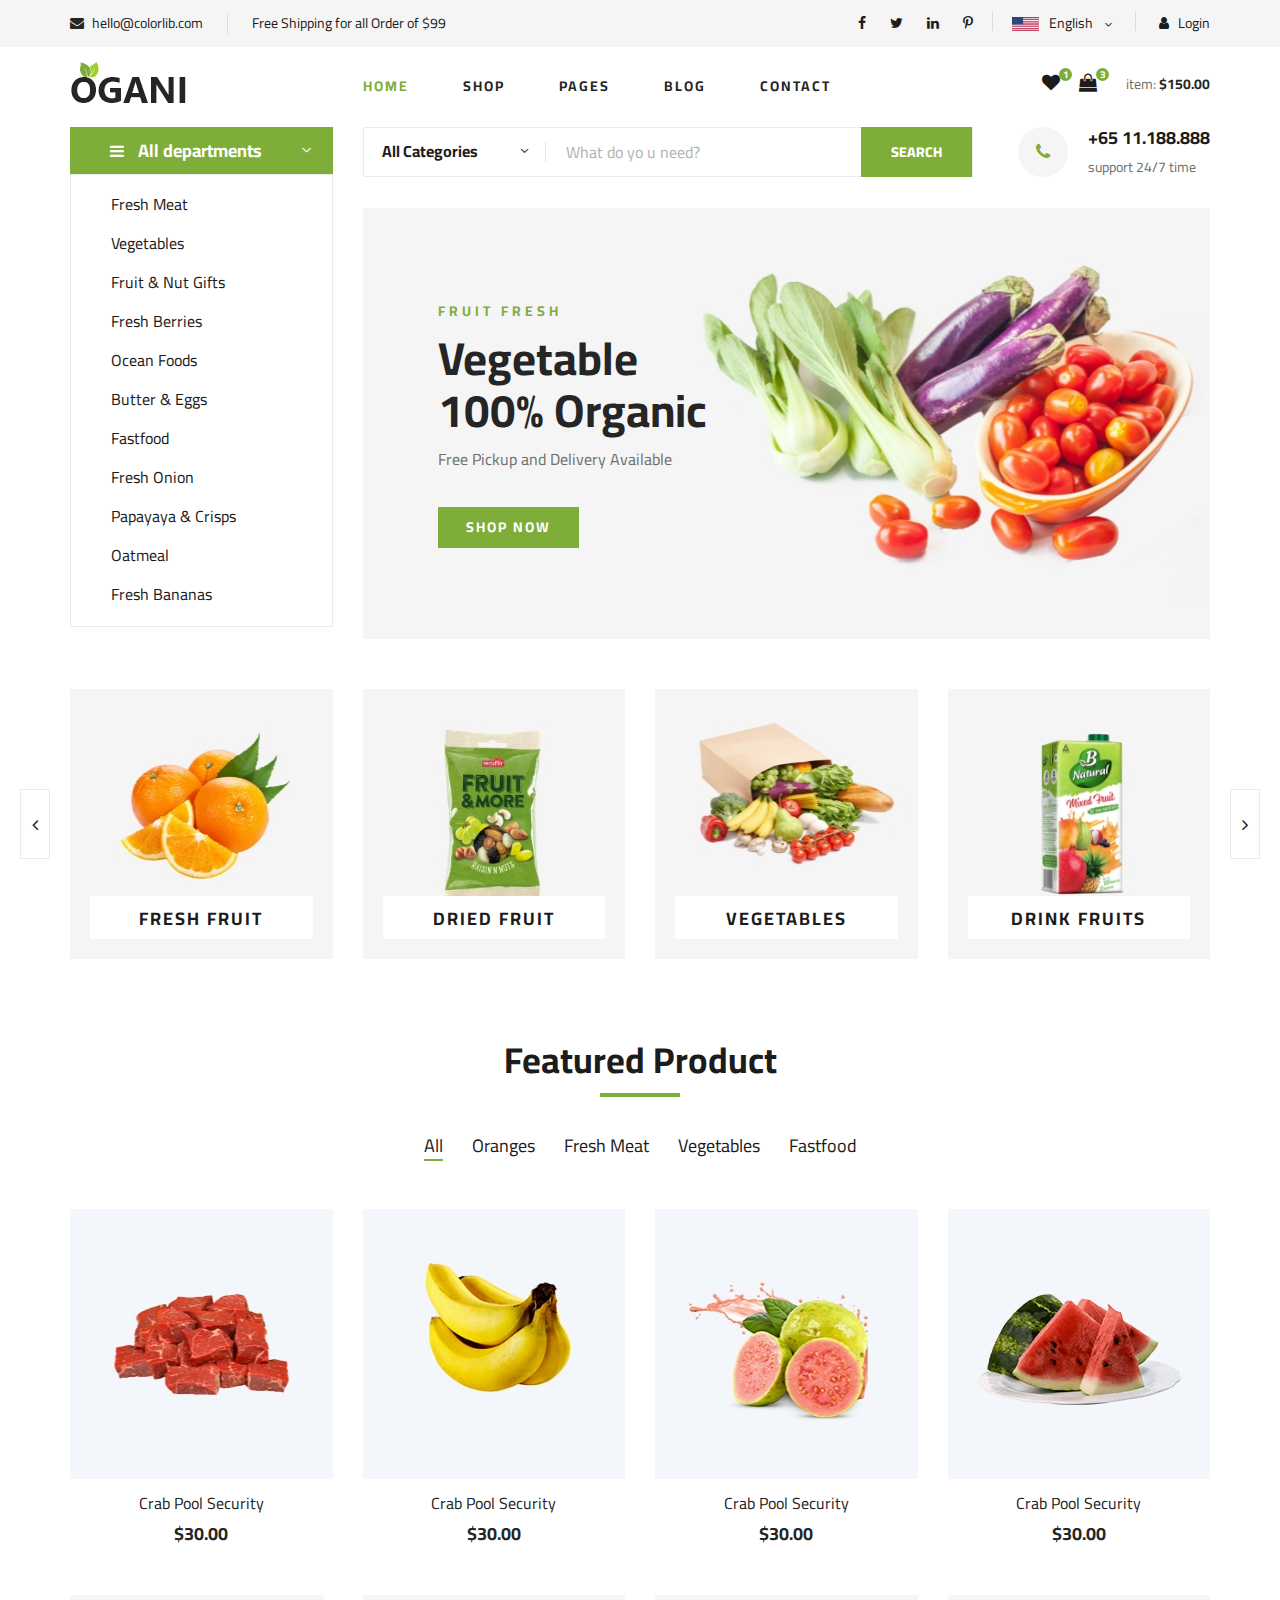
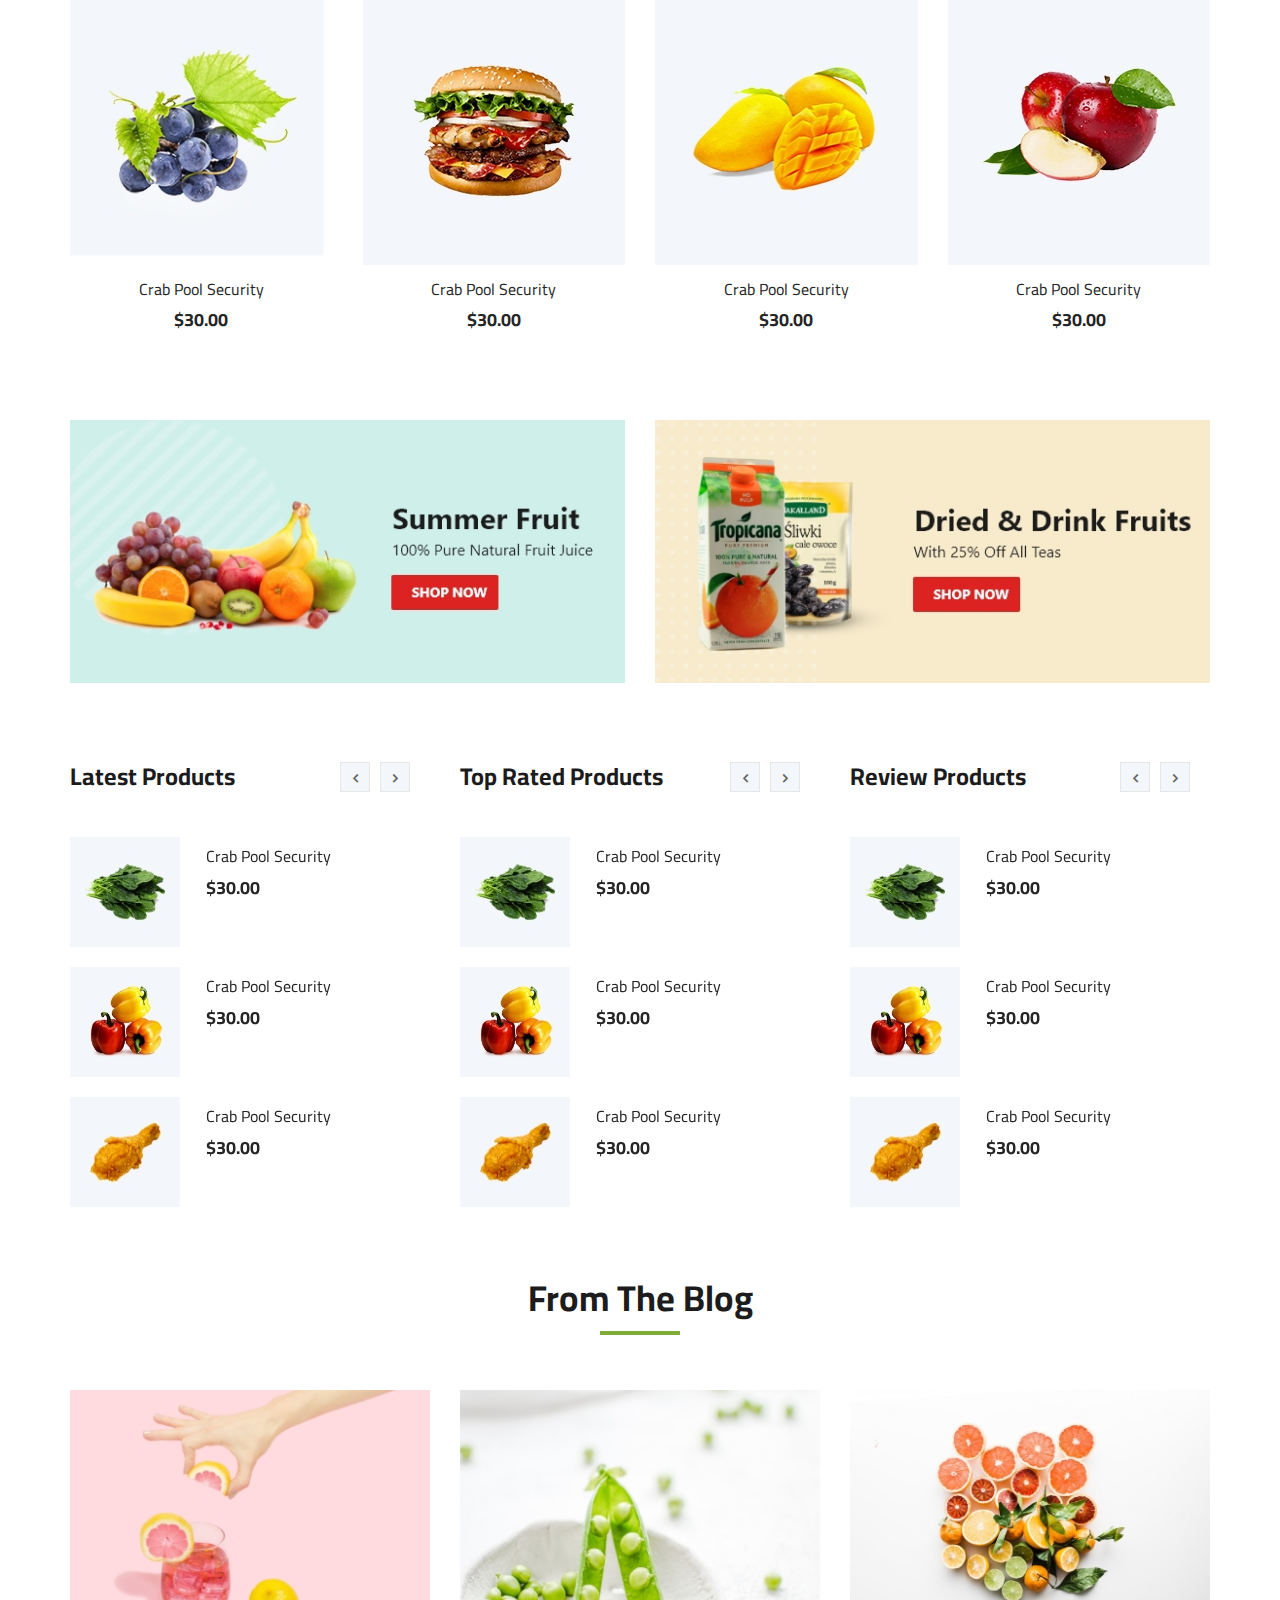
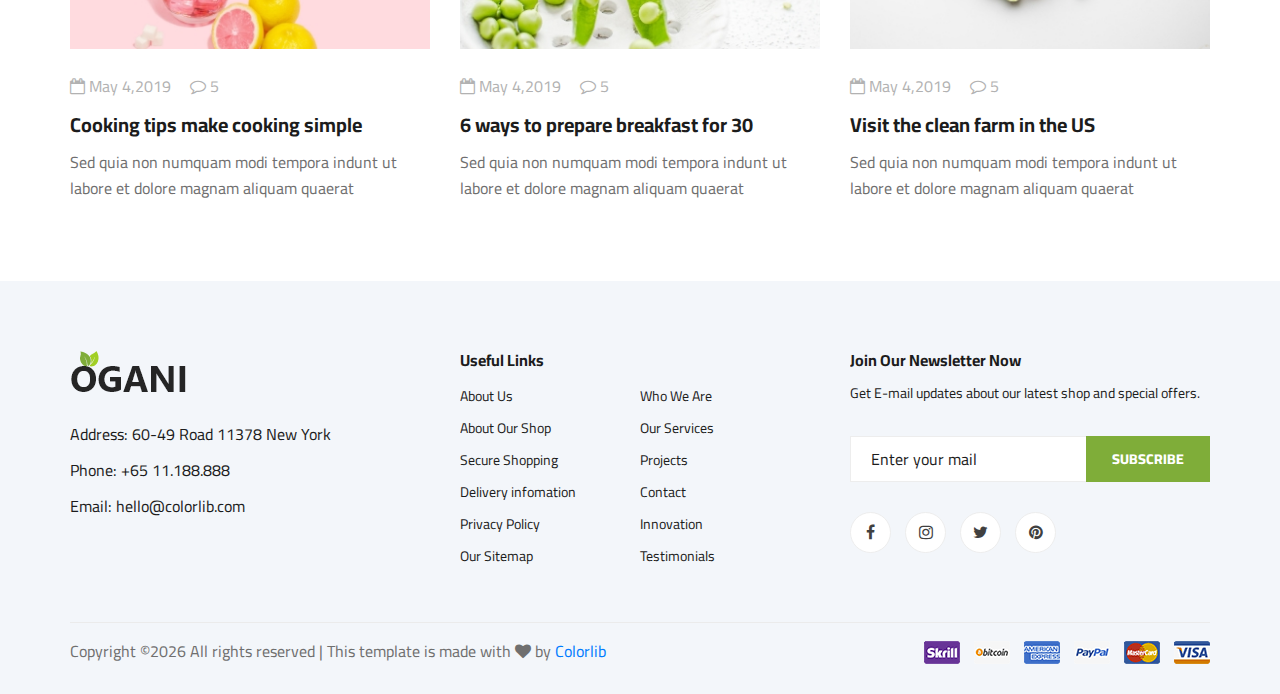
<file: index.html>
<!DOCTYPE html>
<html lang="zxx">

<head>
    <meta charset="UTF-8">
    <meta name="description" content="Ogani Template">
    <meta name="keywords" content="Ogani, unica, creative, html">
    <meta name="viewport" content="width=device-width, initial-scale=1.0">
    <meta http-equiv="X-UA-Compatible" content="ie=edge">
    <title>Ogani | Template</title>

    <!-- Google Font -->
    <link href="https://fonts.googleapis.com/css2?family=Cairo:wght@200;300;400;600;900&display=swap" rel="stylesheet">

    <!-- Css Styles -->
    <link rel="stylesheet" href="css/bootstrap.min.css" type="text/css">
    <link rel="stylesheet" href="css/font-awesome.min.css" type="text/css">
    <link rel="stylesheet" href="css/elegant-icons.css" type="text/css">
    <link rel="stylesheet" href="css/nice-select.css" type="text/css">
    <link rel="stylesheet" href="css/jquery-ui.min.css" type="text/css">
    <link rel="stylesheet" href="css/owl.carousel.min.css" type="text/css">
    <link rel="stylesheet" href="css/slicknav.min.css" type="text/css">
    <link rel="stylesheet" href="css/style.css" type="text/css">
</head>

<body>
    <!-- Page Preloder -->
    <div id="preloder">
        <div class="loader"></div>
    </div>

    <!-- Humberger Begin -->
    <div class="humberger__menu__overlay"></div>
    <div class="humberger__menu__wrapper">
        <div class="humberger__menu__logo">
            <a href="#"><img src="img/logo.png" alt=""></a>
        </div>
        <div class="humberger__menu__cart">
            <ul>
                <li><a href="#"><i class="fa fa-heart"></i> <span>1</span></a></li>
                <li><a href="#"><i class="fa fa-shopping-bag"></i> <span>3</span></a></li>
            </ul>
            <div class="header__cart__price">item: <span>$150.00</span></div>
        </div>
        <div class="humberger__menu__widget">
            <div class="header__top__right__language">
                <img src="img/language.png" alt="">
                <div>English</div>
                <span class="arrow_carrot-down"></span>
                <ul>
                    <li><a href="#">Spanis</a></li>
                    <li><a href="#">English</a></li>
                </ul>
            </div>
            <div class="header__top__right__auth">
                <a href="#"><i class="fa fa-user"></i> Login</a>
            </div>
        </div>
        <nav class="humberger__menu__nav mobile-menu">
            <ul>
                <li class="active"><a href="./index.html">Home</a></li>
                <li><a href="./shop-grid.html">Shop</a></li>
                <li><a href="#">Pages</a>
                    <ul class="header__menu__dropdown">
                        <li><a href="./shop-details.html">Shop Details</a></li>
                        <li><a href="./shoping-cart.html">Shoping Cart</a></li>
                        <li><a href="./checkout.html">Check Out</a></li>
                        <li><a href="./blog-details.html">Blog Details</a></li>
                    </ul>
                </li>
                <li><a href="./blog.html">Blog</a></li>
                <li><a href="./contact.html">Contact</a></li>
            </ul>
        </nav>
        <div id="mobile-menu-wrap"></div>
        <div class="header__top__right__social">
            <a href="#"><i class="fa fa-facebook"></i></a>
            <a href="#"><i class="fa fa-twitter"></i></a>
            <a href="#"><i class="fa fa-linkedin"></i></a>
            <a href="#"><i class="fa fa-pinterest-p"></i></a>
        </div>
        <div class="humberger__menu__contact">
            <ul>
                <li><i class="fa fa-envelope"></i> hello@colorlib.com</li>
                <li>Free Shipping for all Order of $99</li>
            </ul>
        </div>
    </div>
    <!-- Humberger End -->

    <!-- Header Section Begin -->
    <header class="header">
        <div class="header__top">
            <div class="container">
                <div class="row">
                    <div class="col-lg-6 col-md-6">
                        <div class="header__top__left">
                            <ul>
                                <li><i class="fa fa-envelope"></i> hello@colorlib.com</li>
                                <li>Free Shipping for all Order of $99</li>
                            </ul>
                        </div>
                    </div>
                    <div class="col-lg-6 col-md-6">
                        <div class="header__top__right">
                            <div class="header__top__right__social">
                                <a href="#"><i class="fa fa-facebook"></i></a>
                                <a href="#"><i class="fa fa-twitter"></i></a>
                                <a href="#"><i class="fa fa-linkedin"></i></a>
                                <a href="#"><i class="fa fa-pinterest-p"></i></a>
                            </div>
                            <div class="header__top__right__language">
                                <img src="img/language.png" alt="">
                                <div>English</div>
                                <span class="arrow_carrot-down"></span>
                                <ul>
                                    <li><a href="#">Spanis</a></li>
                                    <li><a href="#">English</a></li>
                                </ul>
                            </div>
                            <div class="header__top__right__auth">
                                <a href="#"><i class="fa fa-user"></i> Login</a>
                            </div>
                        </div>
                    </div>
                </div>
            </div>
        </div>
        <div class="container">
            <div class="row">
                <div class="col-lg-3">
                    <div class="header__logo">
                        <a href="./index.html"><img src="img/logo.png" alt=""></a>
                    </div>
                </div>
                <div class="col-lg-6">
                    <nav class="header__menu">
                        <ul>
                            <li class="active"><a href="./index.html">Home</a></li>
                            <li><a href="./shop-grid.html">Shop</a></li>
                            <li><a href="#">Pages</a>
                                <ul class="header__menu__dropdown">
                                    <li><a href="./shop-details.html">Shop Details</a></li>
                                    <li><a href="./shoping-cart.html">Shoping Cart</a></li>
                                    <li><a href="./checkout.html">Check Out</a></li>
                                    <li><a href="./blog-details.html">Blog Details</a></li>
                                </ul>
                            </li>
                            <li><a href="./blog.html">Blog</a></li>
                            <li><a href="./contact.html">Contact</a></li>
                        </ul>
                    </nav>
                </div>
                <div class="col-lg-3">
                    <div class="header__cart">
                        <ul>
                            <li><a href="#"><i class="fa fa-heart"></i> <span>1</span></a></li>
                            <li><a href="#"><i class="fa fa-shopping-bag"></i> <span>3</span></a></li>
                        </ul>
                        <div class="header__cart__price">item: <span>$150.00</span></div>
                    </div>
                </div>
            </div>
            <div class="humberger__open">
                <i class="fa fa-bars"></i>
            </div>
        </div>
    </header>
    <!-- Header Section End -->

    <!-- Hero Section Begin -->
    <section class="hero">
        <div class="container">
            <div class="row">
                <div class="col-lg-3">
                    <div class="hero__categories">
                        <div class="hero__categories__all">
                            <i class="fa fa-bars"></i>
                            <span>All departments</span>
                        </div>
                        <ul>
                            <li><a href="#">Fresh Meat</a></li>
                            <li><a href="#">Vegetables</a></li>
                            <li><a href="#">Fruit & Nut Gifts</a></li>
                            <li><a href="#">Fresh Berries</a></li>
                            <li><a href="#">Ocean Foods</a></li>
                            <li><a href="#">Butter & Eggs</a></li>
                            <li><a href="#">Fastfood</a></li>
                            <li><a href="#">Fresh Onion</a></li>
                            <li><a href="#">Papayaya & Crisps</a></li>
                            <li><a href="#">Oatmeal</a></li>
                            <li><a href="#">Fresh Bananas</a></li>
                        </ul>
                    </div>
                </div>
                <div class="col-lg-9">
                    <div class="hero__search">
                        <div class="hero__search__form">
                            <form action="#">
                                <div class="hero__search__categories">
                                    All Categories
                                    <span class="arrow_carrot-down"></span>
                                </div>
                                <input type="text" placeholder="What do yo u need?">
                                <button type="submit" class="site-btn">SEARCH</button>
                            </form>
                        </div>
                        <div class="hero__search__phone">
                            <div class="hero__search__phone__icon">
                                <i class="fa fa-phone"></i>
                            </div>
                            <div class="hero__search__phone__text">
                                <h5>+65 11.188.888</h5>
                                <span>support 24/7 time</span>
                            </div>
                        </div>
                    </div>
                    <div class="hero__item set-bg" data-setbg="img/hero/banner.jpg">
                        <div class="hero__text">
                            <span>FRUIT FRESH</span>
                            <h2>Vegetable <br />100% Organic</h2>
                            <p>Free Pickup and Delivery Available</p>
                            <a href="#" class="primary-btn">SHOP NOW</a>
                        </div>
                    </div>
                </div>
            </div>
        </div>
    </section>
    <!-- Hero Section End -->

    <!-- Categories Section Begin -->
    <section class="categories">
        <div class="container">
            <div class="row">
                <div class="categories__slider owl-carousel">
                    <div class="col-lg-3">
                        <div class="categories__item set-bg" data-setbg="img/categories/cat-1.jpg">
                            <h5><a href="#">Fresh Fruit</a></h5>
                        </div>
                    </div>
                    <div class="col-lg-3">
                        <div class="categories__item set-bg" data-setbg="img/categories/cat-2.jpg">
                            <h5><a href="#">Dried Fruit</a></h5>
                        </div>
                    </div>
                    <div class="col-lg-3">
                        <div class="categories__item set-bg" data-setbg="img/categories/cat-3.jpg">
                            <h5><a href="#">Vegetables</a></h5>
                        </div>
                    </div>
                    <div class="col-lg-3">
                        <div class="categories__item set-bg" data-setbg="img/categories/cat-4.jpg">
                            <h5><a href="#">drink fruits</a></h5>
                        </div>
                    </div>
                    <div class="col-lg-3">
                        <div class="categories__item set-bg" data-setbg="img/categories/cat-5.jpg">
                            <h5><a href="#">drink fruits</a></h5>
                        </div>
                    </div>
                </div>
            </div>
        </div>
    </section>
    <!-- Categories Section End -->

    <!-- Featured Section Begin -->
    <section class="featured spad">
        <div class="container">
            <div class="row">
                <div class="col-lg-12">
                    <div class="section-title">
                        <h2>Featured Product</h2>
                    </div>
                    <div class="featured__controls">
                        <ul>
                            <li class="active" data-filter="*">All</li>
                            <li data-filter=".oranges">Oranges</li>
                            <li data-filter=".fresh-meat">Fresh Meat</li>
                            <li data-filter=".vegetables">Vegetables</li>
                            <li data-filter=".fastfood">Fastfood</li>
                        </ul>
                    </div>
                </div>
            </div>
            <div class="row featured__filter">
                <div class="col-lg-3 col-md-4 col-sm-6 mix oranges fresh-meat">
                    <div class="featured__item">
                        <div class="featured__item__pic set-bg" data-setbg="img/featured/feature-1.jpg">
                            <ul class="featured__item__pic__hover">
                                <li><a href="#"><i class="fa fa-heart"></i></a></li>
                                <li><a href="#"><i class="fa fa-retweet"></i></a></li>
                                <li><a href="#"><i class="fa fa-shopping-cart"></i></a></li>
                            </ul>
                        </div>
                        <div class="featured__item__text">
                            <h6><a href="#">Crab Pool Security</a></h6>
                            <h5>$30.00</h5>
                        </div>
                    </div>
                </div>
                <div class="col-lg-3 col-md-4 col-sm-6 mix vegetables fastfood">
                    <div class="featured__item">
                        <div class="featured__item__pic set-bg" data-setbg="img/featured/feature-2.jpg">
                            <ul class="featured__item__pic__hover">
                                <li><a href="#"><i class="fa fa-heart"></i></a></li>
                                <li><a href="#"><i class="fa fa-retweet"></i></a></li>
                                <li><a href="#"><i class="fa fa-shopping-cart"></i></a></li>
                            </ul>
                        </div>
                        <div class="featured__item__text">
                            <h6><a href="#">Crab Pool Security</a></h6>
                            <h5>$30.00</h5>
                        </div>
                    </div>
                </div>
                <div class="col-lg-3 col-md-4 col-sm-6 mix vegetables fresh-meat">
                    <div class="featured__item">
                        <div class="featured__item__pic set-bg" data-setbg="img/featured/feature-3.jpg">
                            <ul class="featured__item__pic__hover">
                                <li><a href="#"><i class="fa fa-heart"></i></a></li>
                                <li><a href="#"><i class="fa fa-retweet"></i></a></li>
                                <li><a href="#"><i class="fa fa-shopping-cart"></i></a></li>
                            </ul>
                        </div>
                        <div class="featured__item__text">
                            <h6><a href="#">Crab Pool Security</a></h6>
                            <h5>$30.00</h5>
                        </div>
                    </div>
                </div>
                <div class="col-lg-3 col-md-4 col-sm-6 mix fastfood oranges">
                    <div class="featured__item">
                        <div class="featured__item__pic set-bg" data-setbg="img/featured/feature-4.jpg">
                            <ul class="featured__item__pic__hover">
                                <li><a href="#"><i class="fa fa-heart"></i></a></li>
                                <li><a href="#"><i class="fa fa-retweet"></i></a></li>
                                <li><a href="#"><i class="fa fa-shopping-cart"></i></a></li>
                            </ul>
                        </div>
                        <div class="featured__item__text">
                            <h6><a href="#">Crab Pool Security</a></h6>
                            <h5>$30.00</h5>
                        </div>
                    </div>
                </div>
                <div class="col-lg-3 col-md-4 col-sm-6 mix fresh-meat vegetables">
                    <div class="featured__item">
                        <div class="featured__item__pic set-bg" data-setbg="img/featured/feature-5.jpg">
                            <ul class="featured__item__pic__hover">
                                <li><a href="#"><i class="fa fa-heart"></i></a></li>
                                <li><a href="#"><i class="fa fa-retweet"></i></a></li>
                                <li><a href="#"><i class="fa fa-shopping-cart"></i></a></li>
                            </ul>
                        </div>
                        <div class="featured__item__text">
                            <h6><a href="#">Crab Pool Security</a></h6>
                            <h5>$30.00</h5>
                        </div>
                    </div>
                </div>
                <div class="col-lg-3 col-md-4 col-sm-6 mix oranges fastfood">
                    <div class="featured__item">
                        <div class="featured__item__pic set-bg" data-setbg="img/featured/feature-6.jpg">
                            <ul class="featured__item__pic__hover">
                                <li><a href="#"><i class="fa fa-heart"></i></a></li>
                                <li><a href="#"><i class="fa fa-retweet"></i></a></li>
                                <li><a href="#"><i class="fa fa-shopping-cart"></i></a></li>
                            </ul>
                        </div>
                        <div class="featured__item__text">
                            <h6><a href="#">Crab Pool Security</a></h6>
                            <h5>$30.00</h5>
                        </div>
                    </div>
                </div>
                <div class="col-lg-3 col-md-4 col-sm-6 mix fresh-meat vegetables">
                    <div class="featured__item">
                        <div class="featured__item__pic set-bg" data-setbg="img/featured/feature-7.jpg">
                            <ul class="featured__item__pic__hover">
                                <li><a href="#"><i class="fa fa-heart"></i></a></li>
                                <li><a href="#"><i class="fa fa-retweet"></i></a></li>
                                <li><a href="#"><i class="fa fa-shopping-cart"></i></a></li>
                            </ul>
                        </div>
                        <div class="featured__item__text">
                            <h6><a href="#">Crab Pool Security</a></h6>
                            <h5>$30.00</h5>
                        </div>
                    </div>
                </div>
                <div class="col-lg-3 col-md-4 col-sm-6 mix fastfood vegetables">
                    <div class="featured__item">
                        <div class="featured__item__pic set-bg" data-setbg="img/featured/feature-8.jpg">
                            <ul class="featured__item__pic__hover">
                                <li><a href="#"><i class="fa fa-heart"></i></a></li>
                                <li><a href="#"><i class="fa fa-retweet"></i></a></li>
                                <li><a href="#"><i class="fa fa-shopping-cart"></i></a></li>
                            </ul>
                        </div>
                        <div class="featured__item__text">
                            <h6><a href="#">Crab Pool Security</a></h6>
                            <h5>$30.00</h5>
                        </div>
                    </div>
                </div>
            </div>
        </div>
    </section>
    <!-- Featured Section End -->

    <!-- Banner Begin -->
    <div class="banner">
        <div class="container">
            <div class="row">
                <div class="col-lg-6 col-md-6 col-sm-6">
                    <div class="banner__pic">
                        <img src="img/banner/banner-1.jpg" alt="">
                    </div>
                </div>
                <div class="col-lg-6 col-md-6 col-sm-6">
                    <div class="banner__pic">
                        <img src="img/banner/banner-2.jpg" alt="">
                    </div>
                </div>
            </div>
        </div>
    </div>
    <!-- Banner End -->

    <!-- Latest Product Section Begin -->
    <section class="latest-product spad">
        <div class="container">
            <div class="row">
                <div class="col-lg-4 col-md-6">
                    <div class="latest-product__text">
                        <h4>Latest Products</h4>
                        <div class="latest-product__slider owl-carousel">
                            <div class="latest-prdouct__slider__item">
                                <a href="#" class="latest-product__item">
                                    <div class="latest-product__item__pic">
                                        <img src="img/latest-product/lp-1.jpg" alt="">
                                    </div>
                                    <div class="latest-product__item__text">
                                        <h6>Crab Pool Security</h6>
                                        <span>$30.00</span>
                                    </div>
                                </a>
                                <a href="#" class="latest-product__item">
                                    <div class="latest-product__item__pic">
                                        <img src="img/latest-product/lp-2.jpg" alt="">
                                    </div>
                                    <div class="latest-product__item__text">
                                        <h6>Crab Pool Security</h6>
                                        <span>$30.00</span>
                                    </div>
                                </a>
                                <a href="#" class="latest-product__item">
                                    <div class="latest-product__item__pic">
                                        <img src="img/latest-product/lp-3.jpg" alt="">
                                    </div>
                                    <div class="latest-product__item__text">
                                        <h6>Crab Pool Security</h6>
                                        <span>$30.00</span>
                                    </div>
                                </a>
                            </div>
                            <div class="latest-prdouct__slider__item">
                                <a href="#" class="latest-product__item">
                                    <div class="latest-product__item__pic">
                                        <img src="img/latest-product/lp-1.jpg" alt="">
                                    </div>
                                    <div class="latest-product__item__text">
                                        <h6>Crab Pool Security</h6>
                                        <span>$30.00</span>
                                    </div>
                                </a>
                                <a href="#" class="latest-product__item">
                                    <div class="latest-product__item__pic">
                                        <img src="img/latest-product/lp-2.jpg" alt="">
                                    </div>
                                    <div class="latest-product__item__text">
                                        <h6>Crab Pool Security</h6>
                                        <span>$30.00</span>
                                    </div>
                                </a>
                                <a href="#" class="latest-product__item">
                                    <div class="latest-product__item__pic">
                                        <img src="img/latest-product/lp-3.jpg" alt="">
                                    </div>
                                    <div class="latest-product__item__text">
                                        <h6>Crab Pool Security</h6>
                                        <span>$30.00</span>
                                    </div>
                                </a>
                            </div>
                        </div>
                    </div>
                </div>
                <div class="col-lg-4 col-md-6">
                    <div class="latest-product__text">
                        <h4>Top Rated Products</h4>
                        <div class="latest-product__slider owl-carousel">
                            <div class="latest-prdouct__slider__item">
                                <a href="#" class="latest-product__item">
                                    <div class="latest-product__item__pic">
                                        <img src="img/latest-product/lp-1.jpg" alt="">
                                    </div>
                                    <div class="latest-product__item__text">
                                        <h6>Crab Pool Security</h6>
                                        <span>$30.00</span>
                                    </div>
                                </a>
                                <a href="#" class="latest-product__item">
                                    <div class="latest-product__item__pic">
                                        <img src="img/latest-product/lp-2.jpg" alt="">
                                    </div>
                                    <div class="latest-product__item__text">
                                        <h6>Crab Pool Security</h6>
                                        <span>$30.00</span>
                                    </div>
                                </a>
                                <a href="#" class="latest-product__item">
                                    <div class="latest-product__item__pic">
                                        <img src="img/latest-product/lp-3.jpg" alt="">
                                    </div>
                                    <div class="latest-product__item__text">
                                        <h6>Crab Pool Security</h6>
                                        <span>$30.00</span>
                                    </div>
                                </a>
                            </div>
                            <div class="latest-prdouct__slider__item">
                                <a href="#" class="latest-product__item">
                                    <div class="latest-product__item__pic">
                                        <img src="img/latest-product/lp-1.jpg" alt="">
                                    </div>
                                    <div class="latest-product__item__text">
                                        <h6>Crab Pool Security</h6>
                                        <span>$30.00</span>
                                    </div>
                                </a>
                                <a href="#" class="latest-product__item">
                                    <div class="latest-product__item__pic">
                                        <img src="img/latest-product/lp-2.jpg" alt="">
                                    </div>
                                    <div class="latest-product__item__text">
                                        <h6>Crab Pool Security</h6>
                                        <span>$30.00</span>
                                    </div>
                                </a>
                                <a href="#" class="latest-product__item">
                                    <div class="latest-product__item__pic">
                                        <img src="img/latest-product/lp-3.jpg" alt="">
                                    </div>
                                    <div class="latest-product__item__text">
                                        <h6>Crab Pool Security</h6>
                                        <span>$30.00</span>
                                    </div>
                                </a>
                            </div>
                        </div>
                    </div>
                </div>
                <div class="col-lg-4 col-md-6">
                    <div class="latest-product__text">
                        <h4>Review Products</h4>
                        <div class="latest-product__slider owl-carousel">
                            <div class="latest-prdouct__slider__item">
                                <a href="#" class="latest-product__item">
                                    <div class="latest-product__item__pic">
                                        <img src="img/latest-product/lp-1.jpg" alt="">
                                    </div>
                                    <div class="latest-product__item__text">
                                        <h6>Crab Pool Security</h6>
                                        <span>$30.00</span>
                                    </div>
                                </a>
                                <a href="#" class="latest-product__item">
                                    <div class="latest-product__item__pic">
                                        <img src="img/latest-product/lp-2.jpg" alt="">
                                    </div>
                                    <div class="latest-product__item__text">
                                        <h6>Crab Pool Security</h6>
                                        <span>$30.00</span>
                                    </div>
                                </a>
                                <a href="#" class="latest-product__item">
                                    <div class="latest-product__item__pic">
                                        <img src="img/latest-product/lp-3.jpg" alt="">
                                    </div>
                                    <div class="latest-product__item__text">
                                        <h6>Crab Pool Security</h6>
                                        <span>$30.00</span>
                                    </div>
                                </a>
                            </div>
                            <div class="latest-prdouct__slider__item">
                                <a href="#" class="latest-product__item">
                                    <div class="latest-product__item__pic">
                                        <img src="img/latest-product/lp-1.jpg" alt="">
                                    </div>
                                    <div class="latest-product__item__text">
                                        <h6>Crab Pool Security</h6>
                                        <span>$30.00</span>
                                    </div>
                                </a>
                                <a href="#" class="latest-product__item">
                                    <div class="latest-product__item__pic">
                                        <img src="img/latest-product/lp-2.jpg" alt="">
                                    </div>
                                    <div class="latest-product__item__text">
                                        <h6>Crab Pool Security</h6>
                                        <span>$30.00</span>
                                    </div>
                                </a>
                                <a href="#" class="latest-product__item">
                                    <div class="latest-product__item__pic">
                                        <img src="img/latest-product/lp-3.jpg" alt="">
                                    </div>
                                    <div class="latest-product__item__text">
                                        <h6>Crab Pool Security</h6>
                                        <span>$30.00</span>
                                    </div>
                                </a>
                            </div>
                        </div>
                    </div>
                </div>
            </div>
        </div>
    </section>
    <!-- Latest Product Section End -->

    <!-- Blog Section Begin -->
    <section class="from-blog spad">
        <div class="container">
            <div class="row">
                <div class="col-lg-12">
                    <div class="section-title from-blog__title">
                        <h2>From The Blog</h2>
                    </div>
                </div>
            </div>
            <div class="row">
                <div class="col-lg-4 col-md-4 col-sm-6">
                    <div class="blog__item">
                        <div class="blog__item__pic">
                            <img src="img/blog/blog-1.jpg" alt="">
                        </div>
                        <div class="blog__item__text">
                            <ul>
                                <li><i class="fa fa-calendar-o"></i> May 4,2019</li>
                                <li><i class="fa fa-comment-o"></i> 5</li>
                            </ul>
                            <h5><a href="#">Cooking tips make cooking simple</a></h5>
                            <p>Sed quia non numquam modi tempora indunt ut labore et dolore magnam aliquam quaerat </p>
                        </div>
                    </div>
                </div>
                <div class="col-lg-4 col-md-4 col-sm-6">
                    <div class="blog__item">
                        <div class="blog__item__pic">
                            <img src="img/blog/blog-2.jpg" alt="">
                        </div>
                        <div class="blog__item__text">
                            <ul>
                                <li><i class="fa fa-calendar-o"></i> May 4,2019</li>
                                <li><i class="fa fa-comment-o"></i> 5</li>
                            </ul>
                            <h5><a href="#">6 ways to prepare breakfast for 30</a></h5>
                            <p>Sed quia non numquam modi tempora indunt ut labore et dolore magnam aliquam quaerat </p>
                        </div>
                    </div>
                </div>
                <div class="col-lg-4 col-md-4 col-sm-6">
                    <div class="blog__item">
                        <div class="blog__item__pic">
                            <img src="img/blog/blog-3.jpg" alt="">
                        </div>
                        <div class="blog__item__text">
                            <ul>
                                <li><i class="fa fa-calendar-o"></i> May 4,2019</li>
                                <li><i class="fa fa-comment-o"></i> 5</li>
                            </ul>
                            <h5><a href="#">Visit the clean farm in the US</a></h5>
                            <p>Sed quia non numquam modi tempora indunt ut labore et dolore magnam aliquam quaerat </p>
                        </div>
                    </div>
                </div>
            </div>
        </div>
    </section>
    <!-- Blog Section End -->

    <!-- Footer Section Begin -->
    <footer class="footer spad">
        <div class="container">
            <div class="row">
                <div class="col-lg-3 col-md-6 col-sm-6">
                    <div class="footer__about">
                        <div class="footer__about__logo">
                            <a href="./index.html"><img src="img/logo.png" alt=""></a>
                        </div>
                        <ul>
                            <li>Address: 60-49 Road 11378 New York</li>
                            <li>Phone: +65 11.188.888</li>
                            <li>Email: hello@colorlib.com</li>
                        </ul>
                    </div>
                </div>
                <div class="col-lg-4 col-md-6 col-sm-6 offset-lg-1">
                    <div class="footer__widget">
                        <h6>Useful Links</h6>
                        <ul>
                            <li><a href="#">About Us</a></li>
                            <li><a href="#">About Our Shop</a></li>
                            <li><a href="#">Secure Shopping</a></li>
                            <li><a href="#">Delivery infomation</a></li>
                            <li><a href="#">Privacy Policy</a></li>
                            <li><a href="#">Our Sitemap</a></li>
                        </ul>
                        <ul>
                            <li><a href="#">Who We Are</a></li>
                            <li><a href="#">Our Services</a></li>
                            <li><a href="#">Projects</a></li>
                            <li><a href="#">Contact</a></li>
                            <li><a href="#">Innovation</a></li>
                            <li><a href="#">Testimonials</a></li>
                        </ul>
                    </div>
                </div>
                <div class="col-lg-4 col-md-12">
                    <div class="footer__widget">
                        <h6>Join Our Newsletter Now</h6>
                        <p>Get E-mail updates about our latest shop and special offers.</p>
                        <form action="#">
                            <input type="text" placeholder="Enter your mail">
                            <button type="submit" class="site-btn">Subscribe</button>
                        </form>
                        <div class="footer__widget__social">
                            <a href="#"><i class="fa fa-facebook"></i></a>
                            <a href="#"><i class="fa fa-instagram"></i></a>
                            <a href="#"><i class="fa fa-twitter"></i></a>
                            <a href="#"><i class="fa fa-pinterest"></i></a>
                        </div>
                    </div>
                </div>
            </div>
            <div class="row">
                <div class="col-lg-12">
                    <div class="footer__copyright">
                        <div class="footer__copyright__text"><p><!-- Link back to Colorlib can't be removed. Template is licensed under CC BY 3.0. -->
  Copyright &copy;<script>document.write(new Date().getFullYear());</script> All rights reserved | This template is made with <i class="fa fa-heart" aria-hidden="true"></i> by <a href="https://colorlib.com" target="_blank">Colorlib</a>
  <!-- Link back to Colorlib can't be removed. Template is licensed under CC BY 3.0. --></p></div>
                        <div class="footer__copyright__payment"><img src="img/payment-item.png" alt=""></div>
                    </div>
                </div>
            </div>
        </div>
    </footer>
    <!-- Footer Section End -->

    <!-- Js Plugins -->
    <script src="js/jquery-3.3.1.min.js"></script>
    <script src="js/bootstrap.min.js"></script>
    <script src="js/jquery.nice-select.min.js"></script>
    <script src="js/jquery-ui.min.js"></script>
    <script src="js/jquery.slicknav.js"></script>
    <script src="js/mixitup.min.js"></script>
    <script src="js/owl.carousel.min.js"></script>
    <script src="js/main.js"></script>



</body>

</html>
</file>
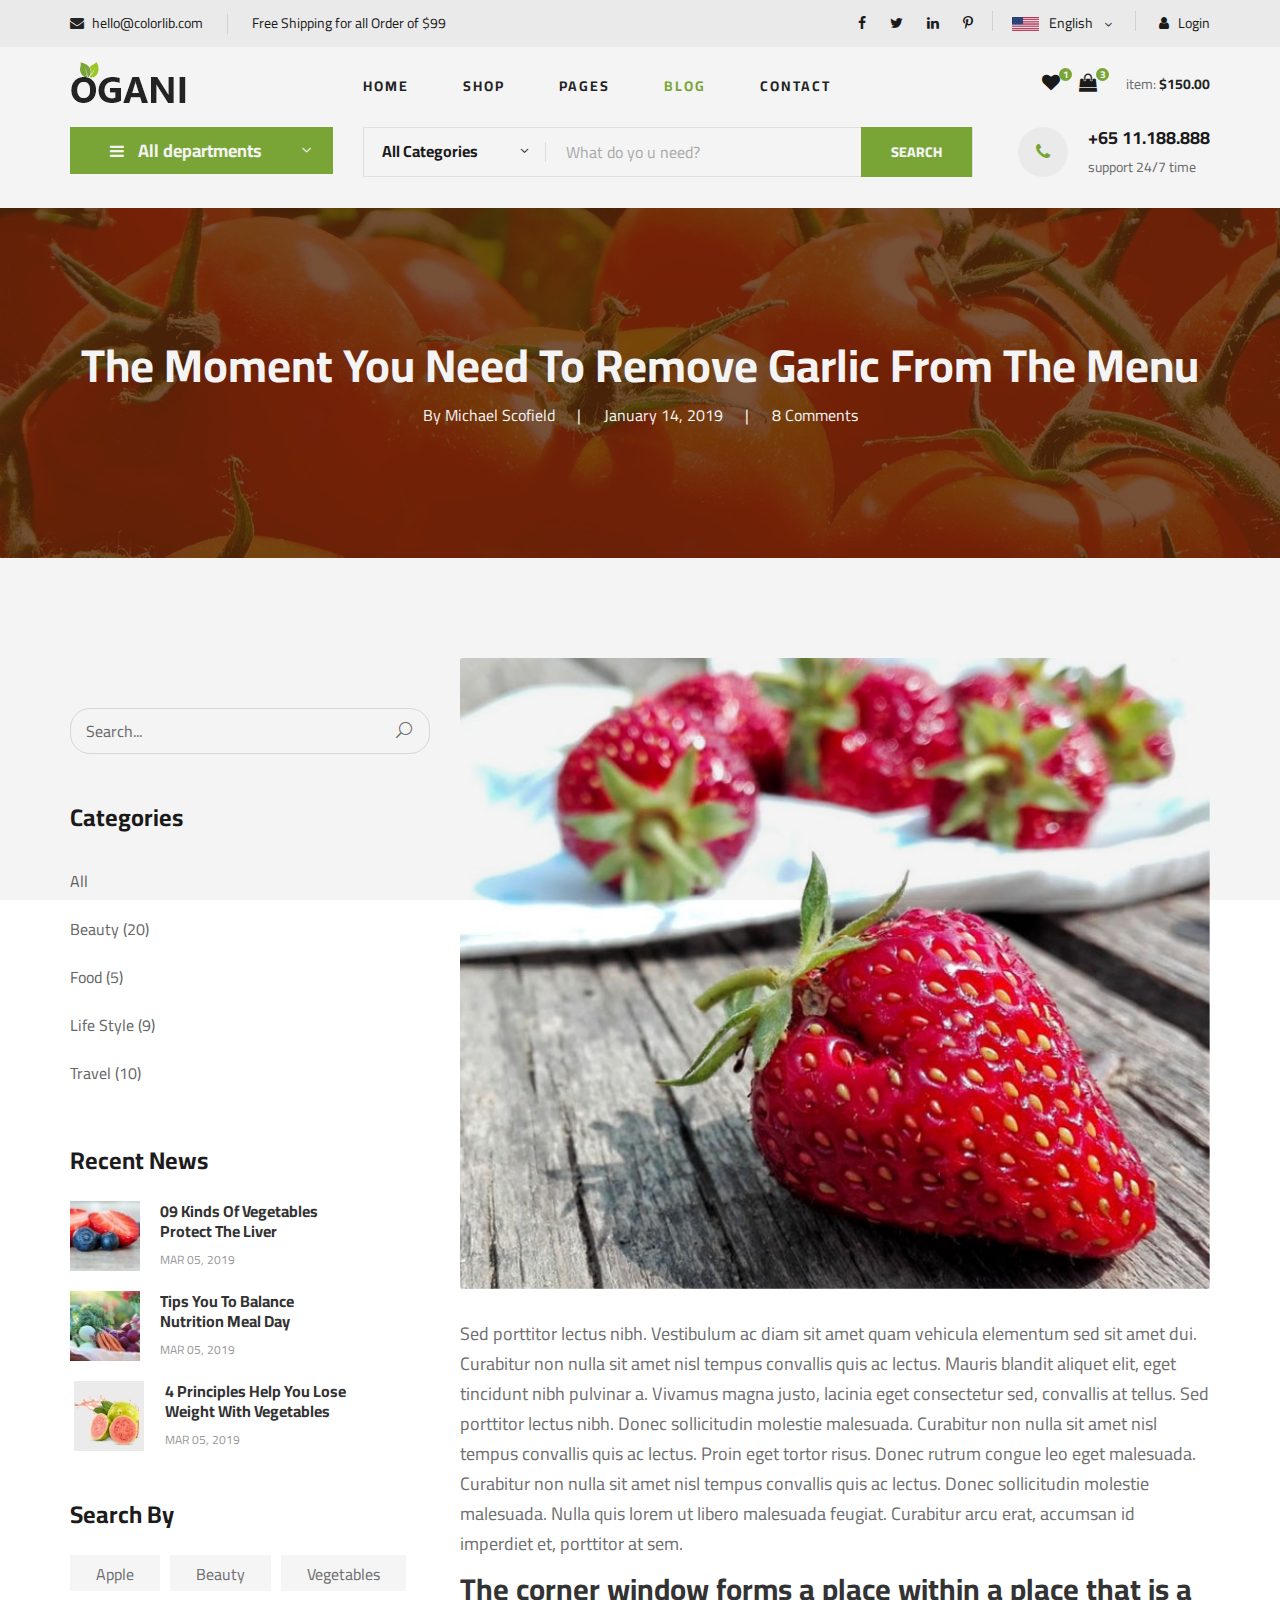
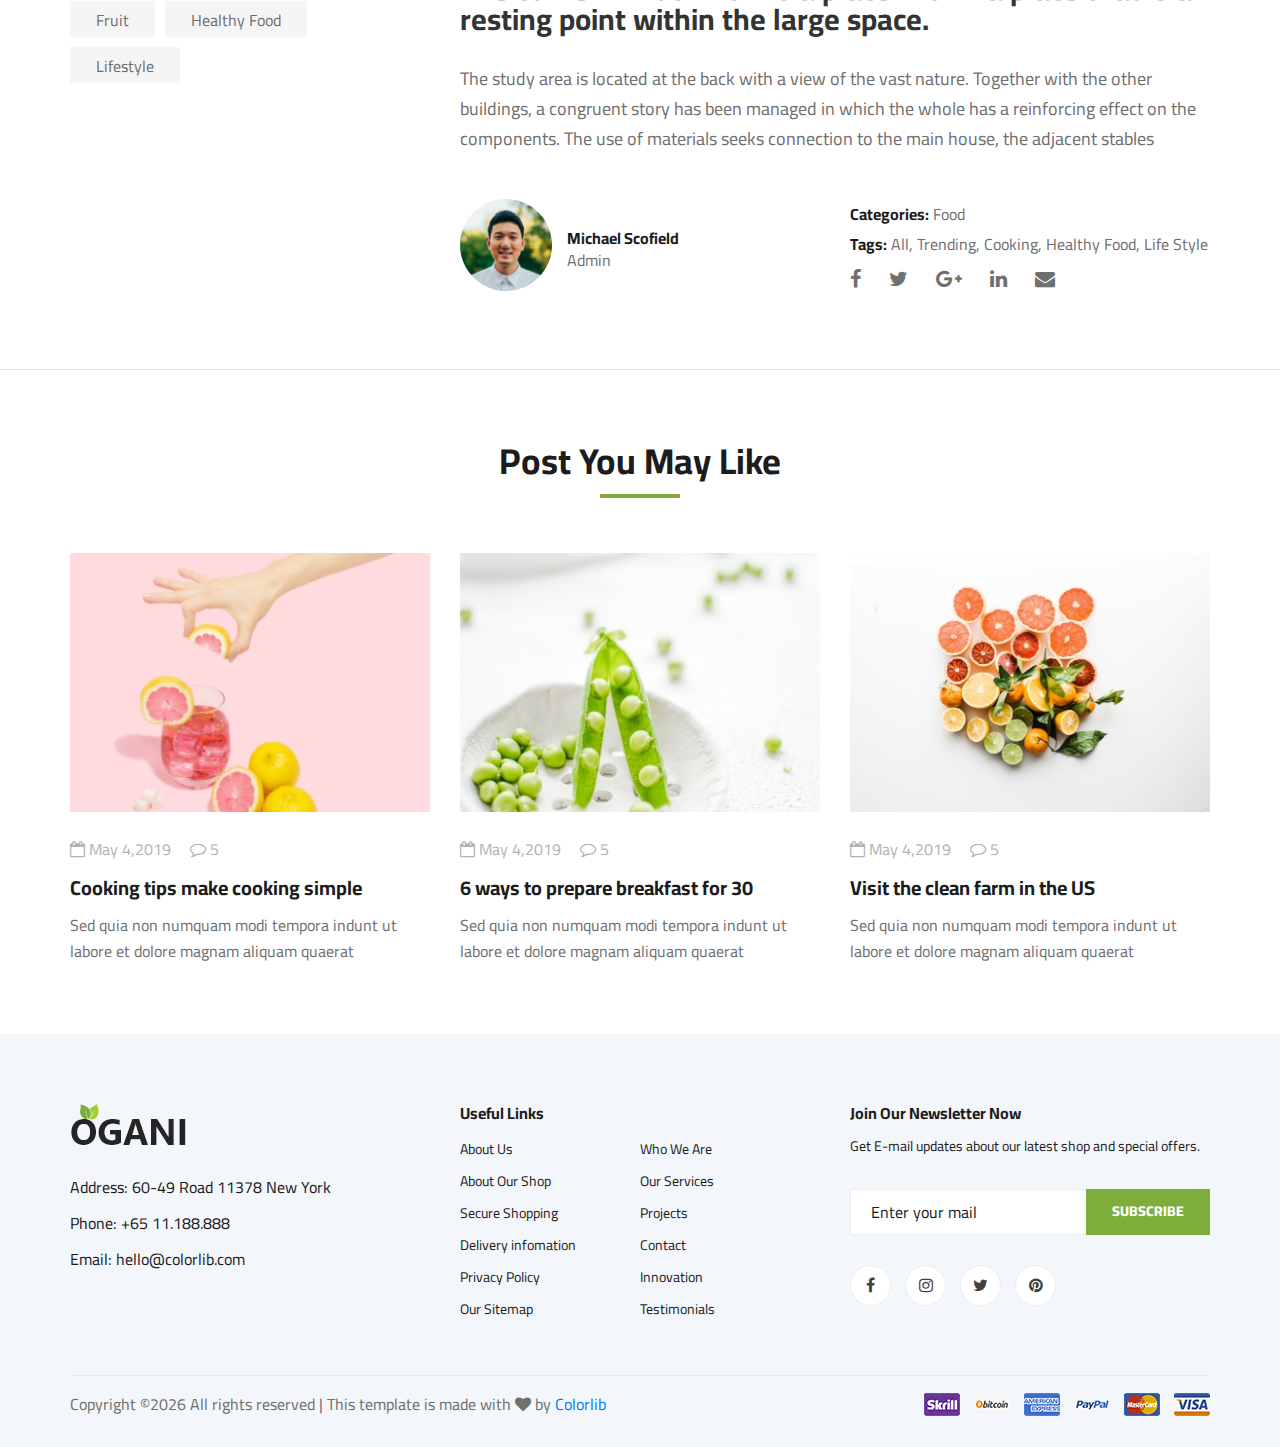
<file: blog-details.html>
<!DOCTYPE html>
<html lang="zxx">

<head>
    <meta charset="UTF-8">
    <meta name="description" content="Ogani Template">
    <meta name="keywords" content="Ogani, unica, creative, html">
    <meta name="viewport" content="width=device-width, initial-scale=1.0">
    <meta http-equiv="X-UA-Compatible" content="ie=edge">
    <title>Ogani | Template</title>

    <!-- Google Font -->
    <link href="https://fonts.googleapis.com/css2?family=Cairo:wght@200;300;400;600;900&display=swap" rel="stylesheet">

    <!-- Css Styles -->
    <link rel="stylesheet" href="css/bootstrap.min.css" type="text/css">
    <link rel="stylesheet" href="css/font-awesome.min.css" type="text/css">
    <link rel="stylesheet" href="css/elegant-icons.css" type="text/css">
    <link rel="stylesheet" href="css/nice-select.css" type="text/css">
    <link rel="stylesheet" href="css/jquery-ui.min.css" type="text/css">
    <link rel="stylesheet" href="css/owl.carousel.min.css" type="text/css">
    <link rel="stylesheet" href="css/slicknav.min.css" type="text/css">
    <link rel="stylesheet" href="css/style.css" type="text/css">
</head>

<body>
    <!-- Page Preloder -->
    <div id="preloder">
        <div class="loader"></div>
    </div>

    <!-- Humberger Begin -->
    <div class="humberger__menu__overlay"></div>
    <div class="humberger__menu__wrapper">
        <div class="humberger__menu__logo">
            <a href="#"><img src="img/logo.png" alt=""></a>
        </div>
        <div class="humberger__menu__cart">
            <ul>
                <li><a href="#"><i class="fa fa-heart"></i> <span>1</span></a></li>
                <li><a href="#"><i class="fa fa-shopping-bag"></i> <span>3</span></a></li>
            </ul>
            <div class="header__cart__price">item: <span>$150.00</span></div>
        </div>
        <div class="humberger__menu__widget">
            <div class="header__top__right__language">
                <img src="img/language.png" alt="">
                <div>English</div>
                <span class="arrow_carrot-down"></span>
                <ul>
                    <li><a href="#">Spanis</a></li>
                    <li><a href="#">English</a></li>
                </ul>
            </div>
            <div class="header__top__right__auth">
                <a href="#"><i class="fa fa-user"></i> Login</a>
            </div>
        </div>
        <nav class="humberger__menu__nav mobile-menu">
            <ul>
                <li class="active"><a href="./index.html">Home</a></li>
                <li><a href="./shop-grid.html">Shop</a></li>
                <li><a href="#">Pages</a>
                    <ul class="header__menu__dropdown">
                        <li><a href="./shop-details.html">Shop Details</a></li>
                        <li><a href="./shoping-cart.html">Shoping Cart</a></li>
                        <li><a href="./checkout.html">Check Out</a></li>
                        <li><a href="./blog-details.html">Blog Details</a></li>
                    </ul>
                </li>
                <li><a href="./blog.html">Blog</a></li>
                <li><a href="./contact.html">Contact</a></li>
            </ul>
        </nav>
        <div id="mobile-menu-wrap"></div>
        <div class="header__top__right__social">
            <a href="#"><i class="fa fa-facebook"></i></a>
            <a href="#"><i class="fa fa-twitter"></i></a>
            <a href="#"><i class="fa fa-linkedin"></i></a>
            <a href="#"><i class="fa fa-pinterest-p"></i></a>
        </div>
        <div class="humberger__menu__contact">
            <ul>
                <li><i class="fa fa-envelope"></i> hello@colorlib.com</li>
                <li>Free Shipping for all Order of $99</li>
            </ul>
        </div>
    </div>
    <!-- Humberger End -->

    <!-- Header Section Begin -->
    <header class="header">
        <div class="header__top">
            <div class="container">
                <div class="row">
                    <div class="col-lg-6">
                        <div class="header__top__left">
                            <ul>
                                <li><i class="fa fa-envelope"></i> hello@colorlib.com</li>
                                <li>Free Shipping for all Order of $99</li>
                            </ul>
                        </div>
                    </div>
                    <div class="col-lg-6">
                        <div class="header__top__right">
                            <div class="header__top__right__social">
                                <a href="#"><i class="fa fa-facebook"></i></a>
                                <a href="#"><i class="fa fa-twitter"></i></a>
                                <a href="#"><i class="fa fa-linkedin"></i></a>
                                <a href="#"><i class="fa fa-pinterest-p"></i></a>
                            </div>
                            <div class="header__top__right__language">
                                <img src="img/language.png" alt="">
                                <div>English</div>
                                <span class="arrow_carrot-down"></span>
                                <ul>
                                    <li><a href="#">Spanis</a></li>
                                    <li><a href="#">English</a></li>
                                </ul>
                            </div>
                            <div class="header__top__right__auth">
                                <a href="#"><i class="fa fa-user"></i> Login</a>
                            </div>
                        </div>
                    </div>
                </div>
            </div>
        </div>
        <div class="container">
            <div class="row">
                <div class="col-lg-3">
                    <div class="header__logo">
                        <a href="./index.html"><img src="img/logo.png" alt=""></a>
                    </div>
                </div>
                <div class="col-lg-6">
                    <nav class="header__menu">
                        <ul>
                            <li><a href="./index.html">Home</a></li>
                            <li><a href="./shop-grid.html">Shop</a></li>
                            <li><a href="#">Pages</a>
                                <ul class="header__menu__dropdown">
                                    <li><a href="./shop-details.html">Shop Details</a></li>
                                    <li><a href="./shoping-cart.html">Shoping Cart</a></li>
                                    <li><a href="./checkout.html">Check Out</a></li>
                                    <li><a href="./blog-details.html">Blog Details</a></li>
                                </ul>
                            </li>
                            <li class="active"><a href="./blog.html">Blog</a></li>
                            <li><a href="./contact.html">Contact</a></li>
                        </ul>
                    </nav>
                </div>
                <div class="col-lg-3">
                    <div class="header__cart">
                        <ul>
                            <li><a href="#"><i class="fa fa-heart"></i> <span>1</span></a></li>
                            <li><a href="#"><i class="fa fa-shopping-bag"></i> <span>3</span></a></li>
                        </ul>
                        <div class="header__cart__price">item: <span>$150.00</span></div>
                    </div>
                </div>
            </div>
            <div class="humberger__open">
                <i class="fa fa-bars"></i>
            </div>
        </div>
    </header>
    <!-- Header Section End -->

    <!-- Hero Section Begin -->
    <section class="hero hero-normal">
        <div class="container">
            <div class="row">
                <div class="col-lg-3">
                    <div class="hero__categories">
                        <div class="hero__categories__all">
                            <i class="fa fa-bars"></i>
                            <span>All departments</span>
                        </div>
                        <ul>
                            <li><a href="#">Fresh Meat</a></li>
                            <li><a href="#">Vegetables</a></li>
                            <li><a href="#">Fruit & Nut Gifts</a></li>
                            <li><a href="#">Fresh Berries</a></li>
                            <li><a href="#">Ocean Foods</a></li>
                            <li><a href="#">Butter & Eggs</a></li>
                            <li><a href="#">Fastfood</a></li>
                            <li><a href="#">Fresh Onion</a></li>
                            <li><a href="#">Papayaya & Crisps</a></li>
                            <li><a href="#">Oatmeal</a></li>
                            <li><a href="#">Fresh Bananas</a></li>
                        </ul>
                    </div>
                </div>
                <div class="col-lg-9">
                    <div class="hero__search">
                        <div class="hero__search__form">
                            <form action="#">
                                <div class="hero__search__categories">
                                    All Categories
                                    <span class="arrow_carrot-down"></span>
                                </div>
                                <input type="text" placeholder="What do yo u need?">
                                <button type="submit" class="site-btn">SEARCH</button>
                            </form>
                        </div>
                        <div class="hero__search__phone">
                            <div class="hero__search__phone__icon">
                                <i class="fa fa-phone"></i>
                            </div>
                            <div class="hero__search__phone__text">
                                <h5>+65 11.188.888</h5>
                                <span>support 24/7 time</span>
                            </div>
                        </div>
                    </div>
                </div>
            </div>
        </div>
    </section>
    <!-- Hero Section End -->

    <!-- Blog Details Hero Begin -->
    <section class="blog-details-hero set-bg" data-setbg="img/blog/details/details-hero.jpg">
        <div class="container">
            <div class="row">
                <div class="col-lg-12">
                    <div class="blog__details__hero__text">
                        <h2>The Moment You Need To Remove Garlic From The Menu</h2>
                        <ul>
                            <li>By Michael Scofield</li>
                            <li>January 14, 2019</li>
                            <li>8 Comments</li>
                        </ul>
                    </div>
                </div>
            </div>
        </div>
    </section>
    <!-- Blog Details Hero End -->

    <!-- Blog Details Section Begin -->
    <section class="blog-details spad">
        <div class="container">
            <div class="row">
                <div class="col-lg-4 col-md-5 order-md-1 order-2">
                    <div class="blog__sidebar">
                        <div class="blog__sidebar__search">
                            <form action="#">
                                <input type="text" placeholder="Search...">
                                <button type="submit"><span class="icon_search"></span></button>
                            </form>
                        </div>
                        <div class="blog__sidebar__item">
                            <h4>Categories</h4>
                            <ul>
                                <li><a href="#">All</a></li>
                                <li><a href="#">Beauty (20)</a></li>
                                <li><a href="#">Food (5)</a></li>
                                <li><a href="#">Life Style (9)</a></li>
                                <li><a href="#">Travel (10)</a></li>
                            </ul>
                        </div>
                        <div class="blog__sidebar__item">
                            <h4>Recent News</h4>
                            <div class="blog__sidebar__recent">
                                <a href="#" class="blog__sidebar__recent__item">
                                    <div class="blog__sidebar__recent__item__pic">
                                        <img src="img/blog/sidebar/sr-1.jpg" alt="">
                                    </div>
                                    <div class="blog__sidebar__recent__item__text">
                                        <h6>09 Kinds Of Vegetables<br /> Protect The Liver</h6>
                                        <span>MAR 05, 2019</span>
                                    </div>
                                </a>
                                <a href="#" class="blog__sidebar__recent__item">
                                    <div class="blog__sidebar__recent__item__pic">
                                        <img src="img/blog/sidebar/sr-2.jpg" alt="">
                                    </div>
                                    <div class="blog__sidebar__recent__item__text">
                                        <h6>Tips You To Balance<br /> Nutrition Meal Day</h6>
                                        <span>MAR 05, 2019</span>
                                    </div>
                                </a>
                                <a href="#" class="blog__sidebar__recent__item">
                                    <div class="blog__sidebar__recent__item__pic">
                                        <img src="img/blog/sidebar/sr-3.jpg" alt="">
                                    </div>
                                    <div class="blog__sidebar__recent__item__text">
                                        <h6>4 Principles Help You Lose <br />Weight With Vegetables</h6>
                                        <span>MAR 05, 2019</span>
                                    </div>
                                </a>
                            </div>
                        </div>
                        <div class="blog__sidebar__item">
                            <h4>Search By</h4>
                            <div class="blog__sidebar__item__tags">
                                <a href="#">Apple</a>
                                <a href="#">Beauty</a>
                                <a href="#">Vegetables</a>
                                <a href="#">Fruit</a>
                                <a href="#">Healthy Food</a>
                                <a href="#">Lifestyle</a>
                            </div>
                        </div>
                    </div>
                </div>
                <div class="col-lg-8 col-md-7 order-md-1 order-1">
                    <div class="blog__details__text">
                        <img src="img/blog/details/details-pic.jpg" alt="">
                        <p>Sed porttitor lectus nibh. Vestibulum ac diam sit amet quam vehicula elementum sed sit amet
                            dui. Curabitur non nulla sit amet nisl tempus convallis quis ac lectus. Mauris blandit
                            aliquet elit, eget tincidunt nibh pulvinar a. Vivamus magna justo, lacinia eget consectetur
                            sed, convallis at tellus. Sed porttitor lectus nibh. Donec sollicitudin molestie malesuada.
                            Curabitur non nulla sit amet nisl tempus convallis quis ac lectus. Proin eget tortor risus.
                            Donec rutrum congue leo eget malesuada. Curabitur non nulla sit amet nisl tempus convallis
                            quis ac lectus. Donec sollicitudin molestie malesuada. Nulla quis lorem ut libero malesuada
                            feugiat. Curabitur arcu erat, accumsan id imperdiet et, porttitor at sem.</p>
                        <h3>The corner window forms a place within a place that is a resting point within the large
                            space.</h3>
                        <p>The study area is located at the back with a view of the vast nature. Together with the other
                            buildings, a congruent story has been managed in which the whole has a reinforcing effect on
                            the components. The use of materials seeks connection to the main house, the adjacent
                            stables</p>
                    </div>
                    <div class="blog__details__content">
                        <div class="row">
                            <div class="col-lg-6">
                                <div class="blog__details__author">
                                    <div class="blog__details__author__pic">
                                        <img src="img/blog/details/details-author.jpg" alt="">
                                    </div>
                                    <div class="blog__details__author__text">
                                        <h6>Michael Scofield</h6>
                                        <span>Admin</span>
                                    </div>
                                </div>
                            </div>
                            <div class="col-lg-6">
                                <div class="blog__details__widget">
                                    <ul>
                                        <li><span>Categories:</span> Food</li>
                                        <li><span>Tags:</span> All, Trending, Cooking, Healthy Food, Life Style</li>
                                    </ul>
                                    <div class="blog__details__social">
                                        <a href="#"><i class="fa fa-facebook"></i></a>
                                        <a href="#"><i class="fa fa-twitter"></i></a>
                                        <a href="#"><i class="fa fa-google-plus"></i></a>
                                        <a href="#"><i class="fa fa-linkedin"></i></a>
                                        <a href="#"><i class="fa fa-envelope"></i></a>
                                    </div>
                                </div>
                            </div>
                        </div>
                    </div>
                </div>
            </div>
        </div>
    </section>
    <!-- Blog Details Section End -->

    <!-- Related Blog Section Begin -->
    <section class="related-blog spad">
        <div class="container">
            <div class="row">
                <div class="col-lg-12">
                    <div class="section-title related-blog-title">
                        <h2>Post You May Like</h2>
                    </div>
                </div>
            </div>
            <div class="row">
                <div class="col-lg-4 col-md-4 col-sm-6">
                    <div class="blog__item">
                        <div class="blog__item__pic">
                            <img src="img/blog/blog-1.jpg" alt="">
                        </div>
                        <div class="blog__item__text">
                            <ul>
                                <li><i class="fa fa-calendar-o"></i> May 4,2019</li>
                                <li><i class="fa fa-comment-o"></i> 5</li>
                            </ul>
                            <h5><a href="#">Cooking tips make cooking simple</a></h5>
                            <p>Sed quia non numquam modi tempora indunt ut labore et dolore magnam aliquam quaerat </p>
                        </div>
                    </div>
                </div>
                <div class="col-lg-4 col-md-4 col-sm-6">
                    <div class="blog__item">
                        <div class="blog__item__pic">
                            <img src="img/blog/blog-2.jpg" alt="">
                        </div>
                        <div class="blog__item__text">
                            <ul>
                                <li><i class="fa fa-calendar-o"></i> May 4,2019</li>
                                <li><i class="fa fa-comment-o"></i> 5</li>
                            </ul>
                            <h5><a href="#">6 ways to prepare breakfast for 30</a></h5>
                            <p>Sed quia non numquam modi tempora indunt ut labore et dolore magnam aliquam quaerat </p>
                        </div>
                    </div>
                </div>
                <div class="col-lg-4 col-md-4 col-sm-6">
                    <div class="blog__item">
                        <div class="blog__item__pic">
                            <img src="img/blog/blog-3.jpg" alt="">
                        </div>
                        <div class="blog__item__text">
                            <ul>
                                <li><i class="fa fa-calendar-o"></i> May 4,2019</li>
                                <li><i class="fa fa-comment-o"></i> 5</li>
                            </ul>
                            <h5><a href="#">Visit the clean farm in the US</a></h5>
                            <p>Sed quia non numquam modi tempora indunt ut labore et dolore magnam aliquam quaerat </p>
                        </div>
                    </div>
                </div>
            </div>
        </div>
    </section>
    <!-- Related Blog Section End -->

    <!-- Footer Section Begin -->
    <footer class="footer spad">
        <div class="container">
            <div class="row">
                <div class="col-lg-3 col-md-6 col-sm-6">
                    <div class="footer__about">
                        <div class="footer__about__logo">
                            <a href="./index.html"><img src="img/logo.png" alt=""></a>
                        </div>
                        <ul>
                            <li>Address: 60-49 Road 11378 New York</li>
                            <li>Phone: +65 11.188.888</li>
                            <li>Email: hello@colorlib.com</li>
                        </ul>
                    </div>
                </div>
                <div class="col-lg-4 col-md-6 col-sm-6 offset-lg-1">
                    <div class="footer__widget">
                        <h6>Useful Links</h6>
                        <ul>
                            <li><a href="#">About Us</a></li>
                            <li><a href="#">About Our Shop</a></li>
                            <li><a href="#">Secure Shopping</a></li>
                            <li><a href="#">Delivery infomation</a></li>
                            <li><a href="#">Privacy Policy</a></li>
                            <li><a href="#">Our Sitemap</a></li>
                        </ul>
                        <ul>
                            <li><a href="#">Who We Are</a></li>
                            <li><a href="#">Our Services</a></li>
                            <li><a href="#">Projects</a></li>
                            <li><a href="#">Contact</a></li>
                            <li><a href="#">Innovation</a></li>
                            <li><a href="#">Testimonials</a></li>
                        </ul>
                    </div>
                </div>
                <div class="col-lg-4 col-md-12">
                    <div class="footer__widget">
                        <h6>Join Our Newsletter Now</h6>
                        <p>Get E-mail updates about our latest shop and special offers.</p>
                        <form action="#">
                            <input type="text" placeholder="Enter your mail">
                            <button type="submit" class="site-btn">Subscribe</button>
                        </form>
                        <div class="footer__widget__social">
                            <a href="#"><i class="fa fa-facebook"></i></a>
                            <a href="#"><i class="fa fa-instagram"></i></a>
                            <a href="#"><i class="fa fa-twitter"></i></a>
                            <a href="#"><i class="fa fa-pinterest"></i></a>
                        </div>
                    </div>
                </div>
            </div>
            <div class="row">
                <div class="col-lg-12">
                    <div class="footer__copyright">
                        <div class="footer__copyright__text"><p><!-- Link back to Colorlib can't be removed. Template is licensed under CC BY 3.0. -->
  Copyright &copy;<script>document.write(new Date().getFullYear());</script> All rights reserved | This template is made with <i class="fa fa-heart" aria-hidden="true"></i> by <a href="https://colorlib.com" target="_blank">Colorlib</a>
  <!-- Link back to Colorlib can't be removed. Template is licensed under CC BY 3.0. --></p></div>
                        <div class="footer__copyright__payment"><img src="img/payment-item.png" alt=""></div>
                    </div>
                </div>
            </div>
        </div>
    </footer>
    <!-- Footer Section End -->

    <!-- Js Plugins -->
    <script src="js/jquery-3.3.1.min.js"></script>
    <script src="js/bootstrap.min.js"></script>
    <script src="js/jquery.nice-select.min.js"></script>
    <script src="js/jquery-ui.min.js"></script>
    <script src="js/jquery.slicknav.js"></script>
    <script src="js/mixitup.min.js"></script>
    <script src="js/owl.carousel.min.js"></script>
    <script src="js/main.js"></script>



</body>

</html>
</file>
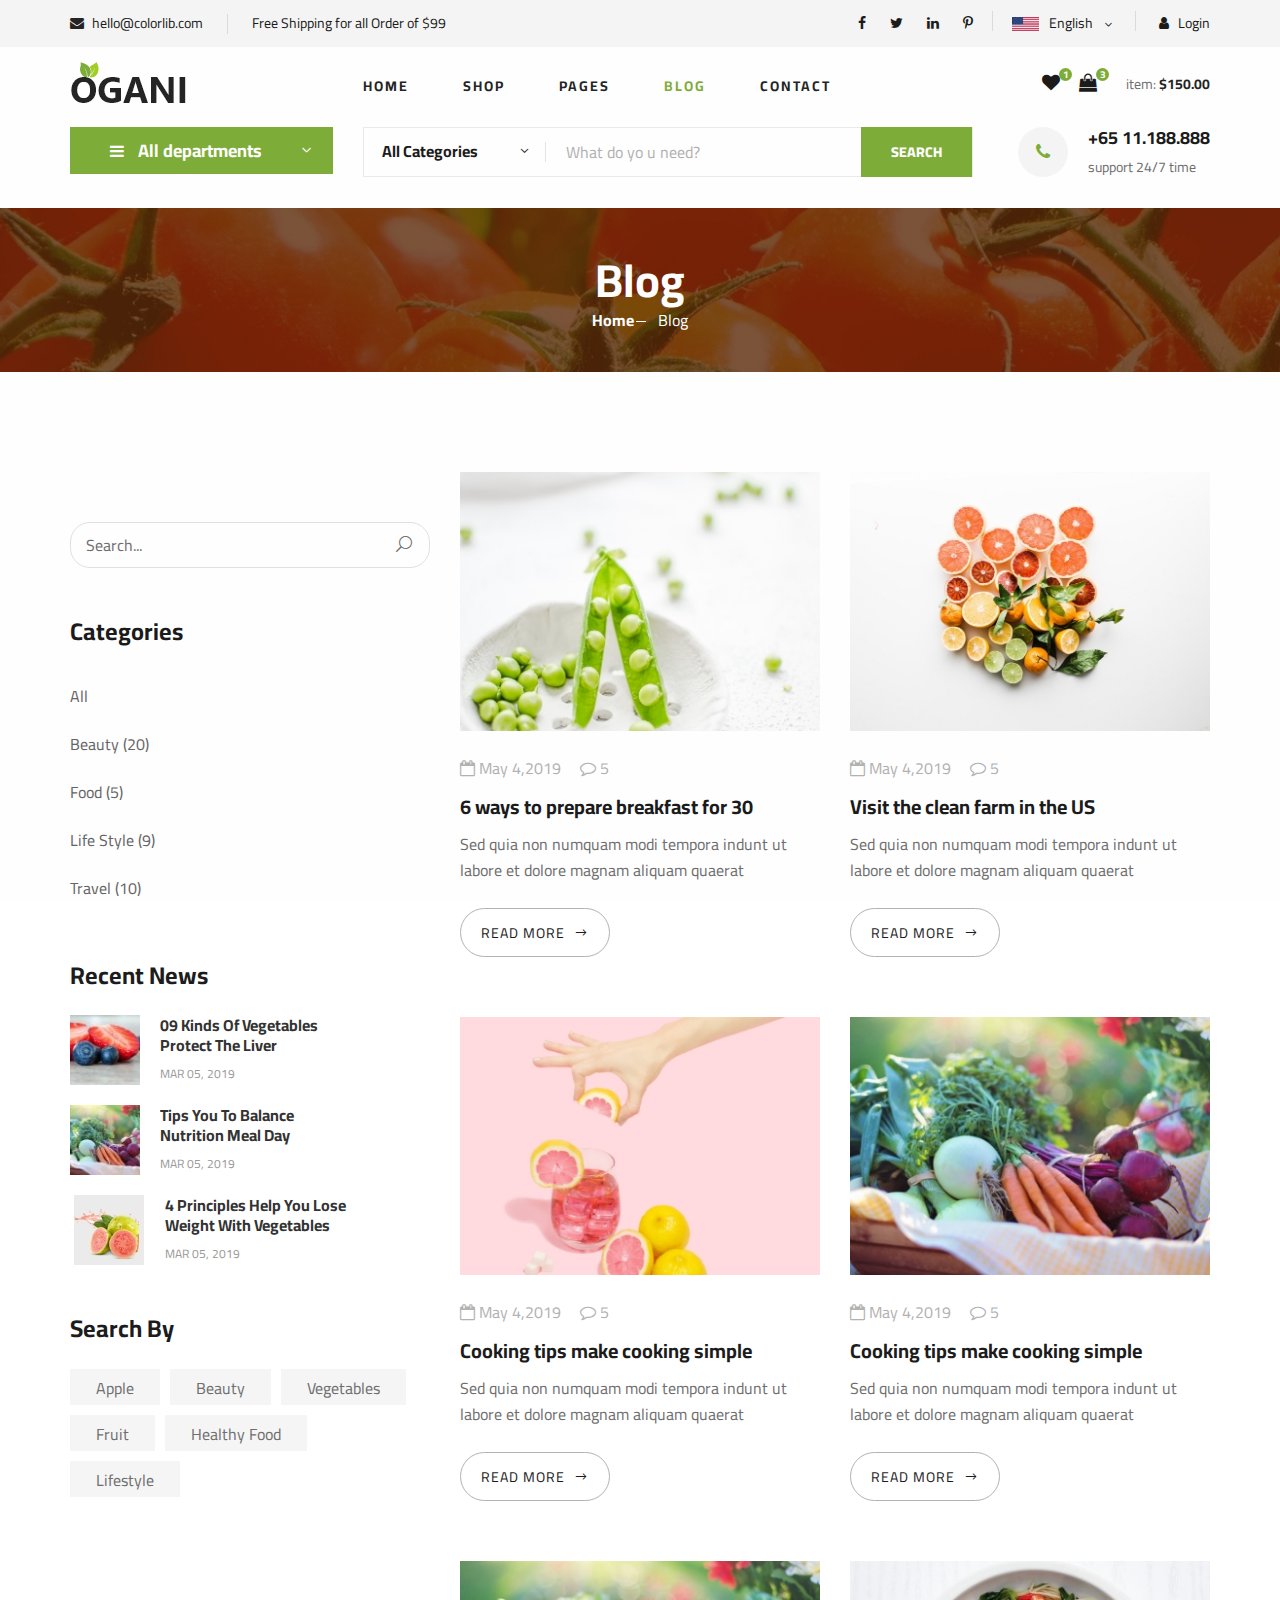
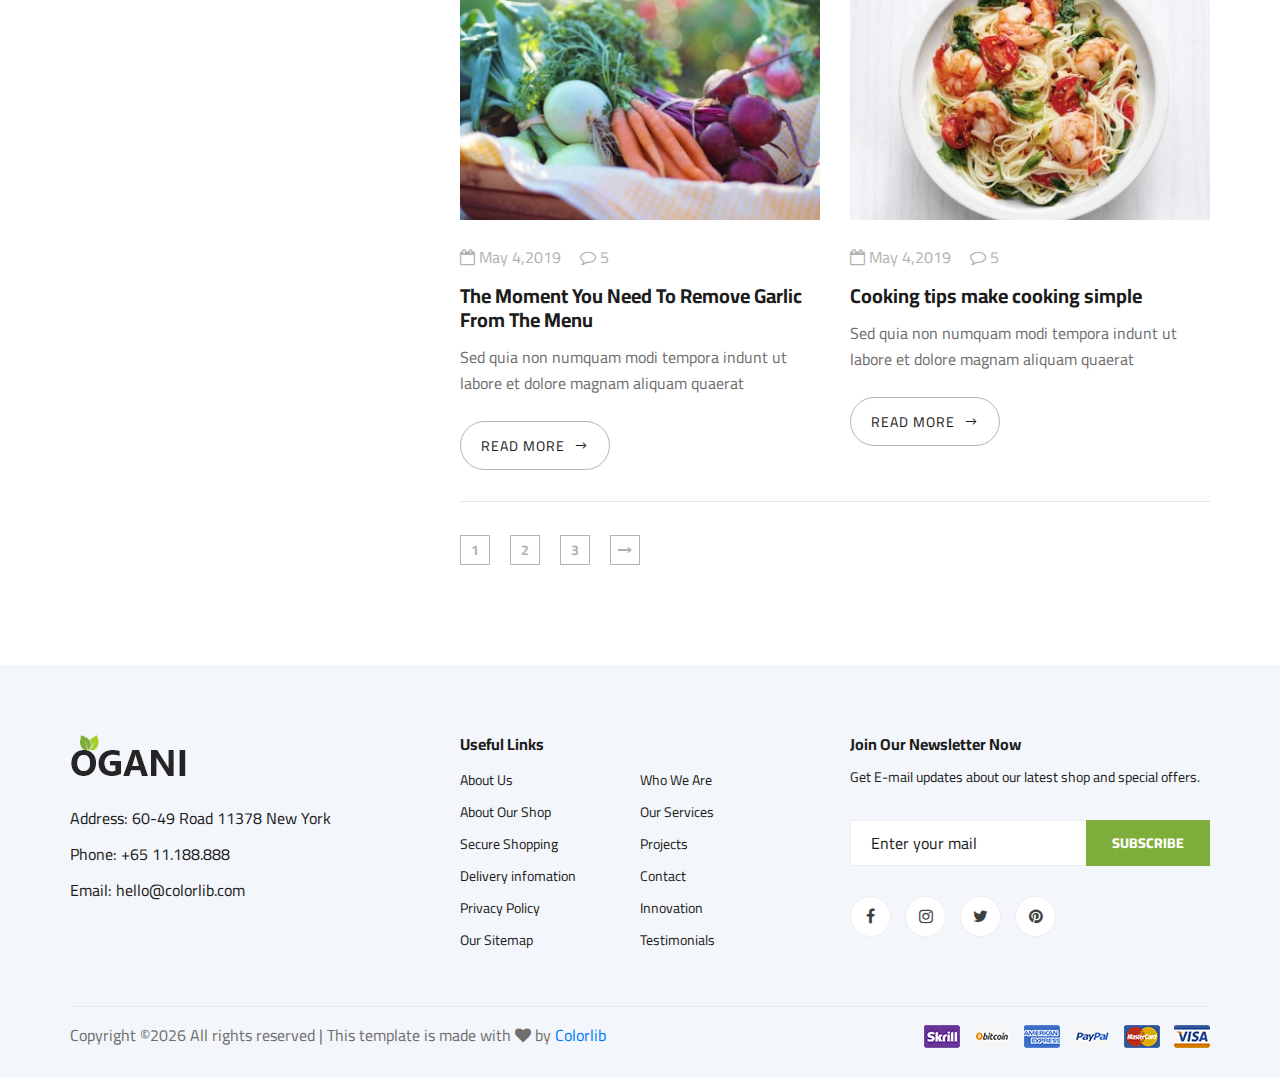
<file: blog.html>
<!DOCTYPE html>
<html lang="zxx">

<head>
    <meta charset="UTF-8">
    <meta name="description" content="Ogani Template">
    <meta name="keywords" content="Ogani, unica, creative, html">
    <meta name="viewport" content="width=device-width, initial-scale=1.0">
    <meta http-equiv="X-UA-Compatible" content="ie=edge">
    <title>Ogani | Template</title>

    <!-- Google Font -->
    <link href="https://fonts.googleapis.com/css2?family=Cairo:wght@200;300;400;600;900&display=swap" rel="stylesheet">

    <!-- Css Styles -->
    <link rel="stylesheet" href="css/bootstrap.min.css" type="text/css">
    <link rel="stylesheet" href="css/font-awesome.min.css" type="text/css">
    <link rel="stylesheet" href="css/elegant-icons.css" type="text/css">
    <link rel="stylesheet" href="css/nice-select.css" type="text/css">
    <link rel="stylesheet" href="css/jquery-ui.min.css" type="text/css">
    <link rel="stylesheet" href="css/owl.carousel.min.css" type="text/css">
    <link rel="stylesheet" href="css/slicknav.min.css" type="text/css">
    <link rel="stylesheet" href="css/style.css" type="text/css">
</head>

<body>
    <!-- Page Preloder -->
    <div id="preloder">
        <div class="loader"></div>
    </div>

    <!-- Humberger Begin -->
    <div class="humberger__menu__overlay"></div>
    <div class="humberger__menu__wrapper">
        <div class="humberger__menu__logo">
            <a href="#"><img src="img/logo.png" alt=""></a>
        </div>
        <div class="humberger__menu__cart">
            <ul>
                <li><a href="#"><i class="fa fa-heart"></i> <span>1</span></a></li>
                <li><a href="#"><i class="fa fa-shopping-bag"></i> <span>3</span></a></li>
            </ul>
            <div class="header__cart__price">item: <span>$150.00</span></div>
        </div>
        <div class="humberger__menu__widget">
            <div class="header__top__right__language">
                <img src="img/language.png" alt="">
                <div>English</div>
                <span class="arrow_carrot-down"></span>
                <ul>
                    <li><a href="#">Spanis</a></li>
                    <li><a href="#">English</a></li>
                </ul>
            </div>
            <div class="header__top__right__auth">
                <a href="#"><i class="fa fa-user"></i> Login</a>
            </div>
        </div>
        <nav class="humberger__menu__nav mobile-menu">
            <ul>
                <li class="active"><a href="./index.html">Home</a></li>
                <li><a href="./shop-grid.html">Shop</a></li>
                <li><a href="#">Pages</a>
                    <ul class="header__menu__dropdown">
                        <li><a href="./shop-details.html">Shop Details</a></li>
                        <li><a href="./shoping-cart.html">Shoping Cart</a></li>
                        <li><a href="./checkout.html">Check Out</a></li>
                        <li><a href="./blog-details.html">Blog Details</a></li>
                    </ul>
                </li>
                <li><a href="./blog.html">Blog</a></li>
                <li><a href="./contact.html">Contact</a></li>
            </ul>
        </nav>
        <div id="mobile-menu-wrap"></div>
        <div class="header__top__right__social">
            <a href="#"><i class="fa fa-facebook"></i></a>
            <a href="#"><i class="fa fa-twitter"></i></a>
            <a href="#"><i class="fa fa-linkedin"></i></a>
            <a href="#"><i class="fa fa-pinterest-p"></i></a>
        </div>
        <div class="humberger__menu__contact">
            <ul>
                <li><i class="fa fa-envelope"></i> hello@colorlib.com</li>
                <li>Free Shipping for all Order of $99</li>
            </ul>
        </div>
    </div>
    <!-- Humberger End -->

    <!-- Header Section Begin -->
    <header class="header">
        <div class="header__top">
            <div class="container">
                <div class="row">
                    <div class="col-lg-6">
                        <div class="header__top__left">
                            <ul>
                                <li><i class="fa fa-envelope"></i> hello@colorlib.com</li>
                                <li>Free Shipping for all Order of $99</li>
                            </ul>
                        </div>
                    </div>
                    <div class="col-lg-6">
                        <div class="header__top__right">
                            <div class="header__top__right__social">
                                <a href="#"><i class="fa fa-facebook"></i></a>
                                <a href="#"><i class="fa fa-twitter"></i></a>
                                <a href="#"><i class="fa fa-linkedin"></i></a>
                                <a href="#"><i class="fa fa-pinterest-p"></i></a>
                            </div>
                            <div class="header__top__right__language">
                                <img src="img/language.png" alt="">
                                <div>English</div>
                                <span class="arrow_carrot-down"></span>
                                <ul>
                                    <li><a href="#">Spanis</a></li>
                                    <li><a href="#">English</a></li>
                                </ul>
                            </div>
                            <div class="header__top__right__auth">
                                <a href="#"><i class="fa fa-user"></i> Login</a>
                            </div>
                        </div>
                    </div>
                </div>
            </div>
        </div>
        <div class="container">
            <div class="row">
                <div class="col-lg-3">
                    <div class="header__logo">
                        <a href="./index.html"><img src="img/logo.png" alt=""></a>
                    </div>
                </div>
                <div class="col-lg-6">
                    <nav class="header__menu">
                        <ul>
                            <li><a href="./index.html">Home</a></li>
                            <li><a href="./shop-grid.html">Shop</a></li>
                            <li><a href="#">Pages</a>
                                <ul class="header__menu__dropdown">
                                    <li><a href="./shop-details.html">Shop Details</a></li>
                                    <li><a href="./shoping-cart.html">Shoping Cart</a></li>
                                    <li><a href="./checkout.html">Check Out</a></li>
                                    <li><a href="./blog-details.html">Blog Details</a></li>
                                </ul>
                            </li>
                            <li class="active"><a href="./blog.html">Blog</a></li>
                            <li><a href="./contact.html">Contact</a></li>
                        </ul>
                    </nav>
                </div>
                <div class="col-lg-3">
                    <div class="header__cart">
                        <ul>
                            <li><a href="#"><i class="fa fa-heart"></i> <span>1</span></a></li>
                            <li><a href="#"><i class="fa fa-shopping-bag"></i> <span>3</span></a></li>
                        </ul>
                        <div class="header__cart__price">item: <span>$150.00</span></div>
                    </div>
                </div>
            </div>
            <div class="humberger__open">
                <i class="fa fa-bars"></i>
            </div>
        </div>
    </header>
    <!-- Header Section End -->

    <!-- Hero Section Begin -->
    <section class="hero hero-normal">
        <div class="container">
            <div class="row">
                <div class="col-lg-3">
                    <div class="hero__categories">
                        <div class="hero__categories__all">
                            <i class="fa fa-bars"></i>
                            <span>All departments</span>
                        </div>
                        <ul>
                            <li><a href="#">Fresh Meat</a></li>
                            <li><a href="#">Vegetables</a></li>
                            <li><a href="#">Fruit & Nut Gifts</a></li>
                            <li><a href="#">Fresh Berries</a></li>
                            <li><a href="#">Ocean Foods</a></li>
                            <li><a href="#">Butter & Eggs</a></li>
                            <li><a href="#">Fastfood</a></li>
                            <li><a href="#">Fresh Onion</a></li>
                            <li><a href="#">Papayaya & Crisps</a></li>
                            <li><a href="#">Oatmeal</a></li>
                            <li><a href="#">Fresh Bananas</a></li>
                        </ul>
                    </div>
                </div>
                <div class="col-lg-9">
                    <div class="hero__search">
                        <div class="hero__search__form">
                            <form action="#">
                                <div class="hero__search__categories">
                                    All Categories
                                    <span class="arrow_carrot-down"></span>
                                </div>
                                <input type="text" placeholder="What do yo u need?">
                                <button type="submit" class="site-btn">SEARCH</button>
                            </form>
                        </div>
                        <div class="hero__search__phone">
                            <div class="hero__search__phone__icon">
                                <i class="fa fa-phone"></i>
                            </div>
                            <div class="hero__search__phone__text">
                                <h5>+65 11.188.888</h5>
                                <span>support 24/7 time</span>
                            </div>
                        </div>
                    </div>
                </div>
            </div>
        </div>
    </section>
    <!-- Hero Section End -->

    <!-- Breadcrumb Section Begin -->
    <section class="breadcrumb-section set-bg" data-setbg="img/breadcrumb.jpg">
        <div class="container">
            <div class="row">
                <div class="col-lg-12 text-center">
                    <div class="breadcrumb__text">
                        <h2>Blog</h2>
                        <div class="breadcrumb__option">
                            <a href="./index.html">Home</a>
                            <span>Blog</span>
                        </div>
                    </div>
                </div>
            </div>
        </div>
    </section>
    <!-- Breadcrumb Section End -->

    <!-- Blog Section Begin -->
    <section class="blog spad">
        <div class="container">
            <div class="row">
                <div class="col-lg-4 col-md-5">
                    <div class="blog__sidebar">
                        <div class="blog__sidebar__search">
                            <form action="#">
                                <input type="text" placeholder="Search...">
                                <button type="submit"><span class="icon_search"></span></button>
                            </form>
                        </div>
                        <div class="blog__sidebar__item">
                            <h4>Categories</h4>
                            <ul>
                                <li><a href="#">All</a></li>
                                <li><a href="#">Beauty (20)</a></li>
                                <li><a href="#">Food (5)</a></li>
                                <li><a href="#">Life Style (9)</a></li>
                                <li><a href="#">Travel (10)</a></li>
                            </ul>
                        </div>
                        <div class="blog__sidebar__item">
                            <h4>Recent News</h4>
                            <div class="blog__sidebar__recent">
                                <a href="#" class="blog__sidebar__recent__item">
                                    <div class="blog__sidebar__recent__item__pic">
                                        <img src="img/blog/sidebar/sr-1.jpg" alt="">
                                    </div>
                                    <div class="blog__sidebar__recent__item__text">
                                        <h6>09 Kinds Of Vegetables<br /> Protect The Liver</h6>
                                        <span>MAR 05, 2019</span>
                                    </div>
                                </a>
                                <a href="#" class="blog__sidebar__recent__item">
                                    <div class="blog__sidebar__recent__item__pic">
                                        <img src="img/blog/sidebar/sr-2.jpg" alt="">
                                    </div>
                                    <div class="blog__sidebar__recent__item__text">
                                        <h6>Tips You To Balance<br /> Nutrition Meal Day</h6>
                                        <span>MAR 05, 2019</span>
                                    </div>
                                </a>
                                <a href="#" class="blog__sidebar__recent__item">
                                    <div class="blog__sidebar__recent__item__pic">
                                        <img src="img/blog/sidebar/sr-3.jpg" alt="">
                                    </div>
                                    <div class="blog__sidebar__recent__item__text">
                                        <h6>4 Principles Help You Lose <br />Weight With Vegetables</h6>
                                        <span>MAR 05, 2019</span>
                                    </div>
                                </a>
                            </div>
                        </div>
                        <div class="blog__sidebar__item">
                            <h4>Search By</h4>
                            <div class="blog__sidebar__item__tags">
                                <a href="#">Apple</a>
                                <a href="#">Beauty</a>
                                <a href="#">Vegetables</a>
                                <a href="#">Fruit</a>
                                <a href="#">Healthy Food</a>
                                <a href="#">Lifestyle</a>
                            </div>
                        </div>
                    </div>
                </div>
                <div class="col-lg-8 col-md-7">
                    <div class="row">
                        <div class="col-lg-6 col-md-6 col-sm-6">
                            <div class="blog__item">
                                <div class="blog__item__pic">
                                    <img src="img/blog/blog-2.jpg" alt="">
                                </div>
                                <div class="blog__item__text">
                                    <ul>
                                        <li><i class="fa fa-calendar-o"></i> May 4,2019</li>
                                        <li><i class="fa fa-comment-o"></i> 5</li>
                                    </ul>
                                    <h5><a href="#">6 ways to prepare breakfast for 30</a></h5>
                                    <p>Sed quia non numquam modi tempora indunt ut labore et dolore magnam aliquam
                                        quaerat </p>
                                    <a href="#" class="blog__btn">READ MORE <span class="arrow_right"></span></a>
                                </div>
                            </div>
                        </div>
                        <div class="col-lg-6 col-md-6 col-sm-6">
                            <div class="blog__item">
                                <div class="blog__item__pic">
                                    <img src="img/blog/blog-3.jpg" alt="">
                                </div>
                                <div class="blog__item__text">
                                    <ul>
                                        <li><i class="fa fa-calendar-o"></i> May 4,2019</li>
                                        <li><i class="fa fa-comment-o"></i> 5</li>
                                    </ul>
                                    <h5><a href="#">Visit the clean farm in the US</a></h5>
                                    <p>Sed quia non numquam modi tempora indunt ut labore et dolore magnam aliquam
                                        quaerat </p>
                                    <a href="#" class="blog__btn">READ MORE <span class="arrow_right"></span></a>
                                </div>
                            </div>
                        </div>
                        <div class="col-lg-6 col-md-6 col-sm-6">
                            <div class="blog__item">
                                <div class="blog__item__pic">
                                    <img src="img/blog/blog-1.jpg" alt="">
                                </div>
                                <div class="blog__item__text">
                                    <ul>
                                        <li><i class="fa fa-calendar-o"></i> May 4,2019</li>
                                        <li><i class="fa fa-comment-o"></i> 5</li>
                                    </ul>
                                    <h5><a href="#">Cooking tips make cooking simple</a></h5>
                                    <p>Sed quia non numquam modi tempora indunt ut labore et dolore magnam aliquam
                                        quaerat </p>
                                    <a href="#" class="blog__btn">READ MORE <span class="arrow_right"></span></a>
                                </div>
                            </div>
                        </div>
                        <div class="col-lg-6 col-md-6 col-sm-6">
                            <div class="blog__item">
                                <div class="blog__item__pic">
                                    <img src="img/blog/blog-4.jpg" alt="">
                                </div>
                                <div class="blog__item__text">
                                    <ul>
                                        <li><i class="fa fa-calendar-o"></i> May 4,2019</li>
                                        <li><i class="fa fa-comment-o"></i> 5</li>
                                    </ul>
                                    <h5><a href="#">Cooking tips make cooking simple</a></h5>
                                    <p>Sed quia non numquam modi tempora indunt ut labore et dolore magnam aliquam
                                        quaerat </p>
                                    <a href="#" class="blog__btn">READ MORE <span class="arrow_right"></span></a>
                                </div>
                            </div>
                        </div>
                        <div class="col-lg-6 col-md-6 col-sm-6">
                            <div class="blog__item">
                                <div class="blog__item__pic">
                                    <img src="img/blog/blog-4.jpg" alt="">
                                </div>
                                <div class="blog__item__text">
                                    <ul>
                                        <li><i class="fa fa-calendar-o"></i> May 4,2019</li>
                                        <li><i class="fa fa-comment-o"></i> 5</li>
                                    </ul>
                                    <h5><a href="#">The Moment You Need To Remove Garlic From The Menu</a></h5>
                                    <p>Sed quia non numquam modi tempora indunt ut labore et dolore magnam aliquam
                                        quaerat </p>
                                    <a href="#" class="blog__btn">READ MORE <span class="arrow_right"></span></a>
                                </div>
                            </div>
                        </div>
                        <div class="col-lg-6 col-md-6 col-sm-6">
                            <div class="blog__item">
                                <div class="blog__item__pic">
                                    <img src="img/blog/blog-6.jpg" alt="">
                                </div>
                                <div class="blog__item__text">
                                    <ul>
                                        <li><i class="fa fa-calendar-o"></i> May 4,2019</li>
                                        <li><i class="fa fa-comment-o"></i> 5</li>
                                    </ul>
                                    <h5><a href="#">Cooking tips make cooking simple</a></h5>
                                    <p>Sed quia non numquam modi tempora indunt ut labore et dolore magnam aliquam
                                        quaerat </p>
                                    <a href="#" class="blog__btn">READ MORE <span class="arrow_right"></span></a>
                                </div>
                            </div>
                        </div>
                        <div class="col-lg-12">
                            <div class="product__pagination blog__pagination">
                                <a href="#">1</a>
                                <a href="#">2</a>
                                <a href="#">3</a>
                                <a href="#"><i class="fa fa-long-arrow-right"></i></a>
                            </div>
                        </div>
                    </div>
                </div>
            </div>
        </div>
    </section>
    <!-- Blog Section End -->

    <!-- Footer Section Begin -->
    <footer class="footer spad">
        <div class="container">
            <div class="row">
                <div class="col-lg-3 col-md-6 col-sm-6">
                    <div class="footer__about">
                        <div class="footer__about__logo">
                            <a href="./index.html"><img src="img/logo.png" alt=""></a>
                        </div>
                        <ul>
                            <li>Address: 60-49 Road 11378 New York</li>
                            <li>Phone: +65 11.188.888</li>
                            <li>Email: hello@colorlib.com</li>
                        </ul>
                    </div>
                </div>
                <div class="col-lg-4 col-md-6 col-sm-6 offset-lg-1">
                    <div class="footer__widget">
                        <h6>Useful Links</h6>
                        <ul>
                            <li><a href="#">About Us</a></li>
                            <li><a href="#">About Our Shop</a></li>
                            <li><a href="#">Secure Shopping</a></li>
                            <li><a href="#">Delivery infomation</a></li>
                            <li><a href="#">Privacy Policy</a></li>
                            <li><a href="#">Our Sitemap</a></li>
                        </ul>
                        <ul>
                            <li><a href="#">Who We Are</a></li>
                            <li><a href="#">Our Services</a></li>
                            <li><a href="#">Projects</a></li>
                            <li><a href="#">Contact</a></li>
                            <li><a href="#">Innovation</a></li>
                            <li><a href="#">Testimonials</a></li>
                        </ul>
                    </div>
                </div>
                <div class="col-lg-4 col-md-12">
                    <div class="footer__widget">
                        <h6>Join Our Newsletter Now</h6>
                        <p>Get E-mail updates about our latest shop and special offers.</p>
                        <form action="#">
                            <input type="text" placeholder="Enter your mail">
                            <button type="submit" class="site-btn">Subscribe</button>
                        </form>
                        <div class="footer__widget__social">
                            <a href="#"><i class="fa fa-facebook"></i></a>
                            <a href="#"><i class="fa fa-instagram"></i></a>
                            <a href="#"><i class="fa fa-twitter"></i></a>
                            <a href="#"><i class="fa fa-pinterest"></i></a>
                        </div>
                    </div>
                </div>
            </div>
            <div class="row">
                <div class="col-lg-12">
                    <div class="footer__copyright">
                        <div class="footer__copyright__text"><p><!-- Link back to Colorlib can't be removed. Template is licensed under CC BY 3.0. -->
  Copyright &copy;<script>document.write(new Date().getFullYear());</script> All rights reserved | This template is made with <i class="fa fa-heart" aria-hidden="true"></i> by <a href="https://colorlib.com" target="_blank">Colorlib</a>
  <!-- Link back to Colorlib can't be removed. Template is licensed under CC BY 3.0. --></p></div>
                        <div class="footer__copyright__payment"><img src="img/payment-item.png" alt=""></div>
                    </div>
                </div>
            </div>
        </div>
    </footer>
    <!-- Footer Section End -->

    <!-- Js Plugins -->
    <script src="js/jquery-3.3.1.min.js"></script>
    <script src="js/bootstrap.min.js"></script>
    <script src="js/jquery.nice-select.min.js"></script>
    <script src="js/jquery-ui.min.js"></script>
    <script src="js/jquery.slicknav.js"></script>
    <script src="js/mixitup.min.js"></script>
    <script src="js/owl.carousel.min.js"></script>
    <script src="js/main.js"></script>



</body>

</html>
</file>
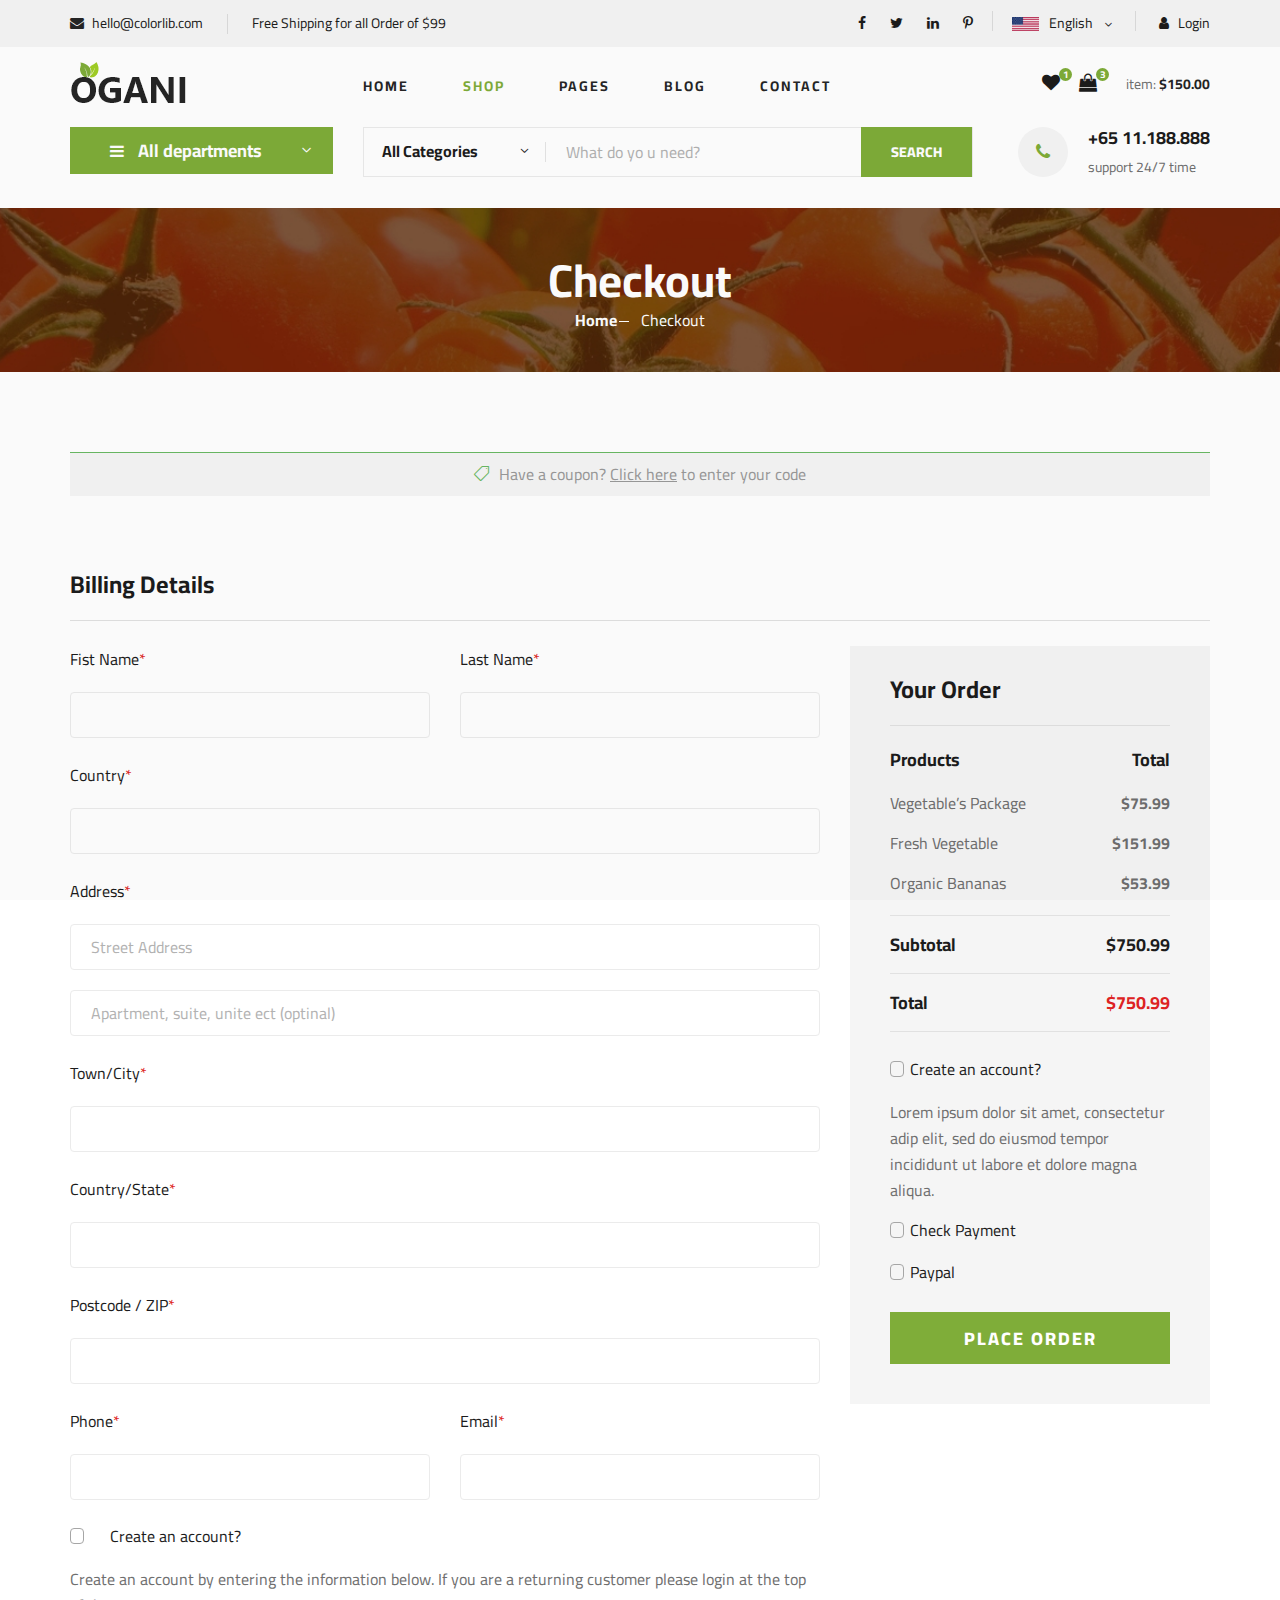
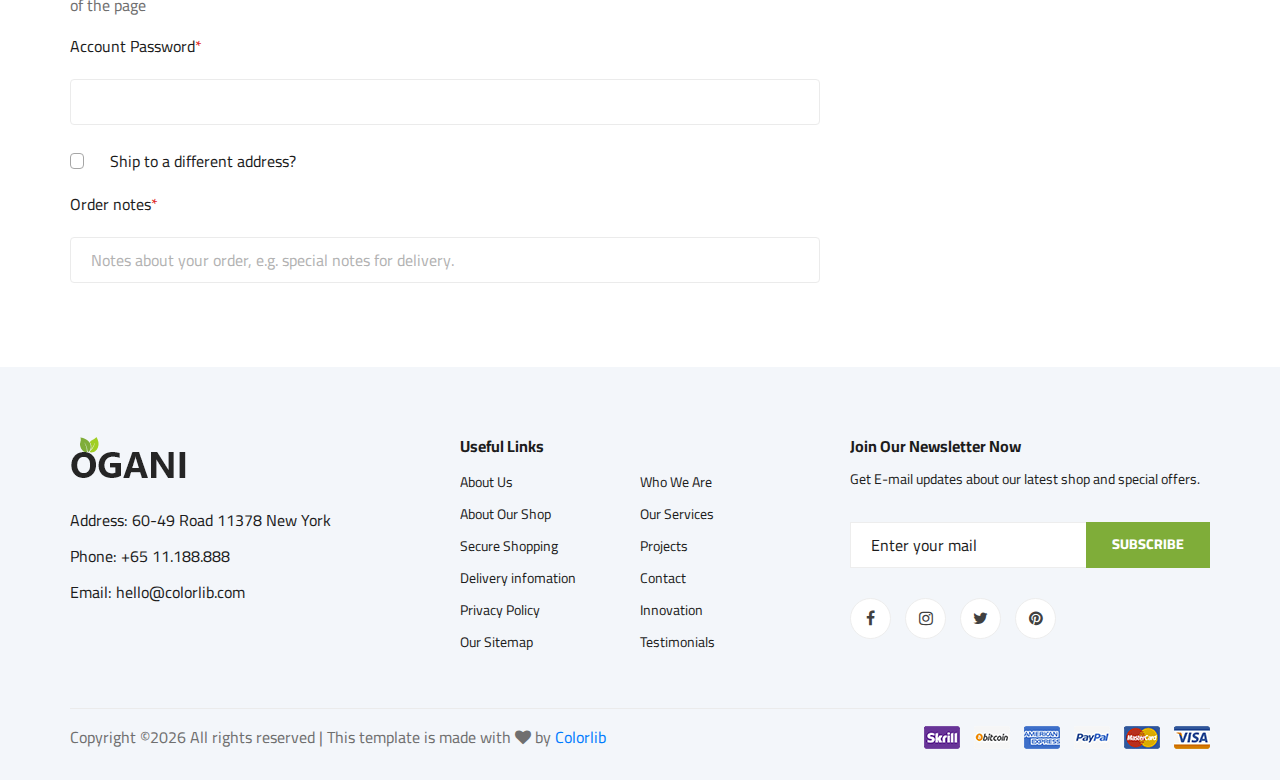
<file: checkout.html>
<!DOCTYPE html>
<html lang="zxx">

<head>
    <meta charset="UTF-8">
    <meta name="description" content="Ogani Template">
    <meta name="keywords" content="Ogani, unica, creative, html">
    <meta name="viewport" content="width=device-width, initial-scale=1.0">
    <meta http-equiv="X-UA-Compatible" content="ie=edge">
    <title>Ogani | Template</title>

    <!-- Google Font -->
    <link href="https://fonts.googleapis.com/css2?family=Cairo:wght@200;300;400;600;900&display=swap" rel="stylesheet">

    <!-- Css Styles -->
    <link rel="stylesheet" href="css/bootstrap.min.css" type="text/css">
    <link rel="stylesheet" href="css/font-awesome.min.css" type="text/css">
    <link rel="stylesheet" href="css/elegant-icons.css" type="text/css">
    <link rel="stylesheet" href="css/nice-select.css" type="text/css">
    <link rel="stylesheet" href="css/jquery-ui.min.css" type="text/css">
    <link rel="stylesheet" href="css/owl.carousel.min.css" type="text/css">
    <link rel="stylesheet" href="css/slicknav.min.css" type="text/css">
    <link rel="stylesheet" href="css/style.css" type="text/css">
</head>

<body>
    <!-- Page Preloder -->
    <div id="preloder">
        <div class="loader"></div>
    </div>

    <!-- Humberger Begin -->
    <div class="humberger__menu__overlay"></div>
    <div class="humberger__menu__wrapper">
        <div class="humberger__menu__logo">
            <a href="#"><img src="img/logo.png" alt=""></a>
        </div>
        <div class="humberger__menu__cart">
            <ul>
                <li><a href="#"><i class="fa fa-heart"></i> <span>1</span></a></li>
                <li><a href="#"><i class="fa fa-shopping-bag"></i> <span>3</span></a></li>
            </ul>
            <div class="header__cart__price">item: <span>$150.00</span></div>
        </div>
        <div class="humberger__menu__widget">
            <div class="header__top__right__language">
                <img src="img/language.png" alt="">
                <div>English</div>
                <span class="arrow_carrot-down"></span>
                <ul>
                    <li><a href="#">Spanis</a></li>
                    <li><a href="#">English</a></li>
                </ul>
            </div>
            <div class="header__top__right__auth">
                <a href="#"><i class="fa fa-user"></i> Login</a>
            </div>
        </div>
        <nav class="humberger__menu__nav mobile-menu">
            <ul>
                <li class="active"><a href="./index.html">Home</a></li>
                <li><a href="./shop-grid.html">Shop</a></li>
                <li><a href="#">Pages</a>
                    <ul class="header__menu__dropdown">
                        <li><a href="./shop-details.html">Shop Details</a></li>
                        <li><a href="./shoping-cart.html">Shoping Cart</a></li>
                        <li><a href="./checkout.html">Check Out</a></li>
                        <li><a href="./blog-details.html">Blog Details</a></li>
                    </ul>
                </li>
                <li><a href="./blog.html">Blog</a></li>
                <li><a href="./contact.html">Contact</a></li>
            </ul>
        </nav>
        <div id="mobile-menu-wrap"></div>
        <div class="header__top__right__social">
            <a href="#"><i class="fa fa-facebook"></i></a>
            <a href="#"><i class="fa fa-twitter"></i></a>
            <a href="#"><i class="fa fa-linkedin"></i></a>
            <a href="#"><i class="fa fa-pinterest-p"></i></a>
        </div>
        <div class="humberger__menu__contact">
            <ul>
                <li><i class="fa fa-envelope"></i> hello@colorlib.com</li>
                <li>Free Shipping for all Order of $99</li>
            </ul>
        </div>
    </div>
    <!-- Humberger End -->

    <!-- Header Section Begin -->
    <header class="header">
        <div class="header__top">
            <div class="container">
                <div class="row">
                    <div class="col-lg-6">
                        <div class="header__top__left">
                            <ul>
                                <li><i class="fa fa-envelope"></i> hello@colorlib.com</li>
                                <li>Free Shipping for all Order of $99</li>
                            </ul>
                        </div>
                    </div>
                    <div class="col-lg-6">
                        <div class="header__top__right">
                            <div class="header__top__right__social">
                                <a href="#"><i class="fa fa-facebook"></i></a>
                                <a href="#"><i class="fa fa-twitter"></i></a>
                                <a href="#"><i class="fa fa-linkedin"></i></a>
                                <a href="#"><i class="fa fa-pinterest-p"></i></a>
                            </div>
                            <div class="header__top__right__language">
                                <img src="img/language.png" alt="">
                                <div>English</div>
                                <span class="arrow_carrot-down"></span>
                                <ul>
                                    <li><a href="#">Spanis</a></li>
                                    <li><a href="#">English</a></li>
                                </ul>
                            </div>
                            <div class="header__top__right__auth">
                                <a href="#"><i class="fa fa-user"></i> Login</a>
                            </div>
                        </div>
                    </div>
                </div>
            </div>
        </div>
        <div class="container">
            <div class="row">
                <div class="col-lg-3">
                    <div class="header__logo">
                        <a href="./index.html"><img src="img/logo.png" alt=""></a>
                    </div>
                </div>
                <div class="col-lg-6">
                    <nav class="header__menu">
                        <ul>
                            <li><a href="./index.html">Home</a></li>
                            <li class="active"><a href="./shop-grid.html">Shop</a></li>
                            <li><a href="#">Pages</a>
                                <ul class="header__menu__dropdown">
                                    <li><a href="./shop-details.html">Shop Details</a></li>
                                    <li><a href="./shoping-cart.html">Shoping Cart</a></li>
                                    <li><a href="./checkout.html">Check Out</a></li>
                                    <li><a href="./blog-details.html">Blog Details</a></li>
                                </ul>
                            </li>
                            <li><a href="./blog.html">Blog</a></li>
                            <li><a href="./contact.html">Contact</a></li>
                        </ul>
                    </nav>
                </div>
                <div class="col-lg-3">
                    <div class="header__cart">
                        <ul>
                            <li><a href="#"><i class="fa fa-heart"></i> <span>1</span></a></li>
                            <li><a href="#"><i class="fa fa-shopping-bag"></i> <span>3</span></a></li>
                        </ul>
                        <div class="header__cart__price">item: <span>$150.00</span></div>
                    </div>
                </div>
            </div>
            <div class="humberger__open">
                <i class="fa fa-bars"></i>
            </div>
        </div>
    </header>
    <!-- Header Section End -->

    <!-- Hero Section Begin -->
    <section class="hero hero-normal">
        <div class="container">
            <div class="row">
                <div class="col-lg-3">
                    <div class="hero__categories">
                        <div class="hero__categories__all">
                            <i class="fa fa-bars"></i>
                            <span>All departments</span>
                        </div>
                        <ul>
                            <li><a href="#">Fresh Meat</a></li>
                            <li><a href="#">Vegetables</a></li>
                            <li><a href="#">Fruit & Nut Gifts</a></li>
                            <li><a href="#">Fresh Berries</a></li>
                            <li><a href="#">Ocean Foods</a></li>
                            <li><a href="#">Butter & Eggs</a></li>
                            <li><a href="#">Fastfood</a></li>
                            <li><a href="#">Fresh Onion</a></li>
                            <li><a href="#">Papayaya & Crisps</a></li>
                            <li><a href="#">Oatmeal</a></li>
                            <li><a href="#">Fresh Bananas</a></li>
                        </ul>
                    </div>
                </div>
                <div class="col-lg-9">
                    <div class="hero__search">
                        <div class="hero__search__form">
                            <form action="#">
                                <div class="hero__search__categories">
                                    All Categories
                                    <span class="arrow_carrot-down"></span>
                                </div>
                                <input type="text" placeholder="What do yo u need?">
                                <button type="submit" class="site-btn">SEARCH</button>
                            </form>
                        </div>
                        <div class="hero__search__phone">
                            <div class="hero__search__phone__icon">
                                <i class="fa fa-phone"></i>
                            </div>
                            <div class="hero__search__phone__text">
                                <h5>+65 11.188.888</h5>
                                <span>support 24/7 time</span>
                            </div>
                        </div>
                    </div>
                </div>
            </div>
        </div>
    </section>
    <!-- Hero Section End -->

    <!-- Breadcrumb Section Begin -->
    <section class="breadcrumb-section set-bg" data-setbg="img/breadcrumb.jpg">
        <div class="container">
            <div class="row">
                <div class="col-lg-12 text-center">
                    <div class="breadcrumb__text">
                        <h2>Checkout</h2>
                        <div class="breadcrumb__option">
                            <a href="./index.html">Home</a>
                            <span>Checkout</span>
                        </div>
                    </div>
                </div>
            </div>
        </div>
    </section>
    <!-- Breadcrumb Section End -->

    <!-- Checkout Section Begin -->
    <section class="checkout spad">
        <div class="container">
            <div class="row">
                <div class="col-lg-12">
                    <h6><span class="icon_tag_alt"></span> Have a coupon? <a href="#">Click here</a> to enter your code
                    </h6>
                </div>
            </div>
            <div class="checkout__form">
                <h4>Billing Details</h4>
                <form action="#">
                    <div class="row">
                        <div class="col-lg-8 col-md-6">
                            <div class="row">
                                <div class="col-lg-6">
                                    <div class="checkout__input">
                                        <p>Fist Name<span>*</span></p>
                                        <input type="text">
                                    </div>
                                </div>
                                <div class="col-lg-6">
                                    <div class="checkout__input">
                                        <p>Last Name<span>*</span></p>
                                        <input type="text">
                                    </div>
                                </div>
                            </div>
                            <div class="checkout__input">
                                <p>Country<span>*</span></p>
                                <input type="text">
                            </div>
                            <div class="checkout__input">
                                <p>Address<span>*</span></p>
                                <input type="text" placeholder="Street Address" class="checkout__input__add">
                                <input type="text" placeholder="Apartment, suite, unite ect (optinal)">
                            </div>
                            <div class="checkout__input">
                                <p>Town/City<span>*</span></p>
                                <input type="text">
                            </div>
                            <div class="checkout__input">
                                <p>Country/State<span>*</span></p>
                                <input type="text">
                            </div>
                            <div class="checkout__input">
                                <p>Postcode / ZIP<span>*</span></p>
                                <input type="text">
                            </div>
                            <div class="row">
                                <div class="col-lg-6">
                                    <div class="checkout__input">
                                        <p>Phone<span>*</span></p>
                                        <input type="text">
                                    </div>
                                </div>
                                <div class="col-lg-6">
                                    <div class="checkout__input">
                                        <p>Email<span>*</span></p>
                                        <input type="text">
                                    </div>
                                </div>
                            </div>
                            <div class="checkout__input__checkbox">
                                <label for="acc">
                                    Create an account?
                                    <input type="checkbox" id="acc">
                                    <span class="checkmark"></span>
                                </label>
                            </div>
                            <p>Create an account by entering the information below. If you are a returning customer
                                please login at the top of the page</p>
                            <div class="checkout__input">
                                <p>Account Password<span>*</span></p>
                                <input type="text">
                            </div>
                            <div class="checkout__input__checkbox">
                                <label for="diff-acc">
                                    Ship to a different address?
                                    <input type="checkbox" id="diff-acc">
                                    <span class="checkmark"></span>
                                </label>
                            </div>
                            <div class="checkout__input">
                                <p>Order notes<span>*</span></p>
                                <input type="text"
                                    placeholder="Notes about your order, e.g. special notes for delivery.">
                            </div>
                        </div>
                        <div class="col-lg-4 col-md-6">
                            <div class="checkout__order">
                                <h4>Your Order</h4>
                                <div class="checkout__order__products">Products <span>Total</span></div>
                                <ul>
                                    <li>Vegetable’s Package <span>$75.99</span></li>
                                    <li>Fresh Vegetable <span>$151.99</span></li>
                                    <li>Organic Bananas <span>$53.99</span></li>
                                </ul>
                                <div class="checkout__order__subtotal">Subtotal <span>$750.99</span></div>
                                <div class="checkout__order__total">Total <span>$750.99</span></div>
                                <div class="checkout__input__checkbox">
                                    <label for="acc-or">
                                        Create an account?
                                        <input type="checkbox" id="acc-or">
                                        <span class="checkmark"></span>
                                    </label>
                                </div>
                                <p>Lorem ipsum dolor sit amet, consectetur adip elit, sed do eiusmod tempor incididunt
                                    ut labore et dolore magna aliqua.</p>
                                <div class="checkout__input__checkbox">
                                    <label for="payment">
                                        Check Payment
                                        <input type="checkbox" id="payment">
                                        <span class="checkmark"></span>
                                    </label>
                                </div>
                                <div class="checkout__input__checkbox">
                                    <label for="paypal">
                                        Paypal
                                        <input type="checkbox" id="paypal">
                                        <span class="checkmark"></span>
                                    </label>
                                </div>
                                <button type="submit" class="site-btn">PLACE ORDER</button>
                            </div>
                        </div>
                    </div>
                </form>
            </div>
        </div>
    </section>
    <!-- Checkout Section End -->

    <!-- Footer Section Begin -->
    <footer class="footer spad">
        <div class="container">
            <div class="row">
                <div class="col-lg-3 col-md-6 col-sm-6">
                    <div class="footer__about">
                        <div class="footer__about__logo">
                            <a href="./index.html"><img src="img/logo.png" alt=""></a>
                        </div>
                        <ul>
                            <li>Address: 60-49 Road 11378 New York</li>
                            <li>Phone: +65 11.188.888</li>
                            <li>Email: hello@colorlib.com</li>
                        </ul>
                    </div>
                </div>
                <div class="col-lg-4 col-md-6 col-sm-6 offset-lg-1">
                    <div class="footer__widget">
                        <h6>Useful Links</h6>
                        <ul>
                            <li><a href="#">About Us</a></li>
                            <li><a href="#">About Our Shop</a></li>
                            <li><a href="#">Secure Shopping</a></li>
                            <li><a href="#">Delivery infomation</a></li>
                            <li><a href="#">Privacy Policy</a></li>
                            <li><a href="#">Our Sitemap</a></li>
                        </ul>
                        <ul>
                            <li><a href="#">Who We Are</a></li>
                            <li><a href="#">Our Services</a></li>
                            <li><a href="#">Projects</a></li>
                            <li><a href="#">Contact</a></li>
                            <li><a href="#">Innovation</a></li>
                            <li><a href="#">Testimonials</a></li>
                        </ul>
                    </div>
                </div>
                <div class="col-lg-4 col-md-12">
                    <div class="footer__widget">
                        <h6>Join Our Newsletter Now</h6>
                        <p>Get E-mail updates about our latest shop and special offers.</p>
                        <form action="#">
                            <input type="text" placeholder="Enter your mail">
                            <button type="submit" class="site-btn">Subscribe</button>
                        </form>
                        <div class="footer__widget__social">
                            <a href="#"><i class="fa fa-facebook"></i></a>
                            <a href="#"><i class="fa fa-instagram"></i></a>
                            <a href="#"><i class="fa fa-twitter"></i></a>
                            <a href="#"><i class="fa fa-pinterest"></i></a>
                        </div>
                    </div>
                </div>
            </div>
            <div class="row">
                <div class="col-lg-12">
                    <div class="footer__copyright">
                        <div class="footer__copyright__text"><p><!-- Link back to Colorlib can't be removed. Template is licensed under CC BY 3.0. -->
  Copyright &copy;<script>document.write(new Date().getFullYear());</script> All rights reserved | This template is made with <i class="fa fa-heart" aria-hidden="true"></i> by <a href="https://colorlib.com" target="_blank">Colorlib</a>
  <!-- Link back to Colorlib can't be removed. Template is licensed under CC BY 3.0. --></p></div>
                        <div class="footer__copyright__payment"><img src="img/payment-item.png" alt=""></div>
                    </div>
                </div>
            </div>
        </div>
    </footer>
    <!-- Footer Section End -->

    <!-- Js Plugins -->
    <script src="js/jquery-3.3.1.min.js"></script>
    <script src="js/bootstrap.min.js"></script>
    <script src="js/jquery.nice-select.min.js"></script>
    <script src="js/jquery-ui.min.js"></script>
    <script src="js/jquery.slicknav.js"></script>
    <script src="js/mixitup.min.js"></script>
    <script src="js/owl.carousel.min.js"></script>
    <script src="js/main.js"></script>

 

</body>

</html>
</file>
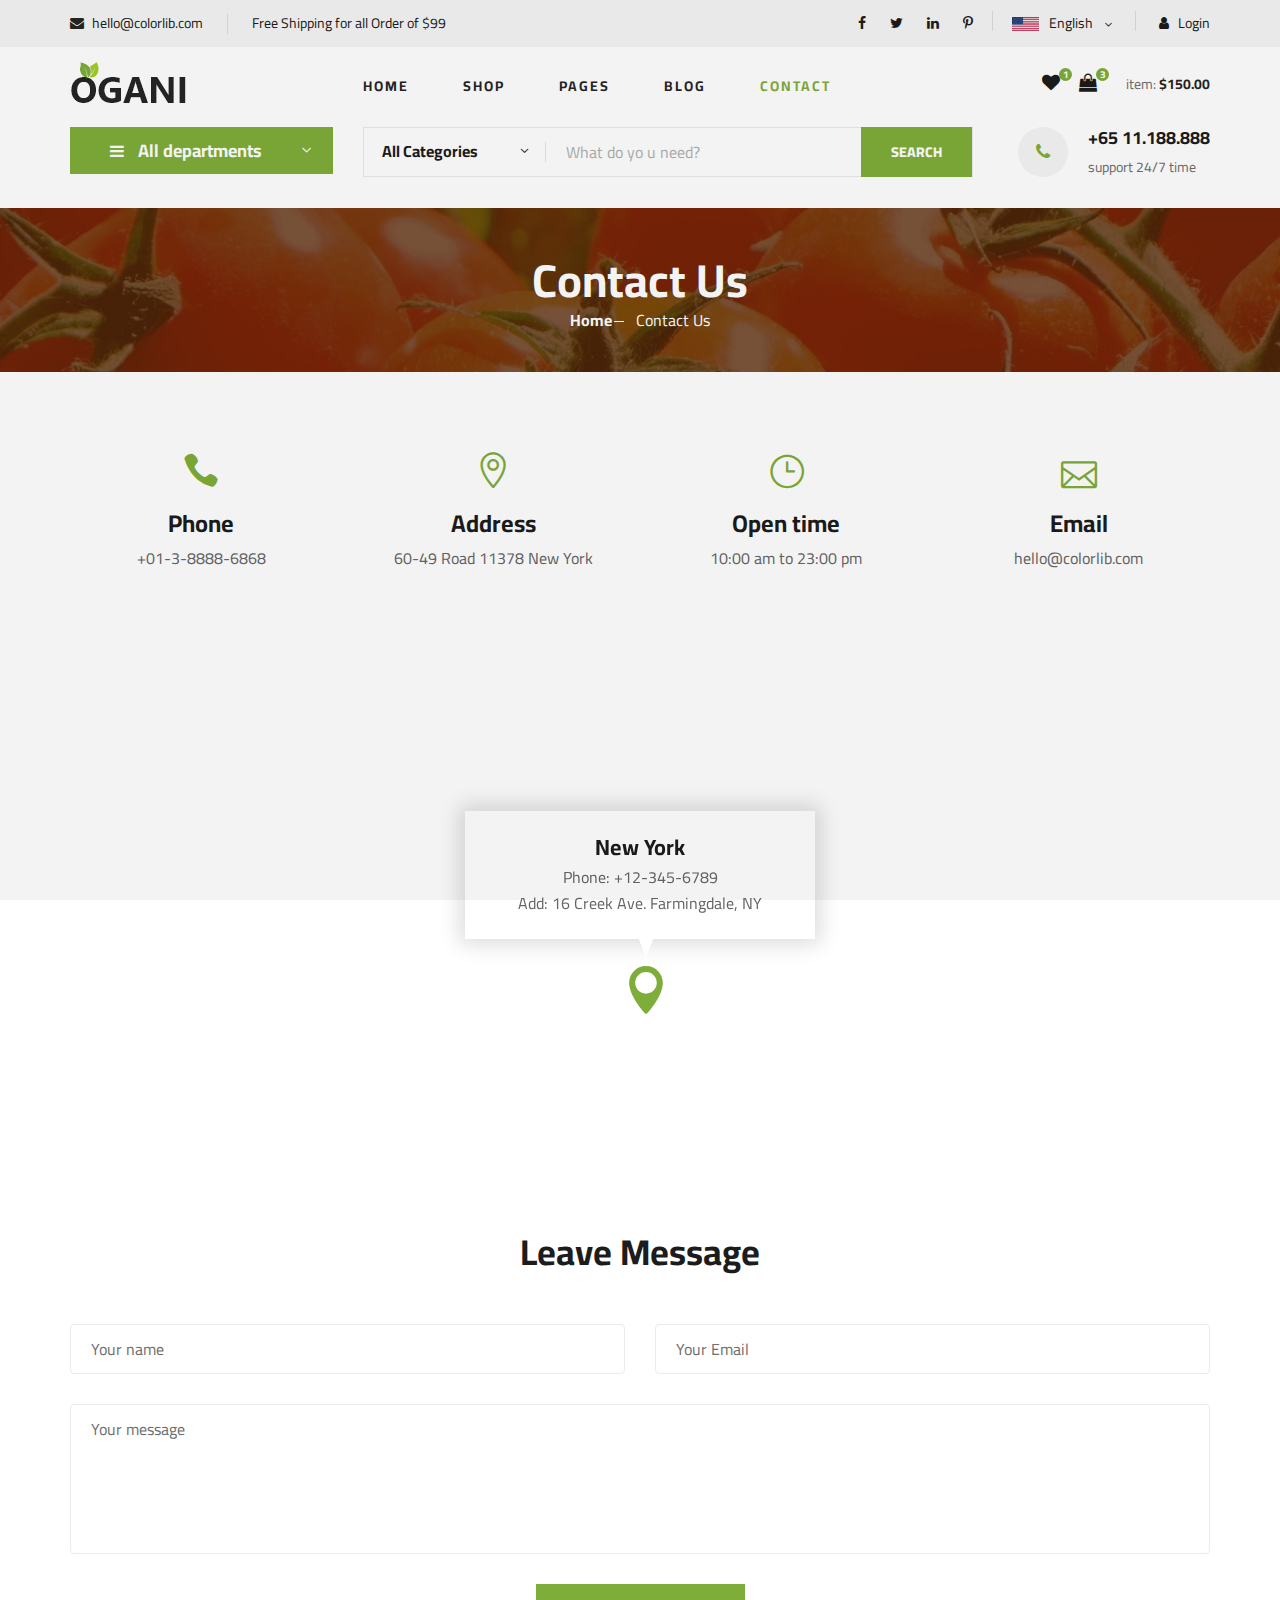
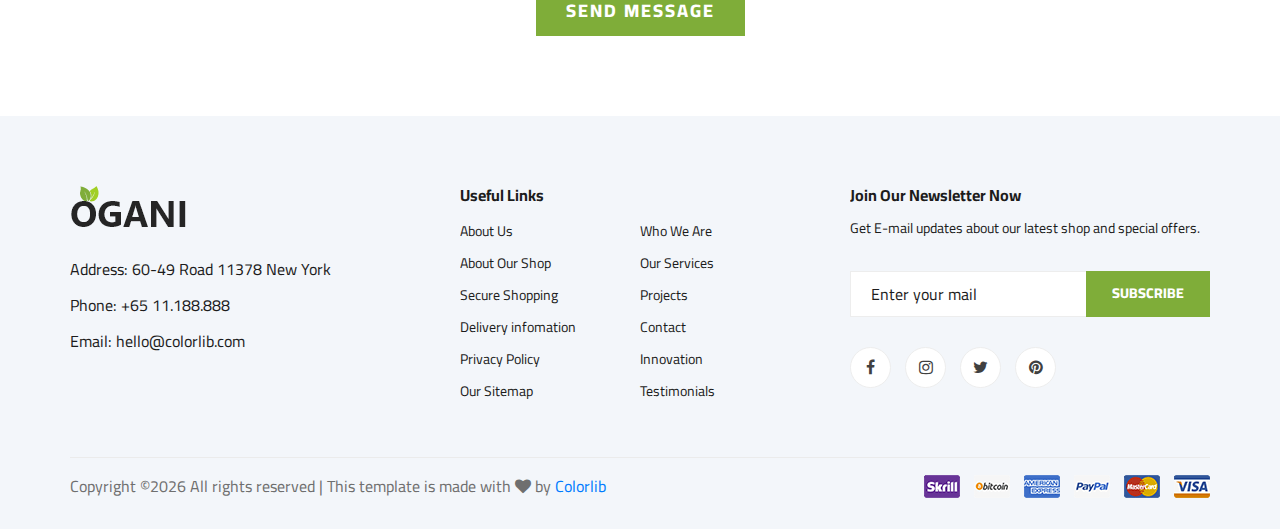
<file: contact.html>
<!DOCTYPE html>
<html lang="zxx">

<head>
    <meta charset="UTF-8">
    <meta name="description" content="Ogani Template">
    <meta name="keywords" content="Ogani, unica, creative, html">
    <meta name="viewport" content="width=device-width, initial-scale=1.0">
    <meta http-equiv="X-UA-Compatible" content="ie=edge">
    <title>Ogani | Template</title>

    <!-- Google Font -->
    <link href="https://fonts.googleapis.com/css2?family=Cairo:wght@200;300;400;600;900&display=swap" rel="stylesheet">

    <!-- Css Styles -->
    <link rel="stylesheet" href="css/bootstrap.min.css" type="text/css">
    <link rel="stylesheet" href="css/font-awesome.min.css" type="text/css">
    <link rel="stylesheet" href="css/elegant-icons.css" type="text/css">
    <link rel="stylesheet" href="css/nice-select.css" type="text/css">
    <link rel="stylesheet" href="css/jquery-ui.min.css" type="text/css">
    <link rel="stylesheet" href="css/owl.carousel.min.css" type="text/css">
    <link rel="stylesheet" href="css/slicknav.min.css" type="text/css">
    <link rel="stylesheet" href="css/style.css" type="text/css">
</head>

<body>
    <!-- Page Preloder -->
    <div id="preloder">
        <div class="loader"></div>
    </div>

    <!-- Humberger Begin -->
    <div class="humberger__menu__overlay"></div>
    <div class="humberger__menu__wrapper">
        <div class="humberger__menu__logo">
            <a href="#"><img src="img/logo.png" alt=""></a>
        </div>
        <div class="humberger__menu__cart">
            <ul>
                <li><a href="#"><i class="fa fa-heart"></i> <span>1</span></a></li>
                <li><a href="#"><i class="fa fa-shopping-bag"></i> <span>3</span></a></li>
            </ul>
            <div class="header__cart__price">item: <span>$150.00</span></div>
        </div>
        <div class="humberger__menu__widget">
            <div class="header__top__right__language">
                <img src="img/language.png" alt="">
                <div>English</div>
                <span class="arrow_carrot-down"></span>
                <ul>
                    <li><a href="#">Spanis</a></li>
                    <li><a href="#">English</a></li>
                </ul>
            </div>
            <div class="header__top__right__auth">
                <a href="#"><i class="fa fa-user"></i> Login</a>
            </div>
        </div>
        <nav class="humberger__menu__nav mobile-menu">
            <ul>
                <li class="active"><a href="./index.html">Home</a></li>
                <li><a href="./shop-grid.html">Shop</a></li>
                <li><a href="#">Pages</a>
                    <ul class="header__menu__dropdown">
                        <li><a href="./shop-details.html">Shop Details</a></li>
                        <li><a href="./shoping-cart.html">Shoping Cart</a></li>
                        <li><a href="./checkout.html">Check Out</a></li>
                        <li><a href="./blog-details.html">Blog Details</a></li>
                    </ul>
                </li>
                <li><a href="./blog.html">Blog</a></li>
                <li><a href="./contact.html">Contact</a></li>
            </ul>
        </nav>
        <div id="mobile-menu-wrap"></div>
        <div class="header__top__right__social">
            <a href="#"><i class="fa fa-facebook"></i></a>
            <a href="#"><i class="fa fa-twitter"></i></a>
            <a href="#"><i class="fa fa-linkedin"></i></a>
            <a href="#"><i class="fa fa-pinterest-p"></i></a>
        </div>
        <div class="humberger__menu__contact">
            <ul>
                <li><i class="fa fa-envelope"></i> hello@colorlib.com</li>
                <li>Free Shipping for all Order of $99</li>
            </ul>
        </div>
    </div>
    <!-- Humberger End -->

    <!-- Header Section Begin -->
    <header class="header">
        <div class="header__top">
            <div class="container">
                <div class="row">
                    <div class="col-lg-6">
                        <div class="header__top__left">
                            <ul>
                                <li><i class="fa fa-envelope"></i> hello@colorlib.com</li>
                                <li>Free Shipping for all Order of $99</li>
                            </ul>
                        </div>
                    </div>
                    <div class="col-lg-6">
                        <div class="header__top__right">
                            <div class="header__top__right__social">
                                <a href="#"><i class="fa fa-facebook"></i></a>
                                <a href="#"><i class="fa fa-twitter"></i></a>
                                <a href="#"><i class="fa fa-linkedin"></i></a>
                                <a href="#"><i class="fa fa-pinterest-p"></i></a>
                            </div>
                            <div class="header__top__right__language">
                                <img src="img/language.png" alt="">
                                <div>English</div>
                                <span class="arrow_carrot-down"></span>
                                <ul>
                                    <li><a href="#">Spanis</a></li>
                                    <li><a href="#">English</a></li>
                                </ul>
                            </div>
                            <div class="header__top__right__auth">
                                <a href="#"><i class="fa fa-user"></i> Login</a>
                            </div>
                        </div>
                    </div>
                </div>
            </div>
        </div>
        <div class="container">
            <div class="row">
                <div class="col-lg-3">
                    <div class="header__logo">
                        <a href="./index.html"><img src="img/logo.png" alt=""></a>
                    </div>
                </div>
                <div class="col-lg-6">
                    <nav class="header__menu">
                        <ul>
                            <li><a href="./index.html">Home</a></li>
                            <li><a href="./shop-grid.html">Shop</a></li>
                            <li><a href="#">Pages</a>
                                <ul class="header__menu__dropdown">
                                    <li><a href="./shop-details.html">Shop Details</a></li>
                                    <li><a href="./shoping-cart.html">Shoping Cart</a></li>
                                    <li><a href="./checkout.html">Check Out</a></li>
                                    <li><a href="./blog-details.html">Blog Details</a></li>
                                </ul>
                            </li>
                            <li><a href="./blog.html">Blog</a></li>
                            <li class="active"><a href="./contact.html">Contact</a></li>
                        </ul>
                    </nav>
                </div>
                <div class="col-lg-3">
                    <div class="header__cart">
                        <ul>
                            <li><a href="#"><i class="fa fa-heart"></i> <span>1</span></a></li>
                            <li><a href="#"><i class="fa fa-shopping-bag"></i> <span>3</span></a></li>
                        </ul>
                        <div class="header__cart__price">item: <span>$150.00</span></div>
                    </div>
                </div>
            </div>
            <div class="humberger__open">
                <i class="fa fa-bars"></i>
            </div>
        </div>
    </header>
    <!-- Header Section End -->

    <!-- Hero Section Begin -->
    <section class="hero hero-normal">
        <div class="container">
            <div class="row">
                <div class="col-lg-3">
                    <div class="hero__categories">
                        <div class="hero__categories__all">
                            <i class="fa fa-bars"></i>
                            <span>All departments</span>
                        </div>
                        <ul>
                            <li><a href="#">Fresh Meat</a></li>
                            <li><a href="#">Vegetables</a></li>
                            <li><a href="#">Fruit & Nut Gifts</a></li>
                            <li><a href="#">Fresh Berries</a></li>
                            <li><a href="#">Ocean Foods</a></li>
                            <li><a href="#">Butter & Eggs</a></li>
                            <li><a href="#">Fastfood</a></li>
                            <li><a href="#">Fresh Onion</a></li>
                            <li><a href="#">Papayaya & Crisps</a></li>
                            <li><a href="#">Oatmeal</a></li>
                            <li><a href="#">Fresh Bananas</a></li>
                        </ul>
                    </div>
                </div>
                <div class="col-lg-9">
                    <div class="hero__search">
                        <div class="hero__search__form">
                            <form action="#">
                                <div class="hero__search__categories">
                                    All Categories
                                    <span class="arrow_carrot-down"></span>
                                </div>
                                <input type="text" placeholder="What do yo u need?">
                                <button type="submit" class="site-btn">SEARCH</button>
                            </form>
                        </div>
                        <div class="hero__search__phone">
                            <div class="hero__search__phone__icon">
                                <i class="fa fa-phone"></i>
                            </div>
                            <div class="hero__search__phone__text">
                                <h5>+65 11.188.888</h5>
                                <span>support 24/7 time</span>
                            </div>
                        </div>
                    </div>
                </div>
            </div>
        </div>
    </section>
    <!-- Hero Section End -->

    <!-- Breadcrumb Section Begin -->
    <section class="breadcrumb-section set-bg" data-setbg="img/breadcrumb.jpg">
        <div class="container">
            <div class="row">
                <div class="col-lg-12 text-center">
                    <div class="breadcrumb__text">
                        <h2>Contact Us</h2>
                        <div class="breadcrumb__option">
                            <a href="./index.html">Home</a>
                            <span>Contact Us</span>
                        </div>
                    </div>
                </div>
            </div>
        </div>
    </section>
    <!-- Breadcrumb Section End -->

    <!-- Contact Section Begin -->
    <section class="contact spad">
        <div class="container">
            <div class="row">
                <div class="col-lg-3 col-md-3 col-sm-6 text-center">
                    <div class="contact__widget">
                        <span class="icon_phone"></span>
                        <h4>Phone</h4>
                        <p>+01-3-8888-6868</p>
                    </div>
                </div>
                <div class="col-lg-3 col-md-3 col-sm-6 text-center">
                    <div class="contact__widget">
                        <span class="icon_pin_alt"></span>
                        <h4>Address</h4>
                        <p>60-49 Road 11378 New York</p>
                    </div>
                </div>
                <div class="col-lg-3 col-md-3 col-sm-6 text-center">
                    <div class="contact__widget">
                        <span class="icon_clock_alt"></span>
                        <h4>Open time</h4>
                        <p>10:00 am to 23:00 pm</p>
                    </div>
                </div>
                <div class="col-lg-3 col-md-3 col-sm-6 text-center">
                    <div class="contact__widget">
                        <span class="icon_mail_alt"></span>
                        <h4>Email</h4>
                        <p>hello@colorlib.com</p>
                    </div>
                </div>
            </div>
        </div>
    </section>
    <!-- Contact Section End -->

    <!-- Map Begin -->
    <div class="map">
        <iframe
            src="https://www.google.com/maps/embed?pb=!1m18!1m12!1m3!1d49116.39176087041!2d-86.41867791216099!3d39.69977417971648!2m3!1f0!2f0!3f0!3m2!1i1024!2i768!4f13.1!3m3!1m2!1s0x886ca48c841038a1%3A0x70cfba96bf847f0!2sPlainfield%2C%20IN%2C%20USA!5e0!3m2!1sen!2sbd!4v1586106673811!5m2!1sen!2sbd"
            height="500" style="border:0;" allowfullscreen="" aria-hidden="false" tabindex="0"></iframe>
        <div class="map-inside">
            <i class="icon_pin"></i>
            <div class="inside-widget">
                <h4>New York</h4>
                <ul>
                    <li>Phone: +12-345-6789</li>
                    <li>Add: 16 Creek Ave. Farmingdale, NY</li>
                </ul>
            </div>
        </div>
    </div>
    <!-- Map End -->

    <!-- Contact Form Begin -->
    <div class="contact-form spad">
        <div class="container">
            <div class="row">
                <div class="col-lg-12">
                    <div class="contact__form__title">
                        <h2>Leave Message</h2>
                    </div>
                </div>
            </div>
            <form action="#">
                <div class="row">
                    <div class="col-lg-6 col-md-6">
                        <input type="text" placeholder="Your name">
                    </div>
                    <div class="col-lg-6 col-md-6">
                        <input type="text" placeholder="Your Email">
                    </div>
                    <div class="col-lg-12 text-center">
                        <textarea placeholder="Your message"></textarea>
                        <button type="submit" class="site-btn">SEND MESSAGE</button>
                    </div>
                </div>
            </form>
        </div>
    </div>
    <!-- Contact Form End -->

    <!-- Footer Section Begin -->
    <footer class="footer spad">
        <div class="container">
            <div class="row">
                <div class="col-lg-3 col-md-6 col-sm-6">
                    <div class="footer__about">
                        <div class="footer__about__logo">
                            <a href="./index.html"><img src="img/logo.png" alt=""></a>
                        </div>
                        <ul>
                            <li>Address: 60-49 Road 11378 New York</li>
                            <li>Phone: +65 11.188.888</li>
                            <li>Email: hello@colorlib.com</li>
                        </ul>
                    </div>
                </div>
                <div class="col-lg-4 col-md-6 col-sm-6 offset-lg-1">
                    <div class="footer__widget">
                        <h6>Useful Links</h6>
                        <ul>
                            <li><a href="#">About Us</a></li>
                            <li><a href="#">About Our Shop</a></li>
                            <li><a href="#">Secure Shopping</a></li>
                            <li><a href="#">Delivery infomation</a></li>
                            <li><a href="#">Privacy Policy</a></li>
                            <li><a href="#">Our Sitemap</a></li>
                        </ul>
                        <ul>
                            <li><a href="#">Who We Are</a></li>
                            <li><a href="#">Our Services</a></li>
                            <li><a href="#">Projects</a></li>
                            <li><a href="#">Contact</a></li>
                            <li><a href="#">Innovation</a></li>
                            <li><a href="#">Testimonials</a></li>
                        </ul>
                    </div>
                </div>
                <div class="col-lg-4 col-md-12">
                    <div class="footer__widget">
                        <h6>Join Our Newsletter Now</h6>
                        <p>Get E-mail updates about our latest shop and special offers.</p>
                        <form action="#">
                            <input type="text" placeholder="Enter your mail">
                            <button type="submit" class="site-btn">Subscribe</button>
                        </form>
                        <div class="footer__widget__social">
                            <a href="#"><i class="fa fa-facebook"></i></a>
                            <a href="#"><i class="fa fa-instagram"></i></a>
                            <a href="#"><i class="fa fa-twitter"></i></a>
                            <a href="#"><i class="fa fa-pinterest"></i></a>
                        </div>
                    </div>
                </div>
            </div>
            <div class="row">
                <div class="col-lg-12">
                    <div class="footer__copyright">
                        <div class="footer__copyright__text"><p><!-- Link back to Colorlib can't be removed. Template is licensed under CC BY 3.0. -->
  Copyright &copy;<script>document.write(new Date().getFullYear());</script> All rights reserved | This template is made with <i class="fa fa-heart" aria-hidden="true"></i> by <a href="https://colorlib.com" target="_blank">Colorlib</a>
  <!-- Link back to Colorlib can't be removed. Template is licensed under CC BY 3.0. --></p></div>
                        <div class="footer__copyright__payment"><img src="img/payment-item.png" alt=""></div>
                    </div>
                </div>
            </div>
        </div>
    </footer>
    <!-- Footer Section End -->

    <!-- Js Plugins -->
    <script src="js/jquery-3.3.1.min.js"></script>
    <script src="js/bootstrap.min.js"></script>
    <script src="js/jquery.nice-select.min.js"></script>
    <script src="js/jquery-ui.min.js"></script>
    <script src="js/jquery.slicknav.js"></script>
    <script src="js/mixitup.min.js"></script>
    <script src="js/owl.carousel.min.js"></script>
    <script src="js/main.js"></script>



</body>

</html>
</file>
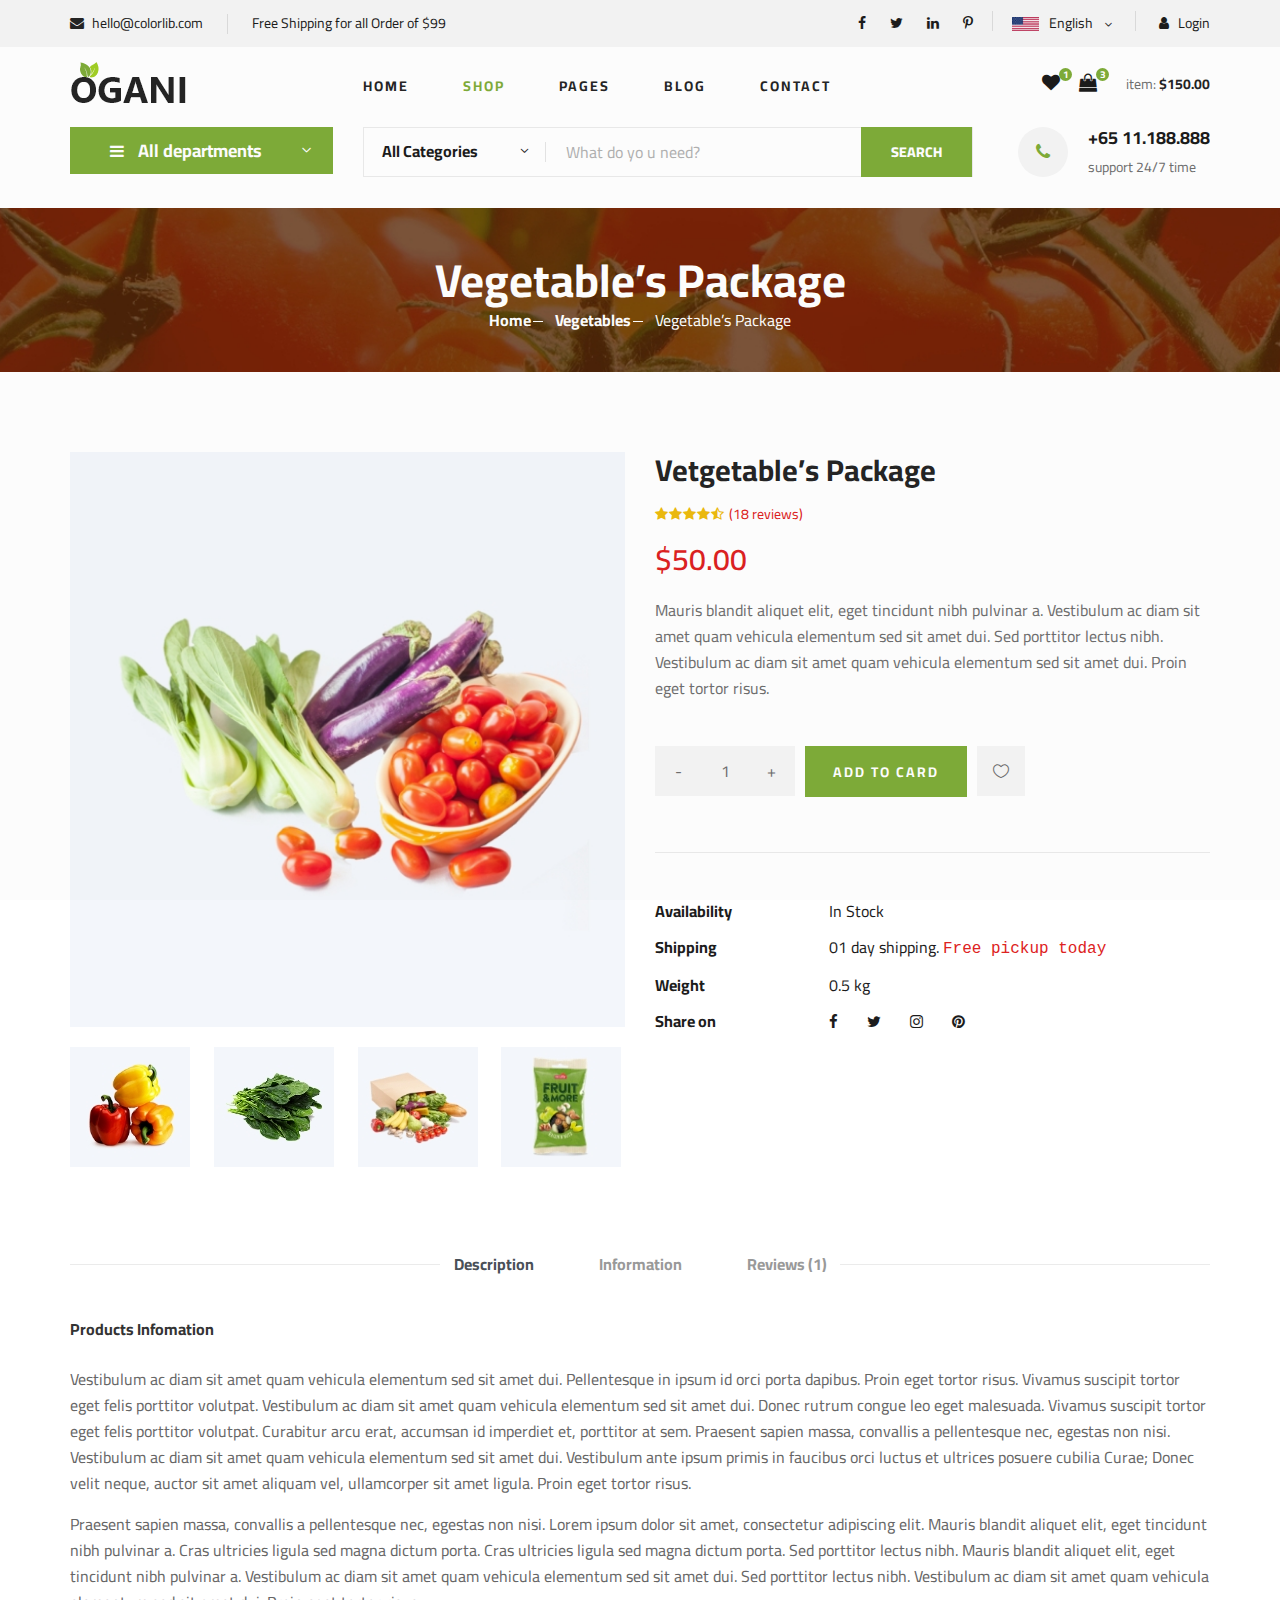
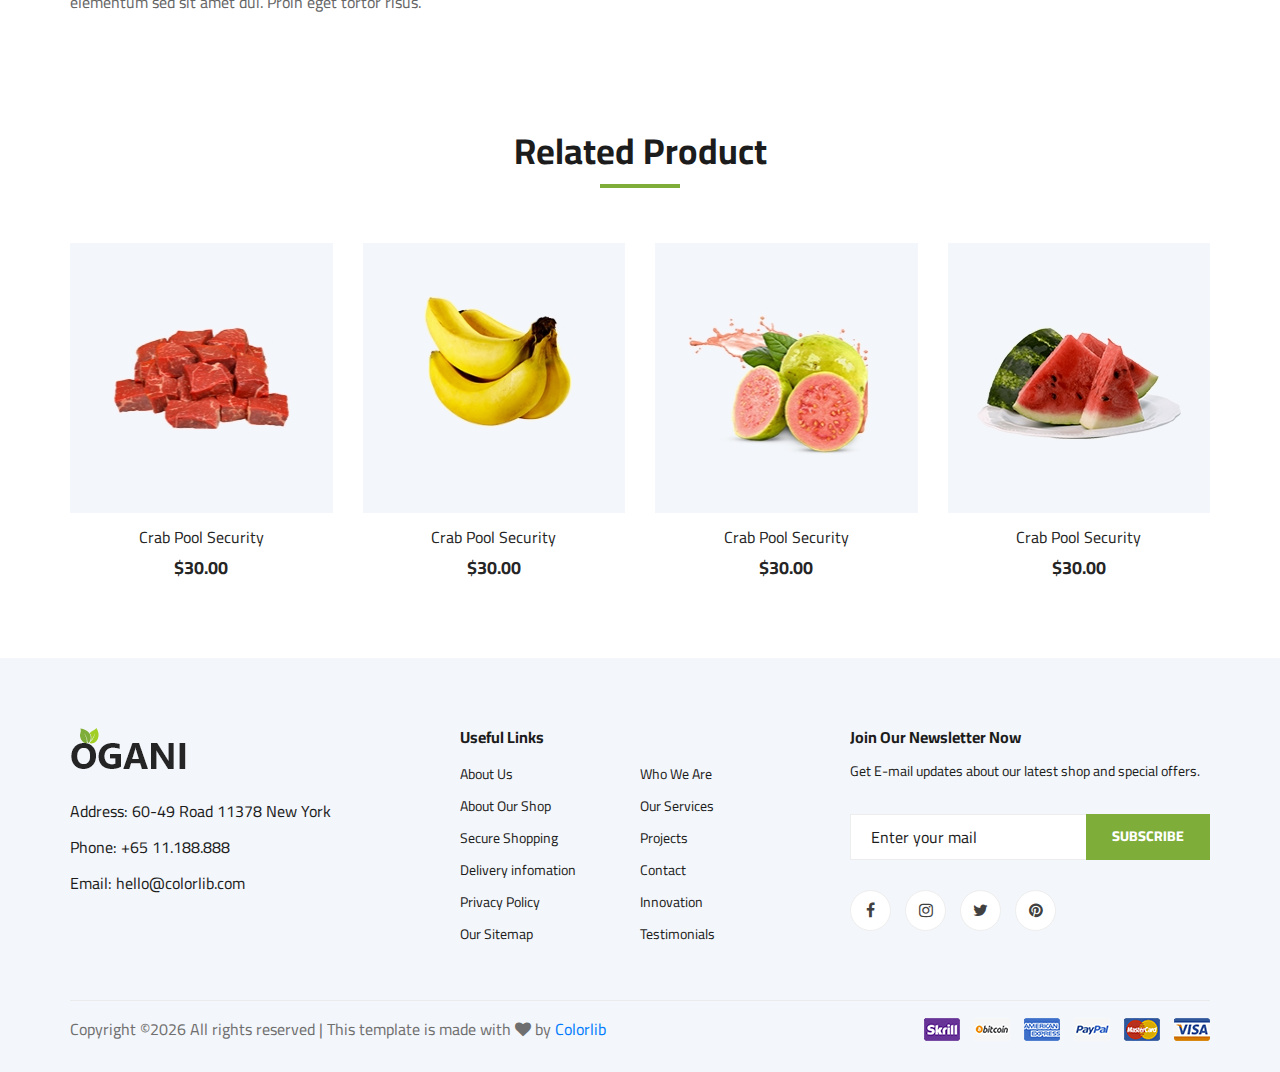
<file: shop-details.html>
<!DOCTYPE html>
<html lang="zxx">

<head>
    <meta charset="UTF-8">
    <meta name="description" content="Ogani Template">
    <meta name="keywords" content="Ogani, unica, creative, html">
    <meta name="viewport" content="width=device-width, initial-scale=1.0">
    <meta http-equiv="X-UA-Compatible" content="ie=edge">
    <title>Ogani | Template</title>

    <!-- Google Font -->
    <link href="https://fonts.googleapis.com/css2?family=Cairo:wght@200;300;400;600;900&display=swap" rel="stylesheet">

    <!-- Css Styles -->
    <link rel="stylesheet" href="css/bootstrap.min.css" type="text/css">
    <link rel="stylesheet" href="css/font-awesome.min.css" type="text/css">
    <link rel="stylesheet" href="css/elegant-icons.css" type="text/css">
    <link rel="stylesheet" href="css/nice-select.css" type="text/css">
    <link rel="stylesheet" href="css/jquery-ui.min.css" type="text/css">
    <link rel="stylesheet" href="css/owl.carousel.min.css" type="text/css">
    <link rel="stylesheet" href="css/slicknav.min.css" type="text/css">
    <link rel="stylesheet" href="css/style.css" type="text/css">
</head>

<body>
    <!-- Page Preloder -->
    <div id="preloder">
        <div class="loader"></div>
    </div>

    <!-- Humberger Begin -->
    <div class="humberger__menu__overlay"></div>
    <div class="humberger__menu__wrapper">
        <div class="humberger__menu__logo">
            <a href="#"><img src="img/logo.png" alt=""></a>
        </div>
        <div class="humberger__menu__cart">
            <ul>
                <li><a href="#"><i class="fa fa-heart"></i> <span>1</span></a></li>
                <li><a href="#"><i class="fa fa-shopping-bag"></i> <span>3</span></a></li>
            </ul>
            <div class="header__cart__price">item: <span>$150.00</span></div>
        </div>
        <div class="humberger__menu__widget">
            <div class="header__top__right__language">
                <img src="img/language.png" alt="">
                <div>English</div>
                <span class="arrow_carrot-down"></span>
                <ul>
                    <li><a href="#">Spanis</a></li>
                    <li><a href="#">English</a></li>
                </ul>
            </div>
            <div class="header__top__right__auth">
                <a href="#"><i class="fa fa-user"></i> Login</a>
            </div>
        </div>
        <nav class="humberger__menu__nav mobile-menu">
            <ul>
                <li class="active"><a href="./index.html">Home</a></li>
                <li><a href="./shop-grid.html">Shop</a></li>
                <li><a href="#">Pages</a>
                    <ul class="header__menu__dropdown">
                        <li><a href="./shop-details.html">Shop Details</a></li>
                        <li><a href="./shoping-cart.html">Shoping Cart</a></li>
                        <li><a href="./checkout.html">Check Out</a></li>
                        <li><a href="./blog-details.html">Blog Details</a></li>
                    </ul>
                </li>
                <li><a href="./blog.html">Blog</a></li>
                <li><a href="./contact.html">Contact</a></li>
            </ul>
        </nav>
        <div id="mobile-menu-wrap"></div>
        <div class="header__top__right__social">
            <a href="#"><i class="fa fa-facebook"></i></a>
            <a href="#"><i class="fa fa-twitter"></i></a>
            <a href="#"><i class="fa fa-linkedin"></i></a>
            <a href="#"><i class="fa fa-pinterest-p"></i></a>
        </div>
        <div class="humberger__menu__contact">
            <ul>
                <li><i class="fa fa-envelope"></i> hello@colorlib.com</li>
                <li>Free Shipping for all Order of $99</li>
            </ul>
        </div>
    </div>
    <!-- Humberger End -->

    <!-- Header Section Begin -->
    <header class="header">
        <div class="header__top">
            <div class="container">
                <div class="row">
                    <div class="col-lg-6">
                        <div class="header__top__left">
                            <ul>
                                <li><i class="fa fa-envelope"></i> hello@colorlib.com</li>
                                <li>Free Shipping for all Order of $99</li>
                            </ul>
                        </div>
                    </div>
                    <div class="col-lg-6">
                        <div class="header__top__right">
                            <div class="header__top__right__social">
                                <a href="#"><i class="fa fa-facebook"></i></a>
                                <a href="#"><i class="fa fa-twitter"></i></a>
                                <a href="#"><i class="fa fa-linkedin"></i></a>
                                <a href="#"><i class="fa fa-pinterest-p"></i></a>
                            </div>
                            <div class="header__top__right__language">
                                <img src="img/language.png" alt="">
                                <div>English</div>
                                <span class="arrow_carrot-down"></span>
                                <ul>
                                    <li><a href="#">Spanis</a></li>
                                    <li><a href="#">English</a></li>
                                </ul>
                            </div>
                            <div class="header__top__right__auth">
                                <a href="#"><i class="fa fa-user"></i> Login</a>
                            </div>
                        </div>
                    </div>
                </div>
            </div>
        </div>
        <div class="container">
            <div class="row">
                <div class="col-lg-3">
                    <div class="header__logo">
                        <a href="./index.html"><img src="img/logo.png" alt=""></a>
                    </div>
                </div>
                <div class="col-lg-6">
                    <nav class="header__menu">
                        <ul>
                            <li><a href="./index.html">Home</a></li>
                            <li class="active"><a href="./shop-grid.html">Shop</a></li>
                            <li><a href="#">Pages</a>
                                <ul class="header__menu__dropdown">
                                    <li><a href="./shop-details.html">Shop Details</a></li>
                                    <li><a href="./shoping-cart.html">Shoping Cart</a></li>
                                    <li><a href="./checkout.html">Check Out</a></li>
                                    <li><a href="./blog-details.html">Blog Details</a></li>
                                </ul>
                            </li>
                            <li><a href="./blog.html">Blog</a></li>
                            <li><a href="./contact.html">Contact</a></li>
                        </ul>
                    </nav>
                </div>
                <div class="col-lg-3">
                    <div class="header__cart">
                        <ul>
                            <li><a href="#"><i class="fa fa-heart"></i> <span>1</span></a></li>
                            <li><a href="#"><i class="fa fa-shopping-bag"></i> <span>3</span></a></li>
                        </ul>
                        <div class="header__cart__price">item: <span>$150.00</span></div>
                    </div>
                </div>
            </div>
            <div class="humberger__open">
                <i class="fa fa-bars"></i>
            </div>
        </div>
    </header>
    <!-- Header Section End -->

    <!-- Hero Section Begin -->
    <section class="hero hero-normal">
        <div class="container">
            <div class="row">
                <div class="col-lg-3">
                    <div class="hero__categories">
                        <div class="hero__categories__all">
                            <i class="fa fa-bars"></i>
                            <span>All departments</span>
                        </div>
                        <ul>
                            <li><a href="#">Fresh Meat</a></li>
                            <li><a href="#">Vegetables</a></li>
                            <li><a href="#">Fruit & Nut Gifts</a></li>
                            <li><a href="#">Fresh Berries</a></li>
                            <li><a href="#">Ocean Foods</a></li>
                            <li><a href="#">Butter & Eggs</a></li>
                            <li><a href="#">Fastfood</a></li>
                            <li><a href="#">Fresh Onion</a></li>
                            <li><a href="#">Papayaya & Crisps</a></li>
                            <li><a href="#">Oatmeal</a></li>
                            <li><a href="#">Fresh Bananas</a></li>
                        </ul>
                    </div>
                </div>
                <div class="col-lg-9">
                    <div class="hero__search">
                        <div class="hero__search__form">
                            <form action="#">
                                <div class="hero__search__categories">
                                    All Categories
                                    <span class="arrow_carrot-down"></span>
                                </div>
                                <input type="text" placeholder="What do yo u need?">
                                <button type="submit" class="site-btn">SEARCH</button>
                            </form>
                        </div>
                        <div class="hero__search__phone">
                            <div class="hero__search__phone__icon">
                                <i class="fa fa-phone"></i>
                            </div>
                            <div class="hero__search__phone__text">
                                <h5>+65 11.188.888</h5>
                                <span>support 24/7 time</span>
                            </div>
                        </div>
                    </div>
                </div>
            </div>
        </div>
    </section>
    <!-- Hero Section End -->

    <!-- Breadcrumb Section Begin -->
    <section class="breadcrumb-section set-bg" data-setbg="img/breadcrumb.jpg">
        <div class="container">
            <div class="row">
                <div class="col-lg-12 text-center">
                    <div class="breadcrumb__text">
                        <h2>Vegetable’s Package</h2>
                        <div class="breadcrumb__option">
                            <a href="./index.html">Home</a>
                            <a href="./index.html">Vegetables</a>
                            <span>Vegetable’s Package</span>
                        </div>
                    </div>
                </div>
            </div>
        </div>
    </section>
    <!-- Breadcrumb Section End -->

    <!-- Product Details Section Begin -->
    <section class="product-details spad">
        <div class="container">
            <div class="row">
                <div class="col-lg-6 col-md-6">
                    <div class="product__details__pic">
                        <div class="product__details__pic__item">
                            <img class="product__details__pic__item--large"
                                src="img/product/details/product-details-1.jpg" alt="">
                        </div>
                        <div class="product__details__pic__slider owl-carousel">
                            <img data-imgbigurl="img/product/details/product-details-2.jpg"
                                src="img/product/details/thumb-1.jpg" alt="">
                            <img data-imgbigurl="img/product/details/product-details-3.jpg"
                                src="img/product/details/thumb-2.jpg" alt="">
                            <img data-imgbigurl="img/product/details/product-details-5.jpg"
                                src="img/product/details/thumb-3.jpg" alt="">
                            <img data-imgbigurl="img/product/details/product-details-4.jpg"
                                src="img/product/details/thumb-4.jpg" alt="">
                        </div>
                    </div>
                </div>
                <div class="col-lg-6 col-md-6">
                    <div class="product__details__text">
                        <h3>Vetgetable’s Package</h3>
                        <div class="product__details__rating">
                            <i class="fa fa-star"></i>
                            <i class="fa fa-star"></i>
                            <i class="fa fa-star"></i>
                            <i class="fa fa-star"></i>
                            <i class="fa fa-star-half-o"></i>
                            <span>(18 reviews)</span>
                        </div>
                        <div class="product__details__price">$50.00</div>
                        <p>Mauris blandit aliquet elit, eget tincidunt nibh pulvinar a. Vestibulum ac diam sit amet quam
                            vehicula elementum sed sit amet dui. Sed porttitor lectus nibh. Vestibulum ac diam sit amet
                            quam vehicula elementum sed sit amet dui. Proin eget tortor risus.</p>
                        <div class="product__details__quantity">
                            <div class="quantity">
                                <div class="pro-qty">
                                    <input type="text" value="1">
                                </div>
                            </div>
                        </div>
                        <a href="#" class="primary-btn">ADD TO CARD</a>
                        <a href="#" class="heart-icon"><span class="icon_heart_alt"></span></a>
                        <ul>
                            <li><b>Availability</b> <span>In Stock</span></li>
                            <li><b>Shipping</b> <span>01 day shipping. <samp>Free pickup today</samp></span></li>
                            <li><b>Weight</b> <span>0.5 kg</span></li>
                            <li><b>Share on</b>
                                <div class="share">
                                    <a href="#"><i class="fa fa-facebook"></i></a>
                                    <a href="#"><i class="fa fa-twitter"></i></a>
                                    <a href="#"><i class="fa fa-instagram"></i></a>
                                    <a href="#"><i class="fa fa-pinterest"></i></a>
                                </div>
                            </li>
                        </ul>
                    </div>
                </div>
                <div class="col-lg-12">
                    <div class="product__details__tab">
                        <ul class="nav nav-tabs" role="tablist">
                            <li class="nav-item">
                                <a class="nav-link active" data-toggle="tab" href="#tabs-1" role="tab"
                                    aria-selected="true">Description</a>
                            </li>
                            <li class="nav-item">
                                <a class="nav-link" data-toggle="tab" href="#tabs-2" role="tab"
                                    aria-selected="false">Information</a>
                            </li>
                            <li class="nav-item">
                                <a class="nav-link" data-toggle="tab" href="#tabs-3" role="tab"
                                    aria-selected="false">Reviews <span>(1)</span></a>
                            </li>
                        </ul>
                        <div class="tab-content">
                            <div class="tab-pane active" id="tabs-1" role="tabpanel">
                                <div class="product__details__tab__desc">
                                    <h6>Products Infomation</h6>
                                    <p>Vestibulum ac diam sit amet quam vehicula elementum sed sit amet dui.
                                        Pellentesque in ipsum id orci porta dapibus. Proin eget tortor risus. Vivamus
                                        suscipit tortor eget felis porttitor volutpat. Vestibulum ac diam sit amet quam
                                        vehicula elementum sed sit amet dui. Donec rutrum congue leo eget malesuada.
                                        Vivamus suscipit tortor eget felis porttitor volutpat. Curabitur arcu erat,
                                        accumsan id imperdiet et, porttitor at sem. Praesent sapien massa, convallis a
                                        pellentesque nec, egestas non nisi. Vestibulum ac diam sit amet quam vehicula
                                        elementum sed sit amet dui. Vestibulum ante ipsum primis in faucibus orci luctus
                                        et ultrices posuere cubilia Curae; Donec velit neque, auctor sit amet aliquam
                                        vel, ullamcorper sit amet ligula. Proin eget tortor risus.</p>
                                        <p>Praesent sapien massa, convallis a pellentesque nec, egestas non nisi. Lorem
                                        ipsum dolor sit amet, consectetur adipiscing elit. Mauris blandit aliquet
                                        elit, eget tincidunt nibh pulvinar a. Cras ultricies ligula sed magna dictum
                                        porta. Cras ultricies ligula sed magna dictum porta. Sed porttitor lectus
                                        nibh. Mauris blandit aliquet elit, eget tincidunt nibh pulvinar a.
                                        Vestibulum ac diam sit amet quam vehicula elementum sed sit amet dui. Sed
                                        porttitor lectus nibh. Vestibulum ac diam sit amet quam vehicula elementum
                                        sed sit amet dui. Proin eget tortor risus.</p>
                                </div>
                            </div>
                            <div class="tab-pane" id="tabs-2" role="tabpanel">
                                <div class="product__details__tab__desc">
                                    <h6>Products Infomation</h6>
                                    <p>Vestibulum ac diam sit amet quam vehicula elementum sed sit amet dui.
                                        Pellentesque in ipsum id orci porta dapibus. Proin eget tortor risus.
                                        Vivamus suscipit tortor eget felis porttitor volutpat. Vestibulum ac diam
                                        sit amet quam vehicula elementum sed sit amet dui. Donec rutrum congue leo
                                        eget malesuada. Vivamus suscipit tortor eget felis porttitor volutpat.
                                        Curabitur arcu erat, accumsan id imperdiet et, porttitor at sem. Praesent
                                        sapien massa, convallis a pellentesque nec, egestas non nisi. Vestibulum ac
                                        diam sit amet quam vehicula elementum sed sit amet dui. Vestibulum ante
                                        ipsum primis in faucibus orci luctus et ultrices posuere cubilia Curae;
                                        Donec velit neque, auctor sit amet aliquam vel, ullamcorper sit amet ligula.
                                        Proin eget tortor risus.</p>
                                    <p>Praesent sapien massa, convallis a pellentesque nec, egestas non nisi. Lorem
                                        ipsum dolor sit amet, consectetur adipiscing elit. Mauris blandit aliquet
                                        elit, eget tincidunt nibh pulvinar a. Cras ultricies ligula sed magna dictum
                                        porta. Cras ultricies ligula sed magna dictum porta. Sed porttitor lectus
                                        nibh. Mauris blandit aliquet elit, eget tincidunt nibh pulvinar a.</p>
                                </div>
                            </div>
                            <div class="tab-pane" id="tabs-3" role="tabpanel">
                                <div class="product__details__tab__desc">
                                    <h6>Products Infomation</h6>
                                    <p>Vestibulum ac diam sit amet quam vehicula elementum sed sit amet dui.
                                        Pellentesque in ipsum id orci porta dapibus. Proin eget tortor risus.
                                        Vivamus suscipit tortor eget felis porttitor volutpat. Vestibulum ac diam
                                        sit amet quam vehicula elementum sed sit amet dui. Donec rutrum congue leo
                                        eget malesuada. Vivamus suscipit tortor eget felis porttitor volutpat.
                                        Curabitur arcu erat, accumsan id imperdiet et, porttitor at sem. Praesent
                                        sapien massa, convallis a pellentesque nec, egestas non nisi. Vestibulum ac
                                        diam sit amet quam vehicula elementum sed sit amet dui. Vestibulum ante
                                        ipsum primis in faucibus orci luctus et ultrices posuere cubilia Curae;
                                        Donec velit neque, auctor sit amet aliquam vel, ullamcorper sit amet ligula.
                                        Proin eget tortor risus.</p>
                                </div>
                            </div>
                        </div>
                    </div>
                </div>
            </div>
        </div>
    </section>
    <!-- Product Details Section End -->

    <!-- Related Product Section Begin -->
    <section class="related-product">
        <div class="container">
            <div class="row">
                <div class="col-lg-12">
                    <div class="section-title related__product__title">
                        <h2>Related Product</h2>
                    </div>
                </div>
            </div>
            <div class="row">
                <div class="col-lg-3 col-md-4 col-sm-6">
                    <div class="product__item">
                        <div class="product__item__pic set-bg" data-setbg="img/product/product-1.jpg">
                            <ul class="product__item__pic__hover">
                                <li><a href="#"><i class="fa fa-heart"></i></a></li>
                                <li><a href="#"><i class="fa fa-retweet"></i></a></li>
                                <li><a href="#"><i class="fa fa-shopping-cart"></i></a></li>
                            </ul>
                        </div>
                        <div class="product__item__text">
                            <h6><a href="#">Crab Pool Security</a></h6>
                            <h5>$30.00</h5>
                        </div>
                    </div>
                </div>
                <div class="col-lg-3 col-md-4 col-sm-6">
                    <div class="product__item">
                        <div class="product__item__pic set-bg" data-setbg="img/product/product-2.jpg">
                            <ul class="product__item__pic__hover">
                                <li><a href="#"><i class="fa fa-heart"></i></a></li>
                                <li><a href="#"><i class="fa fa-retweet"></i></a></li>
                                <li><a href="#"><i class="fa fa-shopping-cart"></i></a></li>
                            </ul>
                        </div>
                        <div class="product__item__text">
                            <h6><a href="#">Crab Pool Security</a></h6>
                            <h5>$30.00</h5>
                        </div>
                    </div>
                </div>
                <div class="col-lg-3 col-md-4 col-sm-6">
                    <div class="product__item">
                        <div class="product__item__pic set-bg" data-setbg="img/product/product-3.jpg">
                            <ul class="product__item__pic__hover">
                                <li><a href="#"><i class="fa fa-heart"></i></a></li>
                                <li><a href="#"><i class="fa fa-retweet"></i></a></li>
                                <li><a href="#"><i class="fa fa-shopping-cart"></i></a></li>
                            </ul>
                        </div>
                        <div class="product__item__text">
                            <h6><a href="#">Crab Pool Security</a></h6>
                            <h5>$30.00</h5>
                        </div>
                    </div>
                </div>
                <div class="col-lg-3 col-md-4 col-sm-6">
                    <div class="product__item">
                        <div class="product__item__pic set-bg" data-setbg="img/product/product-7.jpg">
                            <ul class="product__item__pic__hover">
                                <li><a href="#"><i class="fa fa-heart"></i></a></li>
                                <li><a href="#"><i class="fa fa-retweet"></i></a></li>
                                <li><a href="#"><i class="fa fa-shopping-cart"></i></a></li>
                            </ul>
                        </div>
                        <div class="product__item__text">
                            <h6><a href="#">Crab Pool Security</a></h6>
                            <h5>$30.00</h5>
                        </div>
                    </div>
                </div>
            </div>
        </div>
    </section>
    <!-- Related Product Section End -->

    <!-- Footer Section Begin -->
    <footer class="footer spad">
        <div class="container">
            <div class="row">
                <div class="col-lg-3 col-md-6 col-sm-6">
                    <div class="footer__about">
                        <div class="footer__about__logo">
                            <a href="./index.html"><img src="img/logo.png" alt=""></a>
                        </div>
                        <ul>
                            <li>Address: 60-49 Road 11378 New York</li>
                            <li>Phone: +65 11.188.888</li>
                            <li>Email: hello@colorlib.com</li>
                        </ul>
                    </div>
                </div>
                <div class="col-lg-4 col-md-6 col-sm-6 offset-lg-1">
                    <div class="footer__widget">
                        <h6>Useful Links</h6>
                        <ul>
                            <li><a href="#">About Us</a></li>
                            <li><a href="#">About Our Shop</a></li>
                            <li><a href="#">Secure Shopping</a></li>
                            <li><a href="#">Delivery infomation</a></li>
                            <li><a href="#">Privacy Policy</a></li>
                            <li><a href="#">Our Sitemap</a></li>
                        </ul>
                        <ul>
                            <li><a href="#">Who We Are</a></li>
                            <li><a href="#">Our Services</a></li>
                            <li><a href="#">Projects</a></li>
                            <li><a href="#">Contact</a></li>
                            <li><a href="#">Innovation</a></li>
                            <li><a href="#">Testimonials</a></li>
                        </ul>
                    </div>
                </div>
                <div class="col-lg-4 col-md-12">
                    <div class="footer__widget">
                        <h6>Join Our Newsletter Now</h6>
                        <p>Get E-mail updates about our latest shop and special offers.</p>
                        <form action="#">
                            <input type="text" placeholder="Enter your mail">
                            <button type="submit" class="site-btn">Subscribe</button>
                        </form>
                        <div class="footer__widget__social">
                            <a href="#"><i class="fa fa-facebook"></i></a>
                            <a href="#"><i class="fa fa-instagram"></i></a>
                            <a href="#"><i class="fa fa-twitter"></i></a>
                            <a href="#"><i class="fa fa-pinterest"></i></a>
                        </div>
                    </div>
                </div>
            </div>
            <div class="row">
                <div class="col-lg-12">
                    <div class="footer__copyright">
                        <div class="footer__copyright__text"><p><!-- Link back to Colorlib can't be removed. Template is licensed under CC BY 3.0. -->
  Copyright &copy;<script>document.write(new Date().getFullYear());</script> All rights reserved | This template is made with <i class="fa fa-heart" aria-hidden="true"></i> by <a href="https://colorlib.com" target="_blank">Colorlib</a>
  <!-- Link back to Colorlib can't be removed. Template is licensed under CC BY 3.0. --></p></div>
                        <div class="footer__copyright__payment"><img src="img/payment-item.png" alt=""></div>
                    </div>
                </div>
            </div>
        </div>
    </footer>
    <!-- Footer Section End -->

    <!-- Js Plugins -->
    <script src="js/jquery-3.3.1.min.js"></script>
    <script src="js/bootstrap.min.js"></script>
    <script src="js/jquery.nice-select.min.js"></script>
    <script src="js/jquery-ui.min.js"></script>
    <script src="js/jquery.slicknav.js"></script>
    <script src="js/mixitup.min.js"></script>
    <script src="js/owl.carousel.min.js"></script>
    <script src="js/main.js"></script>


</body>

</html>
</file>
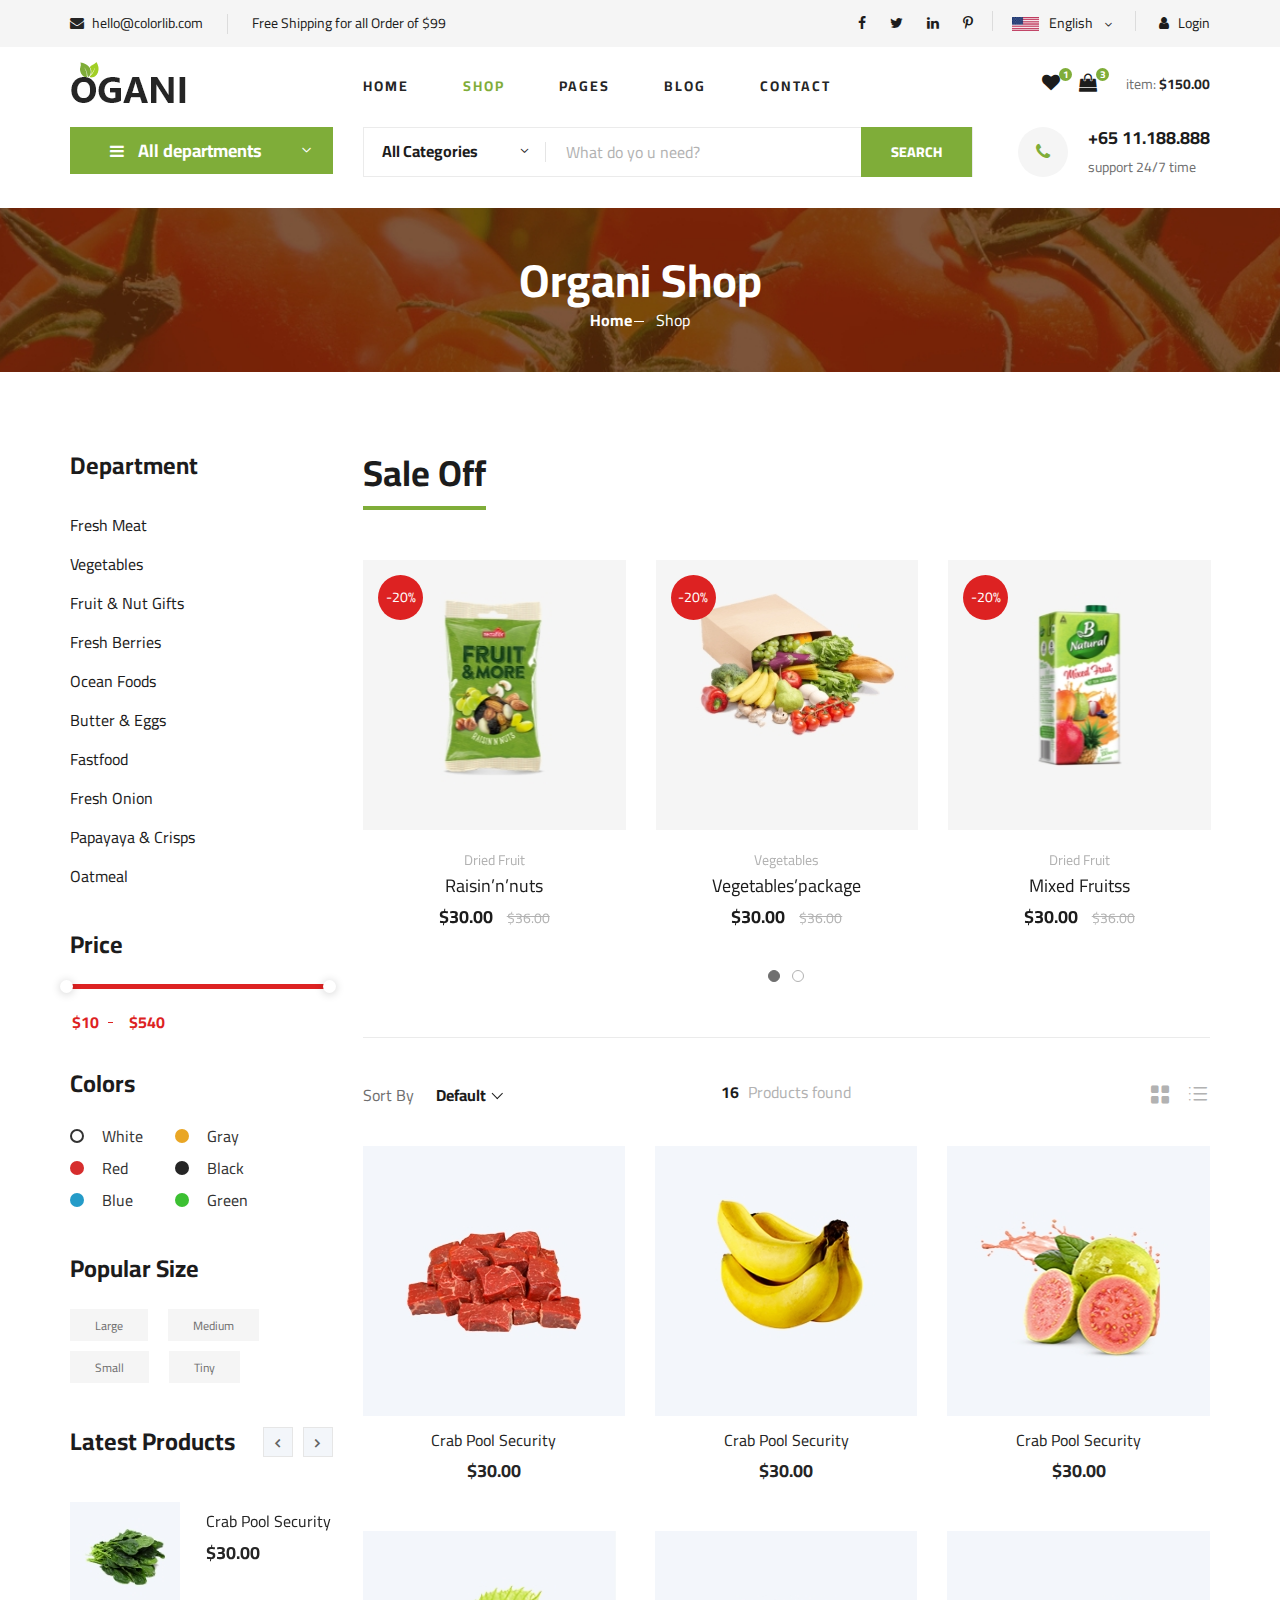
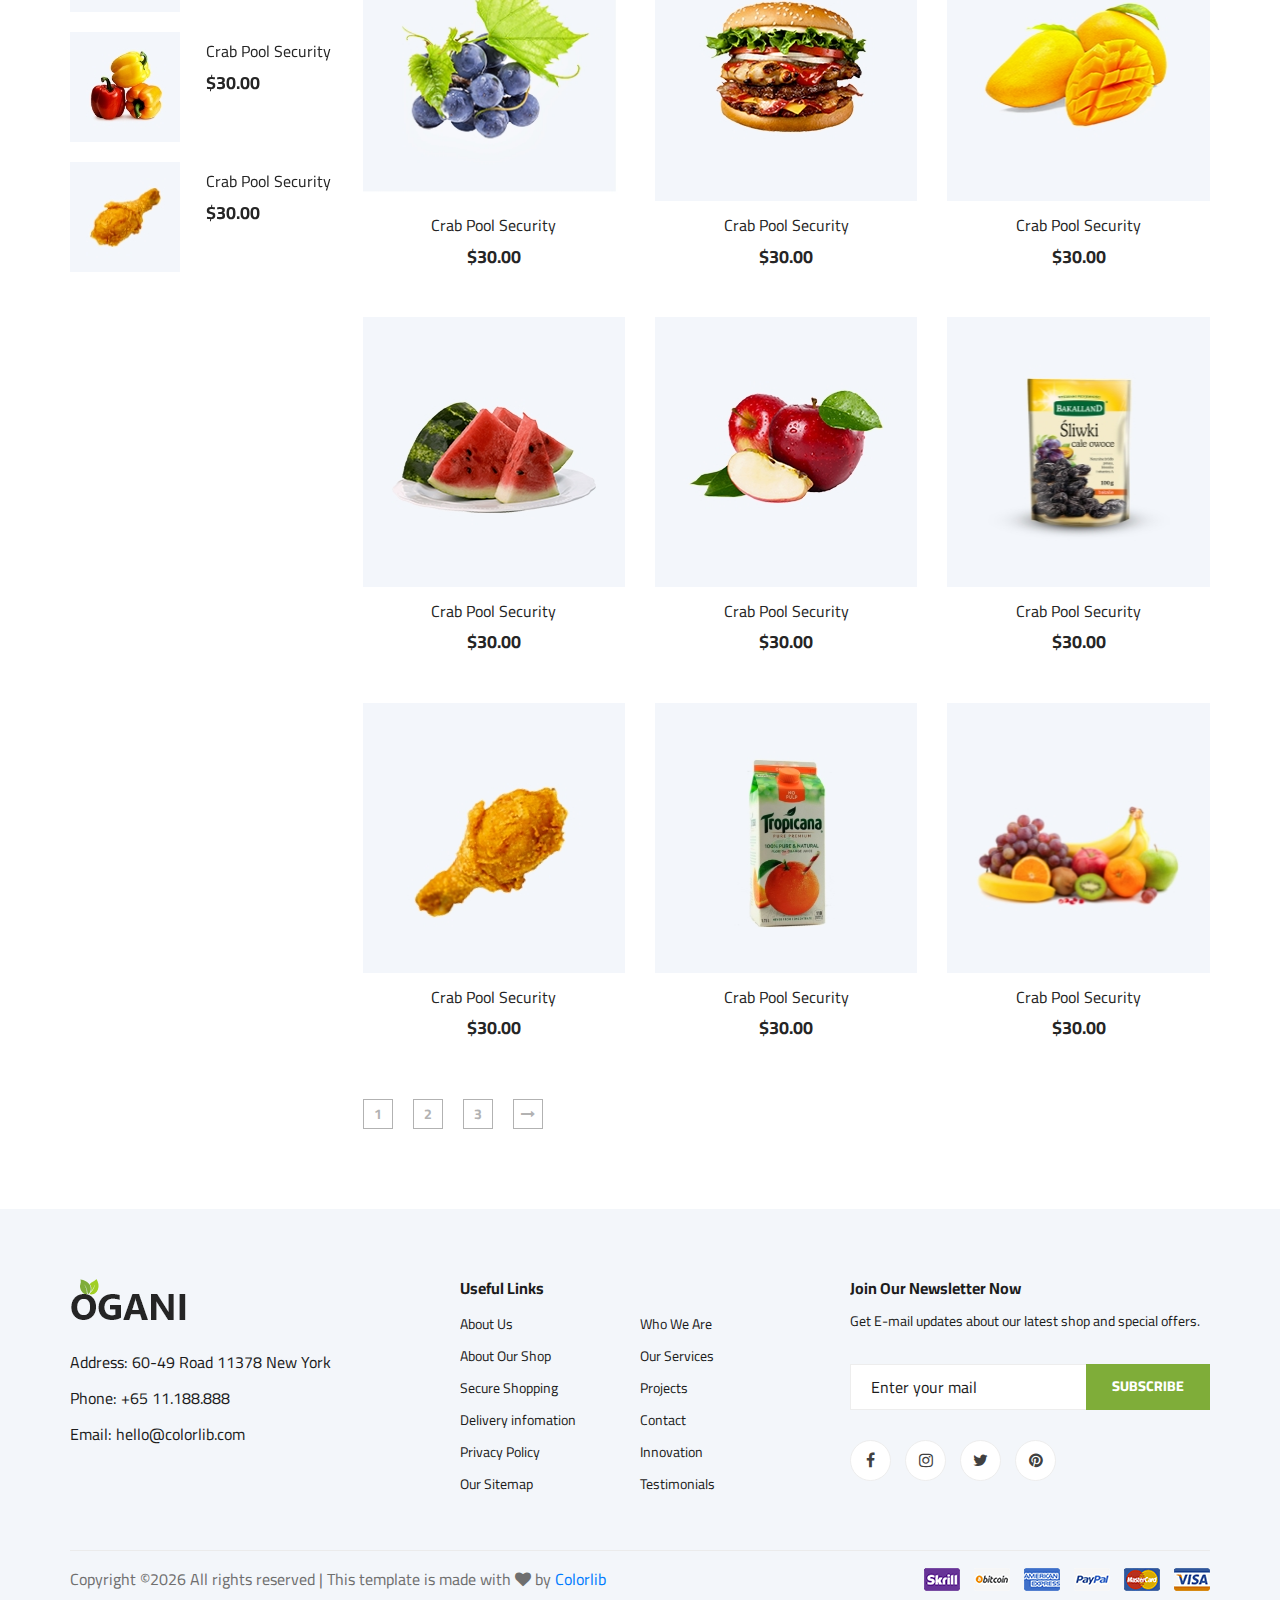
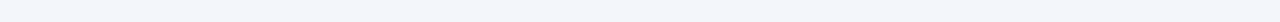
<file: shop-grid.html>
<!DOCTYPE html>
<html lang="zxx">

<head>
    <meta charset="UTF-8">
    <meta name="description" content="Ogani Template">
    <meta name="keywords" content="Ogani, unica, creative, html">
    <meta name="viewport" content="width=device-width, initial-scale=1.0">
    <meta http-equiv="X-UA-Compatible" content="ie=edge">
    <title>Ogani | Template</title>

    <!-- Google Font -->
    <link href="https://fonts.googleapis.com/css2?family=Cairo:wght@200;300;400;600;900&display=swap" rel="stylesheet">

    <!-- Css Styles -->
    <link rel="stylesheet" href="css/bootstrap.min.css" type="text/css">
    <link rel="stylesheet" href="css/font-awesome.min.css" type="text/css">
    <link rel="stylesheet" href="css/elegant-icons.css" type="text/css">
    <link rel="stylesheet" href="css/nice-select.css" type="text/css">
    <link rel="stylesheet" href="css/jquery-ui.min.css" type="text/css">
    <link rel="stylesheet" href="css/owl.carousel.min.css" type="text/css">
    <link rel="stylesheet" href="css/slicknav.min.css" type="text/css">
    <link rel="stylesheet" href="css/style.css" type="text/css">
</head>

<body>
    <!-- Page Preloder -->
    <div id="preloder">
        <div class="loader"></div>
    </div>

    <!-- Humberger Begin -->
    <div class="humberger__menu__overlay"></div>
    <div class="humberger__menu__wrapper">
        <div class="humberger__menu__logo">
            <a href="#"><img src="img/logo.png" alt=""></a>
        </div>
        <div class="humberger__menu__cart">
            <ul>
                <li><a href="#"><i class="fa fa-heart"></i> <span>1</span></a></li>
                <li><a href="#"><i class="fa fa-shopping-bag"></i> <span>3</span></a></li>
            </ul>
            <div class="header__cart__price">item: <span>$150.00</span></div>
        </div>
        <div class="humberger__menu__widget">
            <div class="header__top__right__language">
                <img src="img/language.png" alt="">
                <div>English</div>
                <span class="arrow_carrot-down"></span>
                <ul>
                    <li><a href="#">Spanis</a></li>
                    <li><a href="#">English</a></li>
                </ul>
            </div>
            <div class="header__top__right__auth">
                <a href="#"><i class="fa fa-user"></i> Login</a>
            </div>
        </div>
        <nav class="humberger__menu__nav mobile-menu">
            <ul>
                <li class="active"><a href="./index.html">Home</a></li>
                <li><a href="./shop-grid.html">Shop</a></li>
                <li><a href="#">Pages</a>
                    <ul class="header__menu__dropdown">
                        <li><a href="./shop-details.html">Shop Details</a></li>
                        <li><a href="./shoping-cart.html">Shoping Cart</a></li>
                        <li><a href="./checkout.html">Check Out</a></li>
                        <li><a href="./blog-details.html">Blog Details</a></li>
                    </ul>
                </li>
                <li><a href="./blog.html">Blog</a></li>
                <li><a href="./contact.html">Contact</a></li>
            </ul>
        </nav>
        <div id="mobile-menu-wrap"></div>
        <div class="header__top__right__social">
            <a href="#"><i class="fa fa-facebook"></i></a>
            <a href="#"><i class="fa fa-twitter"></i></a>
            <a href="#"><i class="fa fa-linkedin"></i></a>
            <a href="#"><i class="fa fa-pinterest-p"></i></a>
        </div>
        <div class="humberger__menu__contact">
            <ul>
                <li><i class="fa fa-envelope"></i> hello@colorlib.com</li>
                <li>Free Shipping for all Order of $99</li>
            </ul>
        </div>
    </div>
    <!-- Humberger End -->

    <!-- Header Section Begin -->
    <header class="header">
        <div class="header__top">
            <div class="container">
                <div class="row">
                    <div class="col-lg-6">
                        <div class="header__top__left">
                            <ul>
                                <li><i class="fa fa-envelope"></i> hello@colorlib.com</li>
                                <li>Free Shipping for all Order of $99</li>
                            </ul>
                        </div>
                    </div>
                    <div class="col-lg-6">
                        <div class="header__top__right">
                            <div class="header__top__right__social">
                                <a href="#"><i class="fa fa-facebook"></i></a>
                                <a href="#"><i class="fa fa-twitter"></i></a>
                                <a href="#"><i class="fa fa-linkedin"></i></a>
                                <a href="#"><i class="fa fa-pinterest-p"></i></a>
                            </div>
                            <div class="header__top__right__language">
                                <img src="img/language.png" alt="">
                                <div>English</div>
                                <span class="arrow_carrot-down"></span>
                                <ul>
                                    <li><a href="#">Spanis</a></li>
                                    <li><a href="#">English</a></li>
                                </ul>
                            </div>
                            <div class="header__top__right__auth">
                                <a href="#"><i class="fa fa-user"></i> Login</a>
                            </div>
                        </div>
                    </div>
                </div>
            </div>
        </div>
        <div class="container">
            <div class="row">
                <div class="col-lg-3">
                    <div class="header__logo">
                        <a href="./index.html"><img src="img/logo.png" alt=""></a>
                    </div>
                </div>
                <div class="col-lg-6">
                    <nav class="header__menu">
                        <ul>
                            <li><a href="./index.html">Home</a></li>
                            <li class="active"><a href="./shop-grid.html">Shop</a></li>
                            <li><a href="#">Pages</a>
                                <ul class="header__menu__dropdown">
                                    <li><a href="./shop-details.html">Shop Details</a></li>
                                    <li><a href="./shoping-cart.html">Shoping Cart</a></li>
                                    <li><a href="./checkout.html">Check Out</a></li>
                                    <li><a href="./blog-details.html">Blog Details</a></li>
                                </ul>
                            </li>
                            <li><a href="./blog.html">Blog</a></li>
                            <li><a href="./contact.html">Contact</a></li>
                        </ul>
                    </nav>
                </div>
                <div class="col-lg-3">
                    <div class="header__cart">
                        <ul>
                            <li><a href="#"><i class="fa fa-heart"></i> <span>1</span></a></li>
                            <li><a href="#"><i class="fa fa-shopping-bag"></i> <span>3</span></a></li>
                        </ul>
                        <div class="header__cart__price">item: <span>$150.00</span></div>
                    </div>
                </div>
            </div>
            <div class="humberger__open">
                <i class="fa fa-bars"></i>
            </div>
        </div>
    </header>
    <!-- Header Section End -->

    <!-- Hero Section Begin -->
    <section class="hero hero-normal">
        <div class="container">
            <div class="row">
                <div class="col-lg-3">
                    <div class="hero__categories">
                        <div class="hero__categories__all">
                            <i class="fa fa-bars"></i>
                            <span>All departments</span>
                        </div>
                        <ul>
                            <li><a href="#">Fresh Meat</a></li>
                            <li><a href="#">Vegetables</a></li>
                            <li><a href="#">Fruit & Nut Gifts</a></li>
                            <li><a href="#">Fresh Berries</a></li>
                            <li><a href="#">Ocean Foods</a></li>
                            <li><a href="#">Butter & Eggs</a></li>
                            <li><a href="#">Fastfood</a></li>
                            <li><a href="#">Fresh Onion</a></li>
                            <li><a href="#">Papayaya & Crisps</a></li>
                            <li><a href="#">Oatmeal</a></li>
                            <li><a href="#">Fresh Bananas</a></li>
                        </ul>
                    </div>
                </div>
                <div class="col-lg-9">
                    <div class="hero__search">
                        <div class="hero__search__form">
                            <form action="#">
                                <div class="hero__search__categories">
                                    All Categories
                                    <span class="arrow_carrot-down"></span>
                                </div>
                                <input type="text" placeholder="What do yo u need?">
                                <button type="submit" class="site-btn">SEARCH</button>
                            </form>
                        </div>
                        <div class="hero__search__phone">
                            <div class="hero__search__phone__icon">
                                <i class="fa fa-phone"></i>
                            </div>
                            <div class="hero__search__phone__text">
                                <h5>+65 11.188.888</h5>
                                <span>support 24/7 time</span>
                            </div>
                        </div>
                    </div>
                </div>
            </div>
        </div>
    </section>
    <!-- Hero Section End -->

    <!-- Breadcrumb Section Begin -->
    <section class="breadcrumb-section set-bg" data-setbg="img/breadcrumb.jpg">
        <div class="container">
            <div class="row">
                <div class="col-lg-12 text-center">
                    <div class="breadcrumb__text">
                        <h2>Organi Shop</h2>
                        <div class="breadcrumb__option">
                            <a href="./index.html">Home</a>
                            <span>Shop</span>
                        </div>
                    </div>
                </div>
            </div>
        </div>
    </section>
    <!-- Breadcrumb Section End -->

    <!-- Product Section Begin -->
    <section class="product spad">
        <div class="container">
            <div class="row">
                <div class="col-lg-3 col-md-5">
                    <div class="sidebar">
                        <div class="sidebar__item">
                            <h4>Department</h4>
                            <ul>
                                <li><a href="#">Fresh Meat</a></li>
                                <li><a href="#">Vegetables</a></li>
                                <li><a href="#">Fruit & Nut Gifts</a></li>
                                <li><a href="#">Fresh Berries</a></li>
                                <li><a href="#">Ocean Foods</a></li>
                                <li><a href="#">Butter & Eggs</a></li>
                                <li><a href="#">Fastfood</a></li>
                                <li><a href="#">Fresh Onion</a></li>
                                <li><a href="#">Papayaya & Crisps</a></li>
                                <li><a href="#">Oatmeal</a></li>
                            </ul>
                        </div>
                        <div class="sidebar__item">
                            <h4>Price</h4>
                            <div class="price-range-wrap">
                                <div class="price-range ui-slider ui-corner-all ui-slider-horizontal ui-widget ui-widget-content"
                                    data-min="10" data-max="540">
                                    <div class="ui-slider-range ui-corner-all ui-widget-header"></div>
                                    <span tabindex="0" class="ui-slider-handle ui-corner-all ui-state-default"></span>
                                    <span tabindex="0" class="ui-slider-handle ui-corner-all ui-state-default"></span>
                                </div>
                                <div class="range-slider">
                                    <div class="price-input">
                                        <input type="text" id="minamount">
                                        <input type="text" id="maxamount">
                                    </div>
                                </div>
                            </div>
                        </div>
                        <div class="sidebar__item sidebar__item__color--option">
                            <h4>Colors</h4>
                            <div class="sidebar__item__color sidebar__item__color--white">
                                <label for="white">
                                    White
                                    <input type="radio" id="white">
                                </label>
                            </div>
                            <div class="sidebar__item__color sidebar__item__color--gray">
                                <label for="gray">
                                    Gray
                                    <input type="radio" id="gray">
                                </label>
                            </div>
                            <div class="sidebar__item__color sidebar__item__color--red">
                                <label for="red">
                                    Red
                                    <input type="radio" id="red">
                                </label>
                            </div>
                            <div class="sidebar__item__color sidebar__item__color--black">
                                <label for="black">
                                    Black
                                    <input type="radio" id="black">
                                </label>
                            </div>
                            <div class="sidebar__item__color sidebar__item__color--blue">
                                <label for="blue">
                                    Blue
                                    <input type="radio" id="blue">
                                </label>
                            </div>
                            <div class="sidebar__item__color sidebar__item__color--green">
                                <label for="green">
                                    Green
                                    <input type="radio" id="green">
                                </label>
                            </div>
                        </div>
                        <div class="sidebar__item">
                            <h4>Popular Size</h4>
                            <div class="sidebar__item__size">
                                <label for="large">
                                    Large
                                    <input type="radio" id="large">
                                </label>
                            </div>
                            <div class="sidebar__item__size">
                                <label for="medium">
                                    Medium
                                    <input type="radio" id="medium">
                                </label>
                            </div>
                            <div class="sidebar__item__size">
                                <label for="small">
                                    Small
                                    <input type="radio" id="small">
                                </label>
                            </div>
                            <div class="sidebar__item__size">
                                <label for="tiny">
                                    Tiny
                                    <input type="radio" id="tiny">
                                </label>
                            </div>
                        </div>
                        <div class="sidebar__item">
                            <div class="latest-product__text">
                                <h4>Latest Products</h4>
                                <div class="latest-product__slider owl-carousel">
                                    <div class="latest-prdouct__slider__item">
                                        <a href="#" class="latest-product__item">
                                            <div class="latest-product__item__pic">
                                                <img src="img/latest-product/lp-1.jpg" alt="">
                                            </div>
                                            <div class="latest-product__item__text">
                                                <h6>Crab Pool Security</h6>
                                                <span>$30.00</span>
                                            </div>
                                        </a>
                                        <a href="#" class="latest-product__item">
                                            <div class="latest-product__item__pic">
                                                <img src="img/latest-product/lp-2.jpg" alt="">
                                            </div>
                                            <div class="latest-product__item__text">
                                                <h6>Crab Pool Security</h6>
                                                <span>$30.00</span>
                                            </div>
                                        </a>
                                        <a href="#" class="latest-product__item">
                                            <div class="latest-product__item__pic">
                                                <img src="img/latest-product/lp-3.jpg" alt="">
                                            </div>
                                            <div class="latest-product__item__text">
                                                <h6>Crab Pool Security</h6>
                                                <span>$30.00</span>
                                            </div>
                                        </a>
                                    </div>
                                    <div class="latest-prdouct__slider__item">
                                        <a href="#" class="latest-product__item">
                                            <div class="latest-product__item__pic">
                                                <img src="img/latest-product/lp-1.jpg" alt="">
                                            </div>
                                            <div class="latest-product__item__text">
                                                <h6>Crab Pool Security</h6>
                                                <span>$30.00</span>
                                            </div>
                                        </a>
                                        <a href="#" class="latest-product__item">
                                            <div class="latest-product__item__pic">
                                                <img src="img/latest-product/lp-2.jpg" alt="">
                                            </div>
                                            <div class="latest-product__item__text">
                                                <h6>Crab Pool Security</h6>
                                                <span>$30.00</span>
                                            </div>
                                        </a>
                                        <a href="#" class="latest-product__item">
                                            <div class="latest-product__item__pic">
                                                <img src="img/latest-product/lp-3.jpg" alt="">
                                            </div>
                                            <div class="latest-product__item__text">
                                                <h6>Crab Pool Security</h6>
                                                <span>$30.00</span>
                                            </div>
                                        </a>
                                    </div>
                                </div>
                            </div>
                        </div>
                    </div>
                </div>
                <div class="col-lg-9 col-md-7">
                    <div class="product__discount">
                        <div class="section-title product__discount__title">
                            <h2>Sale Off</h2>
                        </div>
                        <div class="row">
                            <div class="product__discount__slider owl-carousel">
                                <div class="col-lg-4">
                                    <div class="product__discount__item">
                                        <div class="product__discount__item__pic set-bg"
                                            data-setbg="img/product/discount/pd-1.jpg">
                                            <div class="product__discount__percent">-20%</div>
                                            <ul class="product__item__pic__hover">
                                                <li><a href="#"><i class="fa fa-heart"></i></a></li>
                                                <li><a href="#"><i class="fa fa-retweet"></i></a></li>
                                                <li><a href="#"><i class="fa fa-shopping-cart"></i></a></li>
                                            </ul>
                                        </div>
                                        <div class="product__discount__item__text">
                                            <span>Dried Fruit</span>
                                            <h5><a href="#">Raisin’n’nuts</a></h5>
                                            <div class="product__item__price">$30.00 <span>$36.00</span></div>
                                        </div>
                                    </div>
                                </div>
                                <div class="col-lg-4">
                                    <div class="product__discount__item">
                                        <div class="product__discount__item__pic set-bg"
                                            data-setbg="img/product/discount/pd-2.jpg">
                                            <div class="product__discount__percent">-20%</div>
                                            <ul class="product__item__pic__hover">
                                                <li><a href="#"><i class="fa fa-heart"></i></a></li>
                                                <li><a href="#"><i class="fa fa-retweet"></i></a></li>
                                                <li><a href="#"><i class="fa fa-shopping-cart"></i></a></li>
                                            </ul>
                                        </div>
                                        <div class="product__discount__item__text">
                                            <span>Vegetables</span>
                                            <h5><a href="#">Vegetables’package</a></h5>
                                            <div class="product__item__price">$30.00 <span>$36.00</span></div>
                                        </div>
                                    </div>
                                </div>
                                <div class="col-lg-4">
                                    <div class="product__discount__item">
                                        <div class="product__discount__item__pic set-bg"
                                            data-setbg="img/product/discount/pd-3.jpg">
                                            <div class="product__discount__percent">-20%</div>
                                            <ul class="product__item__pic__hover">
                                                <li><a href="#"><i class="fa fa-heart"></i></a></li>
                                                <li><a href="#"><i class="fa fa-retweet"></i></a></li>
                                                <li><a href="#"><i class="fa fa-shopping-cart"></i></a></li>
                                            </ul>
                                        </div>
                                        <div class="product__discount__item__text">
                                            <span>Dried Fruit</span>
                                            <h5><a href="#">Mixed Fruitss</a></h5>
                                            <div class="product__item__price">$30.00 <span>$36.00</span></div>
                                        </div>
                                    </div>
                                </div>
                                <div class="col-lg-4">
                                    <div class="product__discount__item">
                                        <div class="product__discount__item__pic set-bg"
                                            data-setbg="img/product/discount/pd-4.jpg">
                                            <div class="product__discount__percent">-20%</div>
                                            <ul class="product__item__pic__hover">
                                                <li><a href="#"><i class="fa fa-heart"></i></a></li>
                                                <li><a href="#"><i class="fa fa-retweet"></i></a></li>
                                                <li><a href="#"><i class="fa fa-shopping-cart"></i></a></li>
                                            </ul>
                                        </div>
                                        <div class="product__discount__item__text">
                                            <span>Dried Fruit</span>
                                            <h5><a href="#">Raisin’n’nuts</a></h5>
                                            <div class="product__item__price">$30.00 <span>$36.00</span></div>
                                        </div>
                                    </div>
                                </div>
                                <div class="col-lg-4">
                                    <div class="product__discount__item">
                                        <div class="product__discount__item__pic set-bg"
                                            data-setbg="img/product/discount/pd-5.jpg">
                                            <div class="product__discount__percent">-20%</div>
                                            <ul class="product__item__pic__hover">
                                                <li><a href="#"><i class="fa fa-heart"></i></a></li>
                                                <li><a href="#"><i class="fa fa-retweet"></i></a></li>
                                                <li><a href="#"><i class="fa fa-shopping-cart"></i></a></li>
                                            </ul>
                                        </div>
                                        <div class="product__discount__item__text">
                                            <span>Dried Fruit</span>
                                            <h5><a href="#">Raisin’n’nuts</a></h5>
                                            <div class="product__item__price">$30.00 <span>$36.00</span></div>
                                        </div>
                                    </div>
                                </div>
                                <div class="col-lg-4">
                                    <div class="product__discount__item">
                                        <div class="product__discount__item__pic set-bg"
                                            data-setbg="img/product/discount/pd-6.jpg">
                                            <div class="product__discount__percent">-20%</div>
                                            <ul class="product__item__pic__hover">
                                                <li><a href="#"><i class="fa fa-heart"></i></a></li>
                                                <li><a href="#"><i class="fa fa-retweet"></i></a></li>
                                                <li><a href="#"><i class="fa fa-shopping-cart"></i></a></li>
                                            </ul>
                                        </div>
                                        <div class="product__discount__item__text">
                                            <span>Dried Fruit</span>
                                            <h5><a href="#">Raisin’n’nuts</a></h5>
                                            <div class="product__item__price">$30.00 <span>$36.00</span></div>
                                        </div>
                                    </div>
                                </div>
                            </div>
                        </div>
                    </div>
                    <div class="filter__item">
                        <div class="row">
                            <div class="col-lg-4 col-md-5">
                                <div class="filter__sort">
                                    <span>Sort By</span>
                                    <select>
                                        <option value="0">Default</option>
                                        <option value="0">Default</option>
                                    </select>
                                </div>
                            </div>
                            <div class="col-lg-4 col-md-4">
                                <div class="filter__found">
                                    <h6><span>16</span> Products found</h6>
                                </div>
                            </div>
                            <div class="col-lg-4 col-md-3">
                                <div class="filter__option">
                                    <span class="icon_grid-2x2"></span>
                                    <span class="icon_ul"></span>
                                </div>
                            </div>
                        </div>
                    </div>
                    <div class="row">
                        <div class="col-lg-4 col-md-6 col-sm-6">
                            <div class="product__item">
                                <div class="product__item__pic set-bg" data-setbg="img/product/product-1.jpg">
                                    <ul class="product__item__pic__hover">
                                        <li><a href="#"><i class="fa fa-heart"></i></a></li>
                                        <li><a href="#"><i class="fa fa-retweet"></i></a></li>
                                        <li><a href="#"><i class="fa fa-shopping-cart"></i></a></li>
                                    </ul>
                                </div>
                                <div class="product__item__text">
                                    <h6><a href="#">Crab Pool Security</a></h6>
                                    <h5>$30.00</h5>
                                </div>
                            </div>
                        </div>
                        <div class="col-lg-4 col-md-6 col-sm-6">
                            <div class="product__item">
                                <div class="product__item__pic set-bg" data-setbg="img/product/product-2.jpg">
                                    <ul class="product__item__pic__hover">
                                        <li><a href="#"><i class="fa fa-heart"></i></a></li>
                                        <li><a href="#"><i class="fa fa-retweet"></i></a></li>
                                        <li><a href="#"><i class="fa fa-shopping-cart"></i></a></li>
                                    </ul>
                                </div>
                                <div class="product__item__text">
                                    <h6><a href="#">Crab Pool Security</a></h6>
                                    <h5>$30.00</h5>
                                </div>
                            </div>
                        </div>
                        <div class="col-lg-4 col-md-6 col-sm-6">
                            <div class="product__item">
                                <div class="product__item__pic set-bg" data-setbg="img/product/product-3.jpg">
                                    <ul class="product__item__pic__hover">
                                        <li><a href="#"><i class="fa fa-heart"></i></a></li>
                                        <li><a href="#"><i class="fa fa-retweet"></i></a></li>
                                        <li><a href="#"><i class="fa fa-shopping-cart"></i></a></li>
                                    </ul>
                                </div>
                                <div class="product__item__text">
                                    <h6><a href="#">Crab Pool Security</a></h6>
                                    <h5>$30.00</h5>
                                </div>
                            </div>
                        </div>
                        <div class="col-lg-4 col-md-6 col-sm-6">
                            <div class="product__item">
                                <div class="product__item__pic set-bg" data-setbg="img/product/product-4.jpg">
                                    <ul class="product__item__pic__hover">
                                        <li><a href="#"><i class="fa fa-heart"></i></a></li>
                                        <li><a href="#"><i class="fa fa-retweet"></i></a></li>
                                        <li><a href="#"><i class="fa fa-shopping-cart"></i></a></li>
                                    </ul>
                                </div>
                                <div class="product__item__text">
                                    <h6><a href="#">Crab Pool Security</a></h6>
                                    <h5>$30.00</h5>
                                </div>
                            </div>
                        </div>
                        <div class="col-lg-4 col-md-6 col-sm-6">
                            <div class="product__item">
                                <div class="product__item__pic set-bg" data-setbg="img/product/product-5.jpg">
                                    <ul class="product__item__pic__hover">
                                        <li><a href="#"><i class="fa fa-heart"></i></a></li>
                                        <li><a href="#"><i class="fa fa-retweet"></i></a></li>
                                        <li><a href="#"><i class="fa fa-shopping-cart"></i></a></li>
                                    </ul>
                                </div>
                                <div class="product__item__text">
                                    <h6><a href="#">Crab Pool Security</a></h6>
                                    <h5>$30.00</h5>
                                </div>
                            </div>
                        </div>
                        <div class="col-lg-4 col-md-6 col-sm-6">
                            <div class="product__item">
                                <div class="product__item__pic set-bg" data-setbg="img/product/product-6.jpg">
                                    <ul class="product__item__pic__hover">
                                        <li><a href="#"><i class="fa fa-heart"></i></a></li>
                                        <li><a href="#"><i class="fa fa-retweet"></i></a></li>
                                        <li><a href="#"><i class="fa fa-shopping-cart"></i></a></li>
                                    </ul>
                                </div>
                                <div class="product__item__text">
                                    <h6><a href="#">Crab Pool Security</a></h6>
                                    <h5>$30.00</h5>
                                </div>
                            </div>
                        </div>
                        <div class="col-lg-4 col-md-6 col-sm-6">
                            <div class="product__item">
                                <div class="product__item__pic set-bg" data-setbg="img/product/product-7.jpg">
                                    <ul class="product__item__pic__hover">
                                        <li><a href="#"><i class="fa fa-heart"></i></a></li>
                                        <li><a href="#"><i class="fa fa-retweet"></i></a></li>
                                        <li><a href="#"><i class="fa fa-shopping-cart"></i></a></li>
                                    </ul>
                                </div>
                                <div class="product__item__text">
                                    <h6><a href="#">Crab Pool Security</a></h6>
                                    <h5>$30.00</h5>
                                </div>
                            </div>
                        </div>
                        <div class="col-lg-4 col-md-6 col-sm-6">
                            <div class="product__item">
                                <div class="product__item__pic set-bg" data-setbg="img/product/product-8.jpg">
                                    <ul class="product__item__pic__hover">
                                        <li><a href="#"><i class="fa fa-heart"></i></a></li>
                                        <li><a href="#"><i class="fa fa-retweet"></i></a></li>
                                        <li><a href="#"><i class="fa fa-shopping-cart"></i></a></li>
                                    </ul>
                                </div>
                                <div class="product__item__text">
                                    <h6><a href="#">Crab Pool Security</a></h6>
                                    <h5>$30.00</h5>
                                </div>
                            </div>
                        </div>
                        <div class="col-lg-4 col-md-6 col-sm-6">
                            <div class="product__item">
                                <div class="product__item__pic set-bg" data-setbg="img/product/product-9.jpg">
                                    <ul class="product__item__pic__hover">
                                        <li><a href="#"><i class="fa fa-heart"></i></a></li>
                                        <li><a href="#"><i class="fa fa-retweet"></i></a></li>
                                        <li><a href="#"><i class="fa fa-shopping-cart"></i></a></li>
                                    </ul>
                                </div>
                                <div class="product__item__text">
                                    <h6><a href="#">Crab Pool Security</a></h6>
                                    <h5>$30.00</h5>
                                </div>
                            </div>
                        </div>
                        <div class="col-lg-4 col-md-6 col-sm-6">
                            <div class="product__item">
                                <div class="product__item__pic set-bg" data-setbg="img/product/product-10.jpg">
                                    <ul class="product__item__pic__hover">
                                        <li><a href="#"><i class="fa fa-heart"></i></a></li>
                                        <li><a href="#"><i class="fa fa-retweet"></i></a></li>
                                        <li><a href="#"><i class="fa fa-shopping-cart"></i></a></li>
                                    </ul>
                                </div>
                                <div class="product__item__text">
                                    <h6><a href="#">Crab Pool Security</a></h6>
                                    <h5>$30.00</h5>
                                </div>
                            </div>
                        </div>
                        <div class="col-lg-4 col-md-6 col-sm-6">
                            <div class="product__item">
                                <div class="product__item__pic set-bg" data-setbg="img/product/product-11.jpg">
                                    <ul class="product__item__pic__hover">
                                        <li><a href="#"><i class="fa fa-heart"></i></a></li>
                                        <li><a href="#"><i class="fa fa-retweet"></i></a></li>
                                        <li><a href="#"><i class="fa fa-shopping-cart"></i></a></li>
                                    </ul>
                                </div>
                                <div class="product__item__text">
                                    <h6><a href="#">Crab Pool Security</a></h6>
                                    <h5>$30.00</h5>
                                </div>
                            </div>
                        </div>
                        <div class="col-lg-4 col-md-6 col-sm-6">
                            <div class="product__item">
                                <div class="product__item__pic set-bg" data-setbg="img/product/product-12.jpg">
                                    <ul class="product__item__pic__hover">
                                        <li><a href="#"><i class="fa fa-heart"></i></a></li>
                                        <li><a href="#"><i class="fa fa-retweet"></i></a></li>
                                        <li><a href="#"><i class="fa fa-shopping-cart"></i></a></li>
                                    </ul>
                                </div>
                                <div class="product__item__text">
                                    <h6><a href="#">Crab Pool Security</a></h6>
                                    <h5>$30.00</h5>
                                </div>
                            </div>
                        </div>
                    </div>
                    <div class="product__pagination">
                        <a href="#">1</a>
                        <a href="#">2</a>
                        <a href="#">3</a>
                        <a href="#"><i class="fa fa-long-arrow-right"></i></a>
                    </div>
                </div>
            </div>
        </div>
    </section>
    <!-- Product Section End -->

    <!-- Footer Section Begin -->
    <footer class="footer spad">
        <div class="container">
            <div class="row">
                <div class="col-lg-3 col-md-6 col-sm-6">
                    <div class="footer__about">
                        <div class="footer__about__logo">
                            <a href="./index.html"><img src="img/logo.png" alt=""></a>
                        </div>
                        <ul>
                            <li>Address: 60-49 Road 11378 New York</li>
                            <li>Phone: +65 11.188.888</li>
                            <li>Email: hello@colorlib.com</li>
                        </ul>
                    </div>
                </div>
                <div class="col-lg-4 col-md-6 col-sm-6 offset-lg-1">
                    <div class="footer__widget">
                        <h6>Useful Links</h6>
                        <ul>
                            <li><a href="#">About Us</a></li>
                            <li><a href="#">About Our Shop</a></li>
                            <li><a href="#">Secure Shopping</a></li>
                            <li><a href="#">Delivery infomation</a></li>
                            <li><a href="#">Privacy Policy</a></li>
                            <li><a href="#">Our Sitemap</a></li>
                        </ul>
                        <ul>
                            <li><a href="#">Who We Are</a></li>
                            <li><a href="#">Our Services</a></li>
                            <li><a href="#">Projects</a></li>
                            <li><a href="#">Contact</a></li>
                            <li><a href="#">Innovation</a></li>
                            <li><a href="#">Testimonials</a></li>
                        </ul>
                    </div>
                </div>
                <div class="col-lg-4 col-md-12">
                    <div class="footer__widget">
                        <h6>Join Our Newsletter Now</h6>
                        <p>Get E-mail updates about our latest shop and special offers.</p>
                        <form action="#">
                            <input type="text" placeholder="Enter your mail">
                            <button type="submit" class="site-btn">Subscribe</button>
                        </form>
                        <div class="footer__widget__social">
                            <a href="#"><i class="fa fa-facebook"></i></a>
                            <a href="#"><i class="fa fa-instagram"></i></a>
                            <a href="#"><i class="fa fa-twitter"></i></a>
                            <a href="#"><i class="fa fa-pinterest"></i></a>
                        </div>
                    </div>
                </div>
            </div>
            <div class="row">
                <div class="col-lg-12">
                    <div class="footer__copyright">
                        <div class="footer__copyright__text"><p><!-- Link back to Colorlib can't be removed. Template is licensed under CC BY 3.0. -->
  Copyright &copy;<script>document.write(new Date().getFullYear());</script> All rights reserved | This template is made with <i class="fa fa-heart" aria-hidden="true"></i> by <a href="https://colorlib.com" target="_blank">Colorlib</a>
  <!-- Link back to Colorlib can't be removed. Template is licensed under CC BY 3.0. --></p></div>
                        <div class="footer__copyright__payment"><img src="img/payment-item.png" alt=""></div>
                    </div>
                </div>
            </div>
        </div>
    </footer>
    <!-- Footer Section End -->

    <!-- Js Plugins -->
    <script src="js/jquery-3.3.1.min.js"></script>
    <script src="js/bootstrap.min.js"></script>
    <script src="js/jquery.nice-select.min.js"></script>
    <script src="js/jquery-ui.min.js"></script>
    <script src="js/jquery.slicknav.js"></script>
    <script src="js/mixitup.min.js"></script>
    <script src="js/owl.carousel.min.js"></script>
    <script src="js/main.js"></script>



</body>

</html>
</file>
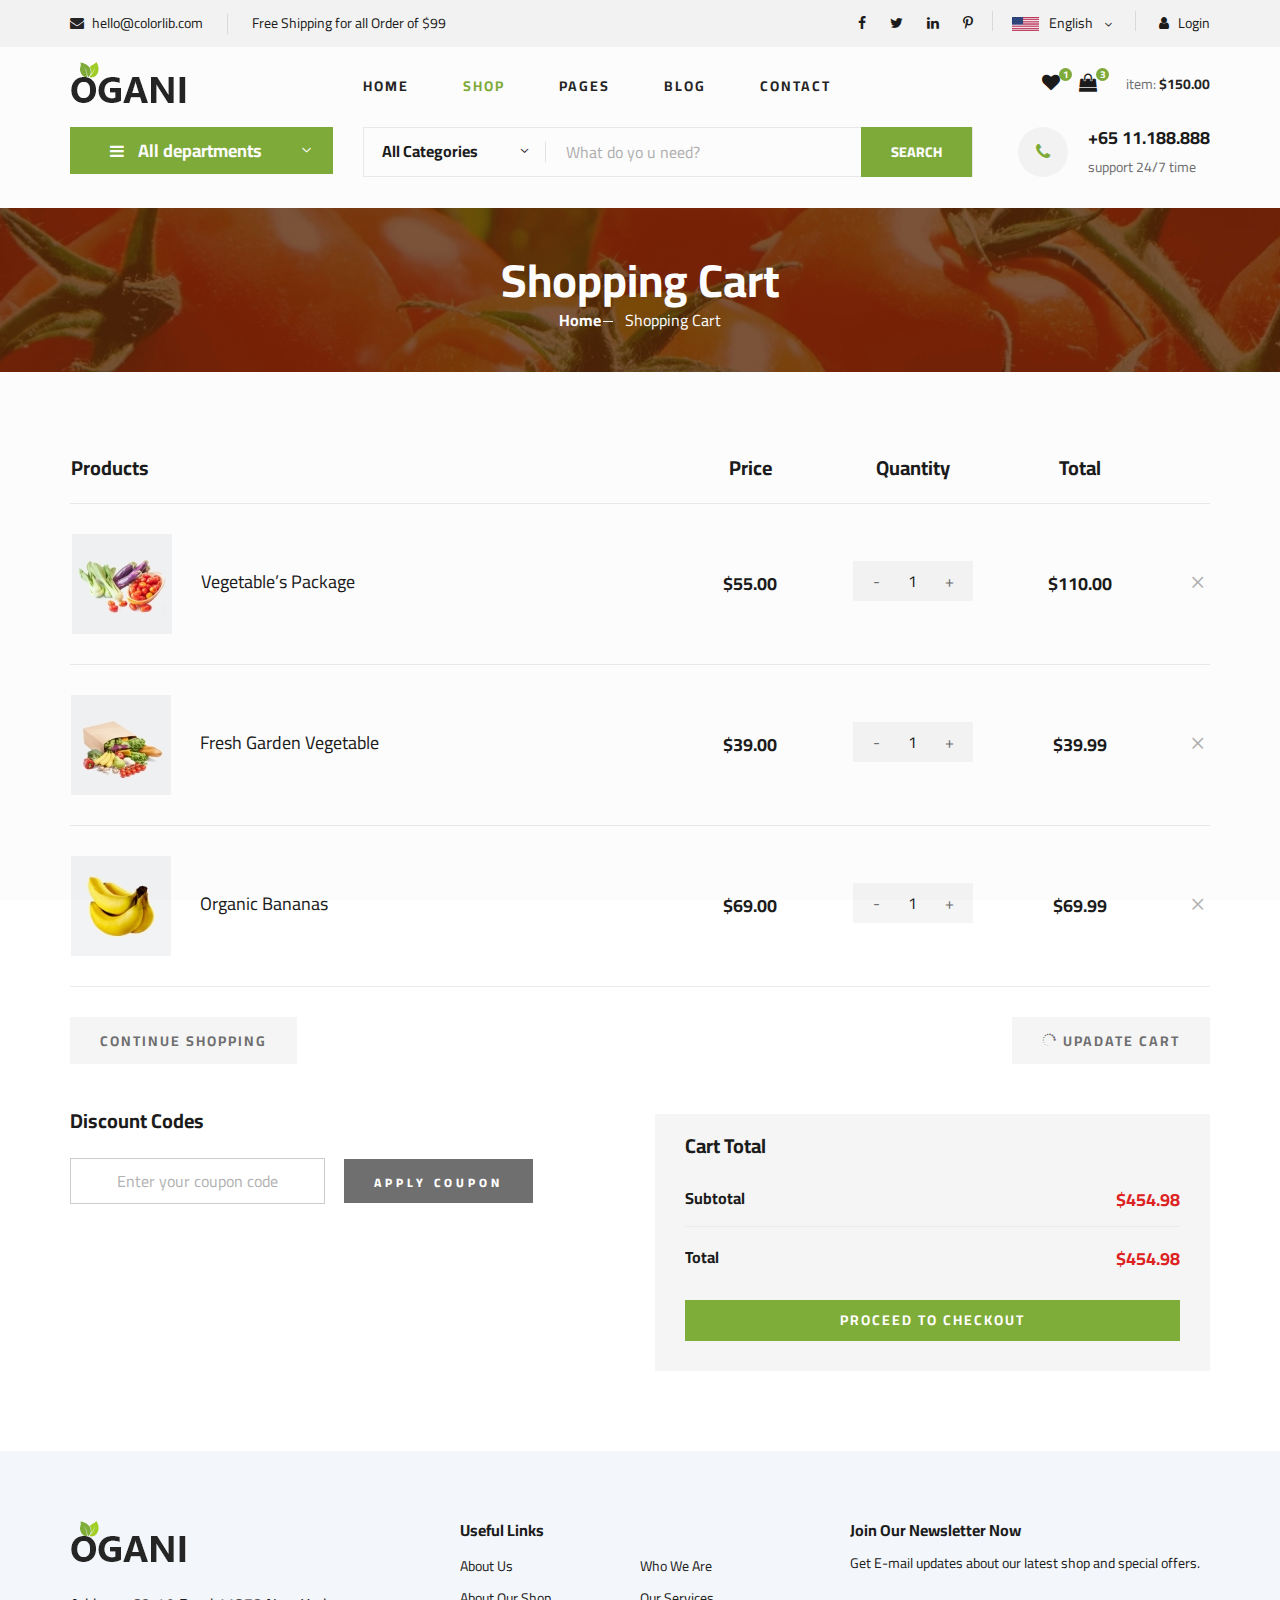
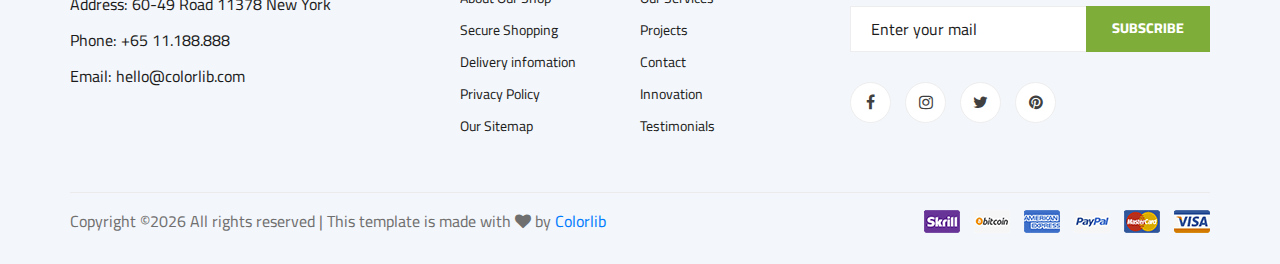
<file: shoping-cart.html>
<!DOCTYPE html>
<html lang="zxx">

<head>
    <meta charset="UTF-8">
    <meta name="description" content="Ogani Template">
    <meta name="keywords" content="Ogani, unica, creative, html">
    <meta name="viewport" content="width=device-width, initial-scale=1.0">
    <meta http-equiv="X-UA-Compatible" content="ie=edge">
    <title>Ogani | Template</title>

    <!-- Google Font -->
    <link href="https://fonts.googleapis.com/css2?family=Cairo:wght@200;300;400;600;900&display=swap" rel="stylesheet">

    <!-- Css Styles -->
    <link rel="stylesheet" href="css/bootstrap.min.css" type="text/css">
    <link rel="stylesheet" href="css/font-awesome.min.css" type="text/css">
    <link rel="stylesheet" href="css/elegant-icons.css" type="text/css">
    <link rel="stylesheet" href="css/nice-select.css" type="text/css">
    <link rel="stylesheet" href="css/jquery-ui.min.css" type="text/css">
    <link rel="stylesheet" href="css/owl.carousel.min.css" type="text/css">
    <link rel="stylesheet" href="css/slicknav.min.css" type="text/css">
    <link rel="stylesheet" href="css/style.css" type="text/css">
</head>

<body>
    <!-- Page Preloder -->
    <div id="preloder">
        <div class="loader"></div>
    </div>

    <!-- Humberger Begin -->
    <div class="humberger__menu__overlay"></div>
    <div class="humberger__menu__wrapper">
        <div class="humberger__menu__logo">
            <a href="#"><img src="img/logo.png" alt=""></a>
        </div>
        <div class="humberger__menu__cart">
            <ul>
                <li><a href="#"><i class="fa fa-heart"></i> <span>1</span></a></li>
                <li><a href="#"><i class="fa fa-shopping-bag"></i> <span>3</span></a></li>
            </ul>
            <div class="header__cart__price">item: <span>$150.00</span></div>
        </div>
        <div class="humberger__menu__widget">
            <div class="header__top__right__language">
                <img src="img/language.png" alt="">
                <div>English</div>
                <span class="arrow_carrot-down"></span>
                <ul>
                    <li><a href="#">Spanis</a></li>
                    <li><a href="#">English</a></li>
                </ul>
            </div>
            <div class="header__top__right__auth">
                <a href="#"><i class="fa fa-user"></i> Login</a>
            </div>
        </div>
        <nav class="humberger__menu__nav mobile-menu">
            <ul>
                <li class="active"><a href="./index.html">Home</a></li>
                <li><a href="./shop-grid.html">Shop</a></li>
                <li><a href="#">Pages</a>
                    <ul class="header__menu__dropdown">
                        <li><a href="./shop-details.html">Shop Details</a></li>
                        <li><a href="./shoping-cart.html">Shoping Cart</a></li>
                        <li><a href="./checkout.html">Check Out</a></li>
                        <li><a href="./blog-details.html">Blog Details</a></li>
                    </ul>
                </li>
                <li><a href="./blog.html">Blog</a></li>
                <li><a href="./contact.html">Contact</a></li>
            </ul>
        </nav>
        <div id="mobile-menu-wrap"></div>
        <div class="header__top__right__social">
            <a href="#"><i class="fa fa-facebook"></i></a>
            <a href="#"><i class="fa fa-twitter"></i></a>
            <a href="#"><i class="fa fa-linkedin"></i></a>
            <a href="#"><i class="fa fa-pinterest-p"></i></a>
        </div>
        <div class="humberger__menu__contact">
            <ul>
                <li><i class="fa fa-envelope"></i> hello@colorlib.com</li>
                <li>Free Shipping for all Order of $99</li>
            </ul>
        </div>
    </div>
    <!-- Humberger End -->

    <!-- Header Section Begin -->
    <header class="header">
        <div class="header__top">
            <div class="container">
                <div class="row">
                    <div class="col-lg-6">
                        <div class="header__top__left">
                            <ul>
                                <li><i class="fa fa-envelope"></i> hello@colorlib.com</li>
                                <li>Free Shipping for all Order of $99</li>
                            </ul>
                        </div>
                    </div>
                    <div class="col-lg-6">
                        <div class="header__top__right">
                            <div class="header__top__right__social">
                                <a href="#"><i class="fa fa-facebook"></i></a>
                                <a href="#"><i class="fa fa-twitter"></i></a>
                                <a href="#"><i class="fa fa-linkedin"></i></a>
                                <a href="#"><i class="fa fa-pinterest-p"></i></a>
                            </div>
                            <div class="header__top__right__language">
                                <img src="img/language.png" alt="">
                                <div>English</div>
                                <span class="arrow_carrot-down"></span>
                                <ul>
                                    <li><a href="#">Spanis</a></li>
                                    <li><a href="#">English</a></li>
                                </ul>
                            </div>
                            <div class="header__top__right__auth">
                                <a href="#"><i class="fa fa-user"></i> Login</a>
                            </div>
                        </div>
                    </div>
                </div>
            </div>
        </div>
        <div class="container">
            <div class="row">
                <div class="col-lg-3">
                    <div class="header__logo">
                        <a href="./index.html"><img src="img/logo.png" alt=""></a>
                    </div>
                </div>
                <div class="col-lg-6">
                    <nav class="header__menu">
                        <ul>
                            <li><a href="./index.html">Home</a></li>
                            <li class="active"><a href="./shop-grid.html">Shop</a></li>
                            <li><a href="#">Pages</a>
                                <ul class="header__menu__dropdown">
                                    <li><a href="./shop-details.html">Shop Details</a></li>
                                    <li><a href="./shoping-cart.html">Shoping Cart</a></li>
                                    <li><a href="./checkout.html">Check Out</a></li>
                                    <li><a href="./blog-details.html">Blog Details</a></li>
                                </ul>
                            </li>
                            <li><a href="./blog.html">Blog</a></li>
                            <li><a href="./contact.html">Contact</a></li>
                        </ul>
                    </nav>
                </div>
                <div class="col-lg-3">
                    <div class="header__cart">
                        <ul>
                            <li><a href="#"><i class="fa fa-heart"></i> <span>1</span></a></li>
                            <li><a href="#"><i class="fa fa-shopping-bag"></i> <span>3</span></a></li>
                        </ul>
                        <div class="header__cart__price">item: <span>$150.00</span></div>
                    </div>
                </div>
            </div>
            <div class="humberger__open">
                <i class="fa fa-bars"></i>
            </div>
        </div>
    </header>
    <!-- Header Section End -->

    <!-- Hero Section Begin -->
    <section class="hero hero-normal">
        <div class="container">
            <div class="row">
                <div class="col-lg-3">
                    <div class="hero__categories">
                        <div class="hero__categories__all">
                            <i class="fa fa-bars"></i>
                            <span>All departments</span>
                        </div>
                        <ul>
                            <li><a href="#">Fresh Meat</a></li>
                            <li><a href="#">Vegetables</a></li>
                            <li><a href="#">Fruit & Nut Gifts</a></li>
                            <li><a href="#">Fresh Berries</a></li>
                            <li><a href="#">Ocean Foods</a></li>
                            <li><a href="#">Butter & Eggs</a></li>
                            <li><a href="#">Fastfood</a></li>
                            <li><a href="#">Fresh Onion</a></li>
                            <li><a href="#">Papayaya & Crisps</a></li>
                            <li><a href="#">Oatmeal</a></li>
                            <li><a href="#">Fresh Bananas</a></li>
                        </ul>
                    </div>
                </div>
                <div class="col-lg-9">
                    <div class="hero__search">
                        <div class="hero__search__form">
                            <form action="#">
                                <div class="hero__search__categories">
                                    All Categories
                                    <span class="arrow_carrot-down"></span>
                                </div>
                                <input type="text" placeholder="What do yo u need?">
                                <button type="submit" class="site-btn">SEARCH</button>
                            </form>
                        </div>
                        <div class="hero__search__phone">
                            <div class="hero__search__phone__icon">
                                <i class="fa fa-phone"></i>
                            </div>
                            <div class="hero__search__phone__text">
                                <h5>+65 11.188.888</h5>
                                <span>support 24/7 time</span>
                            </div>
                        </div>
                    </div>
                </div>
            </div>
        </div>
    </section>
    <!-- Hero Section End -->

    <!-- Breadcrumb Section Begin -->
    <section class="breadcrumb-section set-bg" data-setbg="img/breadcrumb.jpg">
        <div class="container">
            <div class="row">
                <div class="col-lg-12 text-center">
                    <div class="breadcrumb__text">
                        <h2>Shopping Cart</h2>
                        <div class="breadcrumb__option">
                            <a href="./index.html">Home</a>
                            <span>Shopping Cart</span>
                        </div>
                    </div>
                </div>
            </div>
        </div>
    </section>
    <!-- Breadcrumb Section End -->

    <!-- Shoping Cart Section Begin -->
    <section class="shoping-cart spad">
        <div class="container">
            <div class="row">
                <div class="col-lg-12">
                    <div class="shoping__cart__table">
                        <table>
                            <thead>
                                <tr>
                                    <th class="shoping__product">Products</th>
                                    <th>Price</th>
                                    <th>Quantity</th>
                                    <th>Total</th>
                                    <th></th>
                                </tr>
                            </thead>
                            <tbody>
                                <tr>
                                    <td class="shoping__cart__item">
                                        <img src="img/cart/cart-1.jpg" alt="">
                                        <h5>Vegetable’s Package</h5>
                                    </td>
                                    <td class="shoping__cart__price">
                                        $55.00
                                    </td>
                                    <td class="shoping__cart__quantity">
                                        <div class="quantity">
                                            <div class="pro-qty">
                                                <input type="text" value="1">
                                            </div>
                                        </div>
                                    </td>
                                    <td class="shoping__cart__total">
                                        $110.00
                                    </td>
                                    <td class="shoping__cart__item__close">
                                        <span class="icon_close"></span>
                                    </td>
                                </tr>
                                <tr>
                                    <td class="shoping__cart__item">
                                        <img src="img/cart/cart-2.jpg" alt="">
                                        <h5>Fresh Garden Vegetable</h5>
                                    </td>
                                    <td class="shoping__cart__price">
                                        $39.00
                                    </td>
                                    <td class="shoping__cart__quantity">
                                        <div class="quantity">
                                            <div class="pro-qty">
                                                <input type="text" value="1">
                                            </div>
                                        </div>
                                    </td>
                                    <td class="shoping__cart__total">
                                        $39.99
                                    </td>
                                    <td class="shoping__cart__item__close">
                                        <span class="icon_close"></span>
                                    </td>
                                </tr>
                                <tr>
                                    <td class="shoping__cart__item">
                                        <img src="img/cart/cart-3.jpg" alt="">
                                        <h5>Organic Bananas</h5>
                                    </td>
                                    <td class="shoping__cart__price">
                                        $69.00
                                    </td>
                                    <td class="shoping__cart__quantity">
                                        <div class="quantity">
                                            <div class="pro-qty">
                                                <input type="text" value="1">
                                            </div>
                                        </div>
                                    </td>
                                    <td class="shoping__cart__total">
                                        $69.99
                                    </td>
                                    <td class="shoping__cart__item__close">
                                        <span class="icon_close"></span>
                                    </td>
                                </tr>
                            </tbody>
                        </table>
                    </div>
                </div>
            </div>
            <div class="row">
                <div class="col-lg-12">
                    <div class="shoping__cart__btns">
                        <a href="#" class="primary-btn cart-btn">CONTINUE SHOPPING</a>
                        <a href="#" class="primary-btn cart-btn cart-btn-right"><span class="icon_loading"></span>
                            Upadate Cart</a>
                    </div>
                </div>
                <div class="col-lg-6">
                    <div class="shoping__continue">
                        <div class="shoping__discount">
                            <h5>Discount Codes</h5>
                            <form action="#">
                                <input type="text" placeholder="Enter your coupon code">
                                <button type="submit" class="site-btn">APPLY COUPON</button>
                            </form>
                        </div>
                    </div>
                </div>
                <div class="col-lg-6">
                    <div class="shoping__checkout">
                        <h5>Cart Total</h5>
                        <ul>
                            <li>Subtotal <span>$454.98</span></li>
                            <li>Total <span>$454.98</span></li>
                        </ul>
                        <a href="#" class="primary-btn">PROCEED TO CHECKOUT</a>
                    </div>
                </div>
            </div>
        </div>
    </section>
    <!-- Shoping Cart Section End -->

    <!-- Footer Section Begin -->
    <footer class="footer spad">
        <div class="container">
            <div class="row">
                <div class="col-lg-3 col-md-6 col-sm-6">
                    <div class="footer__about">
                        <div class="footer__about__logo">
                            <a href="./index.html"><img src="img/logo.png" alt=""></a>
                        </div>
                        <ul>
                            <li>Address: 60-49 Road 11378 New York</li>
                            <li>Phone: +65 11.188.888</li>
                            <li>Email: hello@colorlib.com</li>
                        </ul>
                    </div>
                </div>
                <div class="col-lg-4 col-md-6 col-sm-6 offset-lg-1">
                    <div class="footer__widget">
                        <h6>Useful Links</h6>
                        <ul>
                            <li><a href="#">About Us</a></li>
                            <li><a href="#">About Our Shop</a></li>
                            <li><a href="#">Secure Shopping</a></li>
                            <li><a href="#">Delivery infomation</a></li>
                            <li><a href="#">Privacy Policy</a></li>
                            <li><a href="#">Our Sitemap</a></li>
                        </ul>
                        <ul>
                            <li><a href="#">Who We Are</a></li>
                            <li><a href="#">Our Services</a></li>
                            <li><a href="#">Projects</a></li>
                            <li><a href="#">Contact</a></li>
                            <li><a href="#">Innovation</a></li>
                            <li><a href="#">Testimonials</a></li>
                        </ul>
                    </div>
                </div>
                <div class="col-lg-4 col-md-12">
                    <div class="footer__widget">
                        <h6>Join Our Newsletter Now</h6>
                        <p>Get E-mail updates about our latest shop and special offers.</p>
                        <form action="#">
                            <input type="text" placeholder="Enter your mail">
                            <button type="submit" class="site-btn">Subscribe</button>
                        </form>
                        <div class="footer__widget__social">
                            <a href="#"><i class="fa fa-facebook"></i></a>
                            <a href="#"><i class="fa fa-instagram"></i></a>
                            <a href="#"><i class="fa fa-twitter"></i></a>
                            <a href="#"><i class="fa fa-pinterest"></i></a>
                        </div>
                    </div>
                </div>
            </div>
            <div class="row">
                <div class="col-lg-12">
                    <div class="footer__copyright">
                        <div class="footer__copyright__text"><p><!-- Link back to Colorlib can't be removed. Template is licensed under CC BY 3.0. -->
  Copyright &copy;<script>document.write(new Date().getFullYear());</script> All rights reserved | This template is made with <i class="fa fa-heart" aria-hidden="true"></i> by <a href="https://colorlib.com" target="_blank">Colorlib</a>
  <!-- Link back to Colorlib can't be removed. Template is licensed under CC BY 3.0. --></p></div>
                        <div class="footer__copyright__payment"><img src="img/payment-item.png" alt=""></div>
                    </div>
                </div>
            </div>
        </div>
    </footer>
    <!-- Footer Section End -->

    <!-- Js Plugins -->
    <script src="js/jquery-3.3.1.min.js"></script>
    <script src="js/bootstrap.min.js"></script>
    <script src="js/jquery.nice-select.min.js"></script>
    <script src="js/jquery-ui.min.js"></script>
    <script src="js/jquery.slicknav.js"></script>
    <script src="js/mixitup.min.js"></script>
    <script src="js/owl.carousel.min.js"></script>
    <script src="js/main.js"></script>


</body>

</html>
</file>
<file: css/elegant-icons.css>
@font-face {
	font-family: 'ElegantIcons';
	src:url('../fonts/ElegantIcons.eot');
	src:url('../fonts/ElegantIcons.eot?#iefix') format('embedded-opentype'),
		url('../fonts/ElegantIcons.woff') format('woff'),
		url('../fonts/ElegantIcons.ttf') format('truetype'),
		url('../fonts/ElegantIcons.svg#ElegantIcons') format('svg');
	font-weight: normal;
	font-style: normal;
}

/* Use the following CSS code if you want to use data attributes for inserting your icons */
[data-icon]:before {
	font-family: 'ElegantIcons';
	content: attr(data-icon);
	speak: none;
	font-weight: normal;
	font-variant: normal;
	text-transform: none;
	line-height: 1;
	-webkit-font-smoothing: antialiased;
	-moz-osx-font-smoothing: grayscale;
}

/* Use the following CSS code if you want to have a class per icon */
/*
Instead of a list of all class selectors,
you can use the generic selector below, but it's slower:
[class*="your-class-prefix"] {
*/
.arrow_up, .arrow_down, .arrow_left, .arrow_right, .arrow_left-up, .arrow_right-up, .arrow_right-down, .arrow_left-down, .arrow-up-down, .arrow_up-down_alt, .arrow_left-right_alt, .arrow_left-right, .arrow_expand_alt2, .arrow_expand_alt, .arrow_condense, .arrow_expand, .arrow_move, .arrow_carrot-up, .arrow_carrot-down, .arrow_carrot-left, .arrow_carrot-right, .arrow_carrot-2up, .arrow_carrot-2down, .arrow_carrot-2left, .arrow_carrot-2right, .arrow_carrot-up_alt2, .arrow_carrot-down_alt2, .arrow_carrot-left_alt2, .arrow_carrot-right_alt2, .arrow_carrot-2up_alt2, .arrow_carrot-2down_alt2, .arrow_carrot-2left_alt2, .arrow_carrot-2right_alt2, .arrow_triangle-up, .arrow_triangle-down, .arrow_triangle-left, .arrow_triangle-right, .arrow_triangle-up_alt2, .arrow_triangle-down_alt2, .arrow_triangle-left_alt2, .arrow_triangle-right_alt2, .arrow_back, .icon_minus-06, .icon_plus, .icon_close, .icon_check, .icon_minus_alt2, .icon_plus_alt2, .icon_close_alt2, .icon_check_alt2, .icon_zoom-out_alt, .icon_zoom-in_alt, .icon_search, .icon_box-empty, .icon_box-selected, .icon_minus-box, .icon_plus-box, .icon_box-checked, .icon_circle-empty, .icon_circle-slelected, .icon_stop_alt2, .icon_stop, .icon_pause_alt2, .icon_pause, .icon_menu, .icon_menu-square_alt2, .icon_menu-circle_alt2, .icon_ul, .icon_ol, .icon_adjust-horiz, .icon_adjust-vert, .icon_document_alt, .icon_documents_alt, .icon_pencil, .icon_pencil-edit_alt, .icon_pencil-edit, .icon_folder-alt, .icon_folder-open_alt, .icon_folder-add_alt, .icon_info_alt, .icon_error-oct_alt, .icon_error-circle_alt, .icon_error-triangle_alt, .icon_question_alt2, .icon_question, .icon_comment_alt, .icon_chat_alt, .icon_vol-mute_alt, .icon_volume-low_alt, .icon_volume-high_alt, .icon_quotations, .icon_quotations_alt2, .icon_clock_alt, .icon_lock_alt, .icon_lock-open_alt, .icon_key_alt, .icon_cloud_alt, .icon_cloud-upload_alt, .icon_cloud-download_alt, .icon_image, .icon_images, .icon_lightbulb_alt, .icon_gift_alt, .icon_house_alt, .icon_genius, .icon_mobile, .icon_tablet, .icon_laptop, .icon_desktop, .icon_camera_alt, .icon_mail_alt, .icon_cone_alt, .icon_ribbon_alt, .icon_bag_alt, .icon_creditcard, .icon_cart_alt, .icon_paperclip, .icon_tag_alt, .icon_tags_alt, .icon_trash_alt, .icon_cursor_alt, .icon_mic_alt, .icon_compass_alt, .icon_pin_alt, .icon_pushpin_alt, .icon_map_alt, .icon_drawer_alt, .icon_toolbox_alt, .icon_book_alt, .icon_calendar, .icon_film, .icon_table, .icon_contacts_alt, .icon_headphones, .icon_lifesaver, .icon_piechart, .icon_refresh, .icon_link_alt, .icon_link, .icon_loading, .icon_blocked, .icon_archive_alt, .icon_heart_alt, .icon_star_alt, .icon_star-half_alt, .icon_star, .icon_star-half, .icon_tools, .icon_tool, .icon_cog, .icon_cogs, .arrow_up_alt, .arrow_down_alt, .arrow_left_alt, .arrow_right_alt, .arrow_left-up_alt, .arrow_right-up_alt, .arrow_right-down_alt, .arrow_left-down_alt, .arrow_condense_alt, .arrow_expand_alt3, .arrow_carrot_up_alt, .arrow_carrot-down_alt, .arrow_carrot-left_alt, .arrow_carrot-right_alt, .arrow_carrot-2up_alt, .arrow_carrot-2dwnn_alt, .arrow_carrot-2left_alt, .arrow_carrot-2right_alt, .arrow_triangle-up_alt, .arrow_triangle-down_alt, .arrow_triangle-left_alt, .arrow_triangle-right_alt, .icon_minus_alt, .icon_plus_alt, .icon_close_alt, .icon_check_alt, .icon_zoom-out, .icon_zoom-in, .icon_stop_alt, .icon_menu-square_alt, .icon_menu-circle_alt, .icon_document, .icon_documents, .icon_pencil_alt, .icon_folder, .icon_folder-open, .icon_folder-add, .icon_folder_upload, .icon_folder_download, .icon_info, .icon_error-circle, .icon_error-oct, .icon_error-triangle, .icon_question_alt, .icon_comment, .icon_chat, .icon_vol-mute, .icon_volume-low, .icon_volume-high, .icon_quotations_alt, .icon_clock, .icon_lock, .icon_lock-open, .icon_key, .icon_cloud, .icon_cloud-upload, .icon_cloud-download, .icon_lightbulb, .icon_gift, .icon_house, .icon_camera, .icon_mail, .icon_cone, .icon_ribbon, .icon_bag, .icon_cart, .icon_tag, .icon_tags, .icon_trash, .icon_cursor, .icon_mic, .icon_compass, .icon_pin, .icon_pushpin, .icon_map, .icon_drawer, .icon_toolbox, .icon_book, .icon_contacts, .icon_archive, .icon_heart, .icon_profile, .icon_group, .icon_grid-2x2, .icon_grid-3x3, .icon_music, .icon_pause_alt, .icon_phone, .icon_upload, .icon_download, .social_facebook, .social_twitter, .social_pinterest, .social_googleplus, .social_tumblr, .social_tumbleupon, .social_wordpress, .social_instagram, .social_dribbble, .social_vimeo, .social_linkedin, .social_rss, .social_deviantart, .social_share, .social_myspace, .social_skype, .social_youtube, .social_picassa, .social_googledrive, .social_flickr, .social_blogger, .social_spotify, .social_delicious, .social_facebook_circle, .social_twitter_circle, .social_pinterest_circle, .social_googleplus_circle, .social_tumblr_circle, .social_stumbleupon_circle, .social_wordpress_circle, .social_instagram_circle, .social_dribbble_circle, .social_vimeo_circle, .social_linkedin_circle, .social_rss_circle, .social_deviantart_circle, .social_share_circle, .social_myspace_circle, .social_skype_circle, .social_youtube_circle, .social_picassa_circle, .social_googledrive_alt2, .social_flickr_circle, .social_blogger_circle, .social_spotify_circle, .social_delicious_circle, .social_facebook_square, .social_twitter_square, .social_pinterest_square, .social_googleplus_square, .social_tumblr_square, .social_stumbleupon_square, .social_wordpress_square, .social_instagram_square, .social_dribbble_square, .social_vimeo_square, .social_linkedin_square, .social_rss_square, .social_deviantart_square, .social_share_square, .social_myspace_square, .social_skype_square, .social_youtube_square, .social_picassa_square, .social_googledrive_square, .social_flickr_square, .social_blogger_square, .social_spotify_square, .social_delicious_square, .icon_printer, .icon_calulator, .icon_building, .icon_floppy, .icon_drive, .icon_search-2, .icon_id, .icon_id-2, .icon_puzzle, .icon_like, .icon_dislike, .icon_mug, .icon_currency, .icon_wallet, .icon_pens, .icon_easel, .icon_flowchart, .icon_datareport, .icon_briefcase, .icon_shield, .icon_percent, .icon_globe, .icon_globe-2, .icon_target, .icon_hourglass, .icon_balance, .icon_rook, .icon_printer-alt, .icon_calculator_alt, .icon_building_alt, .icon_floppy_alt, .icon_drive_alt, .icon_search_alt, .icon_id_alt, .icon_id-2_alt, .icon_puzzle_alt, .icon_like_alt, .icon_dislike_alt, .icon_mug_alt, .icon_currency_alt, .icon_wallet_alt, .icon_pens_alt, .icon_easel_alt, .icon_flowchart_alt, .icon_datareport_alt, .icon_briefcase_alt, .icon_shield_alt, .icon_percent_alt, .icon_globe_alt, .icon_clipboard {
	font-family: 'ElegantIcons';
	speak: none;
	font-style: normal;
	font-weight: normal;
	font-variant: normal;
	text-transform: none;
	line-height: 1;
	-webkit-font-smoothing: antialiased;
}
.arrow_up:before {
	content: "\21";
}
.arrow_down:before {
	content: "\22";
}
.arrow_left:before {
	content: "\23";
}
.arrow_right:before {
	content: "\24";
}
.arrow_left-up:before {
	content: "\25";
}
.arrow_right-up:before {
	content: "\26";
}
.arrow_right-down:before {
	content: "\27";
}
.arrow_left-down:before {
	content: "\28";
}
.arrow-up-down:before {
	content: "\29";
}
.arrow_up-down_alt:before {
	content: "\2a";
}
.arrow_left-right_alt:before {
	content: "\2b";
}
.arrow_left-right:before {
	content: "\2c";
}
.arrow_expand_alt2:before {
	content: "\2d";
}
.arrow_expand_alt:before {
	content: "\2e";
}
.arrow_condense:before {
	content: "\2f";
}
.arrow_expand:before {
	content: "\30";
}
.arrow_move:before {
	content: "\31";
}
.arrow_carrot-up:before {
	content: "\32";
}
.arrow_carrot-down:before {
	content: "\33";
}
.arrow_carrot-left:before {
	content: "\34";
}
.arrow_carrot-right:before {
	content: "\35";
}
.arrow_carrot-2up:before {
	content: "\36";
}
.arrow_carrot-2down:before {
	content: "\37";
}
.arrow_carrot-2left:before {
	content: "\38";
}
.arrow_carrot-2right:before {
	content: "\39";
}
.arrow_carrot-up_alt2:before {
	content: "\3a";
}
.arrow_carrot-down_alt2:before {
	content: "\3b";
}
.arrow_carrot-left_alt2:before {
	content: "\3c";
}
.arrow_carrot-right_alt2:before {
	content: "\3d";
}
.arrow_carrot-2up_alt2:before {
	content: "\3e";
}
.arrow_carrot-2down_alt2:before {
	content: "\3f";
}
.arrow_carrot-2left_alt2:before {
	content: "\40";
}
.arrow_carrot-2right_alt2:before {
	content: "\41";
}
.arrow_triangle-up:before {
	content: "\42";
}
.arrow_triangle-down:before {
	content: "\43";
}
.arrow_triangle-left:before {
	content: "\44";
}
.arrow_triangle-right:before {
	content: "\45";
}
.arrow_triangle-up_alt2:before {
	content: "\46";
}
.arrow_triangle-down_alt2:before {
	content: "\47";
}
.arrow_triangle-left_alt2:before {
	content: "\48";
}
.arrow_triangle-right_alt2:before {
	content: "\49";
}
.arrow_back:before {
	content: "\4a";
}
.icon_minus-06:before {
	content: "\4b";
}
.icon_plus:before {
	content: "\4c";
}
.icon_close:before {
	content: "\4d";
}
.icon_check:before {
	content: "\4e";
}
.icon_minus_alt2:before {
	content: "\4f";
}
.icon_plus_alt2:before {
	content: "\50";
}
.icon_close_alt2:before {
	content: "\51";
}
.icon_check_alt2:before {
	content: "\52";
}
.icon_zoom-out_alt:before {
	content: "\53";
}
.icon_zoom-in_alt:before {
	content: "\54";
}
.icon_search:before {
	content: "\55";
}
.icon_box-empty:before {
	content: "\56";
}
.icon_box-selected:before {
	content: "\57";
}
.icon_minus-box:before {
	content: "\58";
}
.icon_plus-box:before {
	content: "\59";
}
.icon_box-checked:before {
	content: "\5a";
}
.icon_circle-empty:before {
	content: "\5b";
}
.icon_circle-slelected:before {
	content: "\5c";
}
.icon_stop_alt2:before {
	content: "\5d";
}
.icon_stop:before {
	content: "\5e";
}
.icon_pause_alt2:before {
	content: "\5f";
}
.icon_pause:before {
	content: "\60";
}
.icon_menu:before {
	content: "\61";
}
.icon_menu-square_alt2:before {
	content: "\62";
}
.icon_menu-circle_alt2:before {
	content: "\63";
}
.icon_ul:before {
	content: "\64";
}
.icon_ol:before {
	content: "\65";
}
.icon_adjust-horiz:before {
	content: "\66";
}
.icon_adjust-vert:before {
	content: "\67";
}
.icon_document_alt:before {
	content: "\68";
}
.icon_documents_alt:before {
	content: "\69";
}
.icon_pencil:before {
	content: "\6a";
}
.icon_pencil-edit_alt:before {
	content: "\6b";
}
.icon_pencil-edit:before {
	content: "\6c";
}
.icon_folder-alt:before {
	content: "\6d";
}
.icon_folder-open_alt:before {
	content: "\6e";
}
.icon_folder-add_alt:before {
	content: "\6f";
}
.icon_info_alt:before {
	content: "\70";
}
.icon_error-oct_alt:before {
	content: "\71";
}
.icon_error-circle_alt:before {
	content: "\72";
}
.icon_error-triangle_alt:before {
	content: "\73";
}
.icon_question_alt2:before {
	content: "\74";
}
.icon_question:before {
	content: "\75";
}
.icon_comment_alt:before {
	content: "\76";
}
.icon_chat_alt:before {
	content: "\77";
}
.icon_vol-mute_alt:before {
	content: "\78";
}
.icon_volume-low_alt:before {
	content: "\79";
}
.icon_volume-high_alt:before {
	content: "\7a";
}
.icon_quotations:before {
	content: "\7b";
}
.icon_quotations_alt2:before {
	content: "\7c";
}
.icon_clock_alt:before {
	content: "\7d";
}
.icon_lock_alt:before {
	content: "\7e";
}
.icon_lock-open_alt:before {
	content: "\e000";
}
.icon_key_alt:before {
	content: "\e001";
}
.icon_cloud_alt:before {
	content: "\e002";
}
.icon_cloud-upload_alt:before {
	content: "\e003";
}
.icon_cloud-download_alt:before {
	content: "\e004";
}
.icon_image:before {
	content: "\e005";
}
.icon_images:before {
	content: "\e006";
}
.icon_lightbulb_alt:before {
	content: "\e007";
}
.icon_gift_alt:before {
	content: "\e008";
}
.icon_house_alt:before {
	content: "\e009";
}
.icon_genius:before {
	content: "\e00a";
}
.icon_mobile:before {
	content: "\e00b";
}
.icon_tablet:before {
	content: "\e00c";
}
.icon_laptop:before {
	content: "\e00d";
}
.icon_desktop:before {
	content: "\e00e";
}
.icon_camera_alt:before {
	content: "\e00f";
}
.icon_mail_alt:before {
	content: "\e010";
}
.icon_cone_alt:before {
	content: "\e011";
}
.icon_ribbon_alt:before {
	content: "\e012";
}
.icon_bag_alt:before {
	content: "\e013";
}
.icon_creditcard:before {
	content: "\e014";
}
.icon_cart_alt:before {
	content: "\e015";
}
.icon_paperclip:before {
	content: "\e016";
}
.icon_tag_alt:before {
	content: "\e017";
}
.icon_tags_alt:before {
	content: "\e018";
}
.icon_trash_alt:before {
	content: "\e019";
}
.icon_cursor_alt:before {
	content: "\e01a";
}
.icon_mic_alt:before {
	content: "\e01b";
}
.icon_compass_alt:before {
	content: "\e01c";
}
.icon_pin_alt:before {
	content: "\e01d";
}
.icon_pushpin_alt:before {
	content: "\e01e";
}
.icon_map_alt:before {
	content: "\e01f";
}
.icon_drawer_alt:before {
	content: "\e020";
}
.icon_toolbox_alt:before {
	content: "\e021";
}
.icon_book_alt:before {
	content: "\e022";
}
.icon_calendar:before {
	content: "\e023";
}
.icon_film:before {
	content: "\e024";
}
.icon_table:before {
	content: "\e025";
}
.icon_contacts_alt:before {
	content: "\e026";
}
.icon_headphones:before {
	content: "\e027";
}
.icon_lifesaver:before {
	content: "\e028";
}
.icon_piechart:before {
	content: "\e029";
}
.icon_refresh:before {
	content: "\e02a";
}
.icon_link_alt:before {
	content: "\e02b";
}
.icon_link:before {
	content: "\e02c";
}
.icon_loading:before {
	content: "\e02d";
}
.icon_blocked:before {
	content: "\e02e";
}
.icon_archive_alt:before {
	content: "\e02f";
}
.icon_heart_alt:before {
	content: "\e030";
}
.icon_star_alt:before {
	content: "\e031";
}
.icon_star-half_alt:before {
	content: "\e032";
}
.icon_star:before {
	content: "\e033";
}
.icon_star-half:before {
	content: "\e034";
}
.icon_tools:before {
	content: "\e035";
}
.icon_tool:before {
	content: "\e036";
}
.icon_cog:before {
	content: "\e037";
}
.icon_cogs:before {
	content: "\e038";
}
.arrow_up_alt:before {
	content: "\e039";
}
.arrow_down_alt:before {
	content: "\e03a";
}
.arrow_left_alt:before {
	content: "\e03b";
}
.arrow_right_alt:before {
	content: "\e03c";
}
.arrow_left-up_alt:before {
	content: "\e03d";
}
.arrow_right-up_alt:before {
	content: "\e03e";
}
.arrow_right-down_alt:before {
	content: "\e03f";
}
.arrow_left-down_alt:before {
	content: "\e040";
}
.arrow_condense_alt:before {
	content: "\e041";
}
.arrow_expand_alt3:before {
	content: "\e042";
}
.arrow_carrot_up_alt:before {
	content: "\e043";
}
.arrow_carrot-down_alt:before {
	content: "\e044";
}
.arrow_carrot-left_alt:before {
	content: "\e045";
}
.arrow_carrot-right_alt:before {
	content: "\e046";
}
.arrow_carrot-2up_alt:before {
	content: "\e047";
}
.arrow_carrot-2dwnn_alt:before {
	content: "\e048";
}
.arrow_carrot-2left_alt:before {
	content: "\e049";
}
.arrow_carrot-2right_alt:before {
	content: "\e04a";
}
.arrow_triangle-up_alt:before {
	content: "\e04b";
}
.arrow_triangle-down_alt:before {
	content: "\e04c";
}
.arrow_triangle-left_alt:before {
	content: "\e04d";
}
.arrow_triangle-right_alt:before {
	content: "\e04e";
}
.icon_minus_alt:before {
	content: "\e04f";
}
.icon_plus_alt:before {
	content: "\e050";
}
.icon_close_alt:before {
	content: "\e051";
}
.icon_check_alt:before {
	content: "\e052";
}
.icon_zoom-out:before {
	content: "\e053";
}
.icon_zoom-in:before {
	content: "\e054";
}
.icon_stop_alt:before {
	content: "\e055";
}
.icon_menu-square_alt:before {
	content: "\e056";
}
.icon_menu-circle_alt:before {
	content: "\e057";
}
.icon_document:before {
	content: "\e058";
}
.icon_documents:before {
	content: "\e059";
}
.icon_pencil_alt:before {
	content: "\e05a";
}
.icon_folder:before {
	content: "\e05b";
}
.icon_folder-open:before {
	content: "\e05c";
}
.icon_folder-add:before {
	content: "\e05d";
}
.icon_folder_upload:before {
	content: "\e05e";
}
.icon_folder_download:before {
	content: "\e05f";
}
.icon_info:before {
	content: "\e060";
}
.icon_error-circle:before {
	content: "\e061";
}
.icon_error-oct:before {
	content: "\e062";
}
.icon_error-triangle:before {
	content: "\e063";
}
.icon_question_alt:before {
	content: "\e064";
}
.icon_comment:before {
	content: "\e065";
}
.icon_chat:before {
	content: "\e066";
}
.icon_vol-mute:before {
	content: "\e067";
}
.icon_volume-low:before {
	content: "\e068";
}
.icon_volume-high:before {
	content: "\e069";
}
.icon_quotations_alt:before {
	content: "\e06a";
}
.icon_clock:before {
	content: "\e06b";
}
.icon_lock:before {
	content: "\e06c";
}
.icon_lock-open:before {
	content: "\e06d";
}
.icon_key:before {
	content: "\e06e";
}
.icon_cloud:before {
	content: "\e06f";
}
.icon_cloud-upload:before {
	content: "\e070";
}
.icon_cloud-download:before {
	content: "\e071";
}
.icon_lightbulb:before {
	content: "\e072";
}
.icon_gift:before {
	content: "\e073";
}
.icon_house:before {
	content: "\e074";
}
.icon_camera:before {
	content: "\e075";
}
.icon_mail:before {
	content: "\e076";
}
.icon_cone:before {
	content: "\e077";
}
.icon_ribbon:before {
	content: "\e078";
}
.icon_bag:before {
	content: "\e079";
}
.icon_cart:before {
	content: "\e07a";
}
.icon_tag:before {
	content: "\e07b";
}
.icon_tags:before {
	content: "\e07c";
}
.icon_trash:before {
	content: "\e07d";
}
.icon_cursor:before {
	content: "\e07e";
}
.icon_mic:before {
	content: "\e07f";
}
.icon_compass:before {
	content: "\e080";
}
.icon_pin:before {
	content: "\e081";
}
.icon_pushpin:before {
	content: "\e082";
}
.icon_map:before {
	content: "\e083";
}
.icon_drawer:before {
	content: "\e084";
}
.icon_toolbox:before {
	content: "\e085";
}
.icon_book:before {
	content: "\e086";
}
.icon_contacts:before {
	content: "\e087";
}
.icon_archive:before {
	content: "\e088";
}
.icon_heart:before {
	content: "\e089";
}
.icon_profile:before {
	content: "\e08a";
}
.icon_group:before {
	content: "\e08b";
}
.icon_grid-2x2:before {
	content: "\e08c";
}
.icon_grid-3x3:before {
	content: "\e08d";
}
.icon_music:before {
	content: "\e08e";
}
.icon_pause_alt:before {
	content: "\e08f";
}
.icon_phone:before {
	content: "\e090";
}
.icon_upload:before {
	content: "\e091";
}
.icon_download:before {
	content: "\e092";
}
.social_facebook:before {
	content: "\e093";
}
.social_twitter:before {
	content: "\e094";
}
.social_pinterest:before {
	content: "\e095";
}
.social_googleplus:before {
	content: "\e096";
}
.social_tumblr:before {
	content: "\e097";
}
.social_tumbleupon:before {
	content: "\e098";
}
.social_wordpress:before {
	content: "\e099";
}
.social_instagram:before {
	content: "\e09a";
}
.social_dribbble:before {
	content: "\e09b";
}
.social_vimeo:before {
	content: "\e09c";
}
.social_linkedin:before {
	content: "\e09d";
}
.social_rss:before {
	content: "\e09e";
}
.social_deviantart:before {
	content: "\e09f";
}
.social_share:before {
	content: "\e0a0";
}
.social_myspace:before {
	content: "\e0a1";
}
.social_skype:before {
	content: "\e0a2";
}
.social_youtube:before {
	content: "\e0a3";
}
.social_picassa:before {
	content: "\e0a4";
}
.social_googledrive:before {
	content: "\e0a5";
}
.social_flickr:before {
	content: "\e0a6";
}
.social_blogger:before {
	content: "\e0a7";
}
.social_spotify:before {
	content: "\e0a8";
}
.social_delicious:before {
	content: "\e0a9";
}
.social_facebook_circle:before {
	content: "\e0aa";
}
.social_twitter_circle:before {
	content: "\e0ab";
}
.social_pinterest_circle:before {
	content: "\e0ac";
}
.social_googleplus_circle:before {
	content: "\e0ad";
}
.social_tumblr_circle:before {
	content: "\e0ae";
}
.social_stumbleupon_circle:before {
	content: "\e0af";
}
.social_wordpress_circle:before {
	content: "\e0b0";
}
.social_instagram_circle:before {
	content: "\e0b1";
}
.social_dribbble_circle:before {
	content: "\e0b2";
}
.social_vimeo_circle:before {
	content: "\e0b3";
}
.social_linkedin_circle:before {
	content: "\e0b4";
}
.social_rss_circle:before {
	content: "\e0b5";
}
.social_deviantart_circle:before {
	content: "\e0b6";
}
.social_share_circle:before {
	content: "\e0b7";
}
.social_myspace_circle:before {
	content: "\e0b8";
}
.social_skype_circle:before {
	content: "\e0b9";
}
.social_youtube_circle:before {
	content: "\e0ba";
}
.social_picassa_circle:before {
	content: "\e0bb";
}
.social_googledrive_alt2:before {
	content: "\e0bc";
}
.social_flickr_circle:before {
	content: "\e0bd";
}
.social_blogger_circle:before {
	content: "\e0be";
}
.social_spotify_circle:before {
	content: "\e0bf";
}
.social_delicious_circle:before {
	content: "\e0c0";
}
.social_facebook_square:before {
	content: "\e0c1";
}
.social_twitter_square:before {
	content: "\e0c2";
}
.social_pinterest_square:before {
	content: "\e0c3";
}
.social_googleplus_square:before {
	content: "\e0c4";
}
.social_tumblr_square:before {
	content: "\e0c5";
}
.social_stumbleupon_square:before {
	content: "\e0c6";
}
.social_wordpress_square:before {
	content: "\e0c7";
}
.social_instagram_square:before {
	content: "\e0c8";
}
.social_dribbble_square:before {
	content: "\e0c9";
}
.social_vimeo_square:before {
	content: "\e0ca";
}
.social_linkedin_square:before {
	content: "\e0cb";
}
.social_rss_square:before {
	content: "\e0cc";
}
.social_deviantart_square:before {
	content: "\e0cd";
}
.social_share_square:before {
	content: "\e0ce";
}
.social_myspace_square:before {
	content: "\e0cf";
}
.social_skype_square:before {
	content: "\e0d0";
}
.social_youtube_square:before {
	content: "\e0d1";
}
.social_picassa_square:before {
	content: "\e0d2";
}
.social_googledrive_square:before {
	content: "\e0d3";
}
.social_flickr_square:before {
	content: "\e0d4";
}
.social_blogger_square:before {
	content: "\e0d5";
}
.social_spotify_square:before {
	content: "\e0d6";
}
.social_delicious_square:before {
	content: "\e0d7";
}
.icon_printer:before {
	content: "\e103";
}
.icon_calulator:before {
	content: "\e0ee";
}
.icon_building:before {
	content: "\e0ef";
}
.icon_floppy:before {
	content: "\e0e8";
}
.icon_drive:before {
	content: "\e0ea";
}
.icon_search-2:before {
	content: "\e101";
}
.icon_id:before {
	content: "\e107";
}
.icon_id-2:before {
	content: "\e108";
}
.icon_puzzle:before {
	content: "\e102";
}
.icon_like:before {
	content: "\e106";
}
.icon_dislike:before {
	content: "\e0eb";
}
.icon_mug:before {
	content: "\e105";
}
.icon_currency:before {
	content: "\e0ed";
}
.icon_wallet:before {
	content: "\e100";
}
.icon_pens:before {
	content: "\e104";
}
.icon_easel:before {
	content: "\e0e9";
}
.icon_flowchart:before {
	content: "\e109";
}
.icon_datareport:before {
	content: "\e0ec";
}
.icon_briefcase:before {
	content: "\e0fe";
}
.icon_shield:before {
	content: "\e0f6";
}
.icon_percent:before {
	content: "\e0fb";
}
.icon_globe:before {
	content: "\e0e2";
}
.icon_globe-2:before {
	content: "\e0e3";
}
.icon_target:before {
	content: "\e0f5";
}
.icon_hourglass:before {
	content: "\e0e1";
}
.icon_balance:before {
	content: "\e0ff";
}
.icon_rook:before {
	content: "\e0f8";
}
.icon_printer-alt:before {
	content: "\e0fa";
}
.icon_calculator_alt:before {
	content: "\e0e7";
}
.icon_building_alt:before {
	content: "\e0fd";
}
.icon_floppy_alt:before {
	content: "\e0e4";
}
.icon_drive_alt:before {
	content: "\e0e5";
}
.icon_search_alt:before {
	content: "\e0f7";
}
.icon_id_alt:before {
	content: "\e0e0";
}
.icon_id-2_alt:before {
	content: "\e0fc";
}
.icon_puzzle_alt:before {
	content: "\e0f9";
}
.icon_like_alt:before {
	content: "\e0dd";
}
.icon_dislike_alt:before {
	content: "\e0f1";
}
.icon_mug_alt:before {
	content: "\e0dc";
}
.icon_currency_alt:before {
	content: "\e0f3";
}
.icon_wallet_alt:before {
	content: "\e0d8";
}
.icon_pens_alt:before {
	content: "\e0db";
}
.icon_easel_alt:before {
	content: "\e0f0";
}
.icon_flowchart_alt:before {
	content: "\e0df";
}
.icon_datareport_alt:before {
	content: "\e0f2";
}
.icon_briefcase_alt:before {
	content: "\e0f4";
}
.icon_shield_alt:before {
	content: "\e0d9";
}
.icon_percent_alt:before {
	content: "\e0da";
}
.icon_globe_alt:before {
	content: "\e0de";
}
.icon_clipboard:before {
	content: "\e0e6";
}


	.glyph {
		float: left;
		text-align: center;
		padding: .75em;
		margin: .4em 1.5em .75em 0;
		width: 6em;
text-shadow: none;
	}
        .glyph_big {
        font-size: 128px;
        color: #59c5dc;
        float: left;
        margin-right: 20px;
        }

        .glyph div { padding-bottom: 10px;}

	.glyph input {
		font-family: consolas, monospace;
		font-size: 12px;
		width: 100%;
		text-align: center;
		border: 0;
		box-shadow: 0 0 0 1px #ccc;
		padding: .2em;
                -moz-border-radius: 5px;
                -webkit-border-radius: 5px;
	}
	.centered {
		margin-left: auto;
		margin-right: auto;
	}
	.glyph .fs1 {
		font-size: 2em;
	}
</file>
<file: css/nice-select.css>
.nice-select {
  -webkit-tap-highlight-color: transparent;
  background-color: #fff;
  border-radius: 5px;
  border: solid 1px #e8e8e8;
  box-sizing: border-box;
  clear: both;
  cursor: pointer;
  display: block;
  float: left;
  font-family: inherit;
  font-size: 14px;
  font-weight: normal;
  height: 42px;
  line-height: 40px;
  outline: none;
  padding-left: 18px;
  padding-right: 30px;
  position: relative;
  text-align: left !important;
  -webkit-transition: all 0.2s ease-in-out;
  transition: all 0.2s ease-in-out;
  -webkit-user-select: none;
     -moz-user-select: none;
      -ms-user-select: none;
          user-select: none;
  white-space: nowrap;
  width: auto; }
  .nice-select:hover {
    border-color: #dbdbdb; }
  .nice-select:active, .nice-select.open, .nice-select:focus {
    border-color: #999; }
  .nice-select:after {
    border-bottom: 2px solid #999;
    border-right: 2px solid #999;
    content: '';
    display: block;
    height: 5px;
    margin-top: -4px;
    pointer-events: none;
    position: absolute;
    right: 12px;
    top: 50%;
    -webkit-transform-origin: 66% 66%;
        -ms-transform-origin: 66% 66%;
            transform-origin: 66% 66%;
    -webkit-transform: rotate(45deg);
        -ms-transform: rotate(45deg);
            transform: rotate(45deg);
    -webkit-transition: all 0.15s ease-in-out;
    transition: all 0.15s ease-in-out;
    width: 5px; }
  .nice-select.open:after {
    -webkit-transform: rotate(-135deg);
        -ms-transform: rotate(-135deg);
            transform: rotate(-135deg); }
  .nice-select.open .list {
    opacity: 1;
    pointer-events: auto;
    -webkit-transform: scale(1) translateY(0);
        -ms-transform: scale(1) translateY(0);
            transform: scale(1) translateY(0); }
  .nice-select.disabled {
    border-color: #ededed;
    color: #999;
    pointer-events: none; }
    .nice-select.disabled:after {
      border-color: #cccccc; }
  .nice-select.wide {
    width: 100%; }
    .nice-select.wide .list {
      left: 0 !important;
      right: 0 !important; }
  .nice-select.right {
    float: right; }
    .nice-select.right .list {
      left: auto;
      right: 0; }
  .nice-select.small {
    font-size: 12px;
    height: 36px;
    line-height: 34px; }
    .nice-select.small:after {
      height: 4px;
      width: 4px; }
    .nice-select.small .option {
      line-height: 34px;
      min-height: 34px; }
  .nice-select .list {
    background-color: #fff;
    border-radius: 5px;
    box-shadow: 0 0 0 1px rgba(68, 68, 68, 0.11);
    box-sizing: border-box;
    margin-top: 4px;
    opacity: 0;
    overflow: hidden;
    padding: 0;
    pointer-events: none;
    position: absolute;
    top: 100%;
    left: 0;
    -webkit-transform-origin: 50% 0;
        -ms-transform-origin: 50% 0;
            transform-origin: 50% 0;
    -webkit-transform: scale(0.75) translateY(-21px);
        -ms-transform: scale(0.75) translateY(-21px);
            transform: scale(0.75) translateY(-21px);
    -webkit-transition: all 0.2s cubic-bezier(0.5, 0, 0, 1.25), opacity 0.15s ease-out;
    transition: all 0.2s cubic-bezier(0.5, 0, 0, 1.25), opacity 0.15s ease-out;
    z-index: 9; }
    .nice-select .list:hover .option:not(:hover) {
      background-color: transparent !important; }
  .nice-select .option {
    cursor: pointer;
    font-weight: 400;
    line-height: 40px;
    list-style: none;
    min-height: 40px;
    outline: none;
    padding-left: 18px;
    padding-right: 29px;
    text-align: left;
    -webkit-transition: all 0.2s;
    transition: all 0.2s; }
    .nice-select .option:hover, .nice-select .option.focus, .nice-select .option.selected.focus {
      background-color: #f6f6f6; }
    .nice-select .option.selected {
      font-weight: bold; }
    .nice-select .option.disabled {
      background-color: transparent;
      color: #999;
      cursor: default; }

.no-csspointerevents .nice-select .list {
  display: none; }

.no-csspointerevents .nice-select.open .list {
  display: block; }
</file>
<file: css/style.css>
/******************************************************************
  Template Name: Ogani
  Description:  Ogani eCommerce  HTML Template
  Author: Colorlib
  Author URI: https://colorlib.com
  Version: 1.0
  Created: Colorlib
******************************************************************/

/*------------------------------------------------------------------
[Table of contents]

1.  Template default CSS
	1.1	Variables
	1.2	Mixins
	1.3	Flexbox
	1.4	Reset
2.  Helper Css
3.  Header Section
4.  Hero Section
5.  Service Section
6.  Categories Section
7.  Featured Section
8.  Latest Product Section
9.  Contact
10.  Footer Style
-------------------------------------------------------------------*/

/*----------------------------------------*/
/* Template default CSS
/*----------------------------------------*/

html,
body {
	height: 100%;
	font-family: "Cairo", sans-serif;
	-webkit-font-smoothing: antialiased;
	font-smoothing: antialiased;
}

h1,
h2,
h3,
h4,
h5,
h6 {
	margin: 0;
	color: #111111;
	font-weight: 400;
	font-family: "Cairo", sans-serif;
}

h1 {
	font-size: 70px;
}

h2 {
	font-size: 36px;
}

h3 {
	font-size: 30px;
}

h4 {
	font-size: 24px;
}

h5 {
	font-size: 18px;
}

h6 {
	font-size: 16px;
}

p {
	font-size: 16px;
	font-family: "Cairo", sans-serif;
	color: #6f6f6f;
	font-weight: 400;
	line-height: 26px;
	margin: 0 0 15px 0;
}

img {
	max-width: 100%;
}

input:focus,
select:focus,
button:focus,
textarea:focus {
	outline: none;
}

a:hover,
a:focus {
	text-decoration: none;
	outline: none;
	color: #ffffff;
}

ul,
ol {
	padding: 0;
	margin: 0;
}

/*---------------------
  Helper CSS
-----------------------*/

.section-title {
	margin-bottom: 50px;
	text-align: center;
}

.section-title h2 {
	color: #1c1c1c;
	font-weight: 700;
	position: relative;
}

.section-title h2:after {
	position: absolute;
	left: 0;
	bottom: -15px;
	right: 0;
	height: 4px;
	width: 80px;
	background: #7fad39;
	content: "";
	margin: 0 auto;
}

.set-bg {
	background-repeat: no-repeat;
	background-size: cover;
	background-position: top center;
}

.spad {
	padding-top: 100px;
	padding-bottom: 100px;
}

.text-white h1,
.text-white h2,
.text-white h3,
.text-white h4,
.text-white h5,
.text-white h6,
.text-white p,
.text-white span,
.text-white li,
.text-white a {
	color: #fff;
}

/* buttons */

.primary-btn {
	display: inline-block;
	font-size: 14px;
	padding: 10px 28px 10px;
	color: #ffffff;
	text-transform: uppercase;
	font-weight: 700;
	background: #7fad39;
	letter-spacing: 2px;
}

.site-btn {
	font-size: 14px;
	color: #ffffff;
	font-weight: 800;
	text-transform: uppercase;
	display: inline-block;
	padding: 13px 30px 12px;
	background: #7fad39;
	border: none;
}

/* Preloder */

#preloder {
	position: fixed;
	width: 100%;
	height: 100%;
	top: 0;
	left: 0;
	z-index: 999999;
	background: #000;
}

.loader {
	width: 40px;
	height: 40px;
	position: absolute;
	top: 50%;
	left: 50%;
	margin-top: -13px;
	margin-left: -13px;
	border-radius: 60px;
	animation: loader 0.8s linear infinite;
	-webkit-animation: loader 0.8s linear infinite;
}

@keyframes loader {
	0% {
		-webkit-transform: rotate(0deg);
		transform: rotate(0deg);
		border: 4px solid #f44336;
		border-left-color: transparent;
	}
	50% {
		-webkit-transform: rotate(180deg);
		transform: rotate(180deg);
		border: 4px solid #673ab7;
		border-left-color: transparent;
	}
	100% {
		-webkit-transform: rotate(360deg);
		transform: rotate(360deg);
		border: 4px solid #f44336;
		border-left-color: transparent;
	}
}

@-webkit-keyframes loader {
	0% {
		-webkit-transform: rotate(0deg);
		border: 4px solid #f44336;
		border-left-color: transparent;
	}
	50% {
		-webkit-transform: rotate(180deg);
		border: 4px solid #673ab7;
		border-left-color: transparent;
	}
	100% {
		-webkit-transform: rotate(360deg);
		border: 4px solid #f44336;
		border-left-color: transparent;
	}
}

/*---------------------
  Header
-----------------------*/

.header__top {
	background: #f5f5f5;
}

.header__top__left {
	padding: 10px 0 13px;
}

.header__top__left ul li {
	font-size: 14px;
	color: #1c1c1c;
	display: inline-block;
	margin-right: 45px;
	position: relative;
}

.header__top__left ul li:after {
	position: absolute;
	right: -25px;
	top: 1px;
	height: 20px;
	width: 1px;
	background: #000000;
	opacity: 0.1;
	content: "";
}

.header__top__left ul li:last-child {
	margin-right: 0;
}

.header__top__left ul li:last-child:after {
	display: none;
}

.header__top__left ul li i {
	color: #252525;
	margin-right: 5px;
}

.header__top__right {
	text-align: right;
	padding: 10px 0 13px;
}

.header__top__right__social {
	position: relative;
	display: inline-block;
	margin-right: 35px;
}

.header__top__right__social:after {
	position: absolute;
	right: -20px;
	top: 1px;
	height: 20px;
	width: 1px;
	background: #000000;
	opacity: 0.1;
	content: "";
}

.header__top__right__social a {
	font-size: 14px;
	display: inline-block;
	color: #1c1c1c;
	margin-right: 20px;
}

.header__top__right__social a:last-child {
	margin-right: 0;
}

.header__top__right__language {
	position: relative;
	display: inline-block;
	margin-right: 40px;
	cursor: pointer;
}

.header__top__right__language:hover ul {
	top: 23px;
	opacity: 1;
	visibility: visible;
}

.header__top__right__language:after {
	position: absolute;
	right: -21px;
	top: 1px;
	height: 20px;
	width: 1px;
	background: #000000;
	opacity: 0.1;
	content: "";
}

.header__top__right__language img {
	margin-right: 6px;
}

.header__top__right__language div {
	font-size: 14px;
	color: #1c1c1c;
	display: inline-block;
	margin-right: 4px;
}

.header__top__right__language span {
	font-size: 14px;
	color: #1c1c1c;
	position: relative;
	top: 2px;
}

.header__top__right__language ul {
	background: #222222;
	width: 100px;
	text-align: left;
	padding: 5px 0;
	position: absolute;
	left: 0;
	top: 43px;
	z-index: 9;
	opacity: 0;
	visibility: hidden;
	-webkit-transition: all, 0.3s;
	-moz-transition: all, 0.3s;
	-ms-transition: all, 0.3s;
	-o-transition: all, 0.3s;
	transition: all, 0.3s;
}

.header__top__right__language ul li {
	list-style: none;
}

.header__top__right__language ul li a {
	font-size: 14px;
	color: #ffffff;
	padding: 5px 10px;
}

.header__top__right__auth {
	display: inline-block;
}

.header__top__right__auth a {
	display: block;
	font-size: 14px;
	color: #1c1c1c;
}

.header__top__right__auth a i {
	margin-right: 6px;
}

.header__logo {
	padding: 15px 0;
}

.header__logo a {
	display: inline-block;
}

.header__menu {
	padding: 24px 0;
}

.header__menu ul li {
	list-style: none;
	display: inline-block;
	margin-right: 50px;
	position: relative;
}

.header__menu ul li .header__menu__dropdown {
	position: absolute;
	left: 0;
	top: 50px;
	background: #222222;
	width: 180px;
	z-index: 9;
	padding: 5px 0;
	-webkit-transition: all, 0.3s;
	-moz-transition: all, 0.3s;
	-ms-transition: all, 0.3s;
	-o-transition: all, 0.3s;
	transition: all, 0.3s;
	opacity: 0;
	visibility: hidden;
}

.header__menu ul li .header__menu__dropdown li {
	margin-right: 0;
	display: block;
}

.header__menu ul li .header__menu__dropdown li:hover>a {
	color: #7fad39;
}

.header__menu ul li .header__menu__dropdown li a {
	text-transform: capitalize;
	color: #ffffff;
	font-weight: 400;
	padding: 5px 15px;
}

.header__menu ul li.active a {
	color: #7fad39;
}

.header__menu ul li:hover .header__menu__dropdown {
	top: 30px;
	opacity: 1;
	visibility: visible;
}

.header__menu ul li:hover>a {
	color: #7fad39;
}

.header__menu ul li:last-child {
	margin-right: 0;
}

.header__menu ul li a {
	font-size: 14px;
	color: #252525;
	text-transform: uppercase;
	font-weight: 700;
	letter-spacing: 2px;
	-webkit-transition: all, 0.3s;
	-moz-transition: all, 0.3s;
	-ms-transition: all, 0.3s;
	-o-transition: all, 0.3s;
	transition: all, 0.3s;
	padding: 5px 0;
	display: block;
}

.header__cart {
	text-align: right;
	padding: 24px 0;
}

.header__cart ul {
	display: inline-block;
	margin-right: 25px;
}

.header__cart ul li {
	list-style: none;
	display: inline-block;
	margin-right: 15px;
}

.header__cart ul li:last-child {
	margin-right: 0;
}

.header__cart ul li a {
	position: relative;
}

.header__cart ul li a i {
	font-size: 18px;
	color: #1c1c1c;
}

.header__cart ul li a span {
	height: 13px;
	width: 13px;
	background: #7fad39;
	font-size: 10px;
	color: #ffffff;
	line-height: 13px;
	text-align: center;
	font-weight: 700;
	display: inline-block;
	border-radius: 50%;
	position: absolute;
	top: 0;
	right: -12px;
}

.header__cart .header__cart__price {
	font-size: 14px;
	color: #6f6f6f;
	display: inline-block;
}

.header__cart .header__cart__price span {
	color: #252525;
	font-weight: 700;
}

.humberger__menu__wrapper {
	display: none;
}

.humberger__open {
	display: none;
}

/*---------------------
  Hero
-----------------------*/

.hero {
	padding-bottom: 50px;
}

.hero.hero-normal {
	padding-bottom: 30px;
}

.hero.hero-normal .hero__categories {
	position: relative;
}

.hero.hero-normal .hero__categories ul {
	display: none;
	position: absolute;
	left: 0;
	top: 46px;
	width: 100%;
	z-index: 9;
	background: #ffffff;
}

.hero.hero-normal .hero__search {
	margin-bottom: 0;
}

.hero__categories__all {
	background: #7fad39;
	position: relative;
	padding: 10px 25px 10px 40px;
	cursor: pointer;
}

.hero__categories__all i {
	font-size: 16px;
	color: #ffffff;
	margin-right: 10px;
}

.hero__categories__all span {
	font-size: 18px;
	font-weight: 700;
	color: #ffffff;
}

.hero__categories__all:after {
	position: absolute;
	right: 18px;
	top: 9px;
	content: "3";
	font-family: "ElegantIcons";
	font-size: 18px;
	color: #ffffff;
}

.hero__categories ul {
	border: 1px solid #ebebeb;
	padding-left: 40px;
	padding-top: 10px;
	padding-bottom: 12px;
}

.hero__categories ul li {
	list-style: none;
}

.hero__categories ul li a {
	font-size: 16px;
	color: #1c1c1c;
	line-height: 39px;
	display: block;
}

.hero__search {
	overflow: hidden;
	margin-bottom: 30px;
}

.hero__search__form {
	width: 610px;
	height: 50px;
	border: 1px solid #ebebeb;
	position: relative;
	float: left;
}

.hero__search__form form .hero__search__categories {
	width: 30%;
	float: left;
	font-size: 16px;
	color: #1c1c1c;
	font-weight: 700;
	padding-left: 18px;
	padding-top: 11px;
	position: relative;
}

.hero__search__form form .hero__search__categories:after {
	position: absolute;
	right: 0;
	top: 14px;
	height: 20px;
	width: 1px;
	background: #000000;
	opacity: 0.1;
	content: "";
}

.hero__search__form form .hero__search__categories span {
	position: absolute;
	right: 14px;
	top: 14px;
}

.hero__search__form form input {
	width: 70%;
	border: none;
	height: 48px;
	font-size: 16px;
	color: #b2b2b2;
	padding-left: 20px;
}

.hero__search__form form input::placeholder {
	color: #b2b2b2;
}

.hero__search__form form button {
	position: absolute;
	right: 0;
	top: -1px;
	height: 50px;
}

.hero__search__phone {
	float: right;
}

.hero__search__phone__icon {
	font-size: 18px;
	color: #7fad39;
	height: 50px;
	width: 50px;
	background: #f5f5f5;
	line-height: 50px;
	text-align: center;
	border-radius: 50%;
	float: left;
	margin-right: 20px;
}

.hero__search__phone__text {
	overflow: hidden;
}

.hero__search__phone__text h5 {
	color: #1c1c1c;
	font-weight: 700;
	margin-bottom: 5px;
}

.hero__search__phone__text span {
	font-size: 14px;
	color: #6f6f6f;
}

.hero__item {
	height: 431px;
	display: flex;
	align-items: center;
	padding-left: 75px;
}

.hero__text span {
	font-size: 14px;
	text-transform: uppercase;
	font-weight: 700;
	letter-spacing: 4px;
	color: #7fad39;
}

.hero__text h2 {
	font-size: 46px;
	color: #252525;
	line-height: 52px;
	font-weight: 700;
	margin: 10px 0;
}

.hero__text p {
	margin-bottom: 35px;
}

/*---------------------
  Categories
-----------------------*/

.categories__item {
	height: 270px;
	position: relative;
}

.categories__item h5 {
	position: absolute;
	left: 0;
	width: 100%;
	padding: 0 20px;
	bottom: 20px;
	text-align: center;
}

.categories__item h5 a {
	font-size: 18px;
	color: #1c1c1c;
	font-weight: 700;
	text-transform: uppercase;
	letter-spacing: 2px;
	padding: 12px 0 10px;
	background: #ffffff;
	display: block;
}

.categories__slider .col-lg-3 {
	max-width: 100%;
}

.categories__slider.owl-carousel .owl-nav button {
	font-size: 18px;
	color: #1c1c1c;
	height: 70px;
	width: 30px;
	line-height: 70px;
	text-align: center;
	border: 1px solid #ebebeb;
	position: absolute;
	left: -35px;
	top: 50%;
	-webkit-transform: translateY(-35px);
	background: #ffffff;
}

.categories__slider.owl-carousel .owl-nav button.owl-next {
	left: auto;
	right: -35px;
}

/*---------------------
  Featured
-----------------------*/

.featured {
	padding-top: 80px;
	padding-bottom: 40px;
}

.featured__controls {
	text-align: center;
	margin-bottom: 50px;
}

.featured__controls ul li {
	list-style: none;
	font-size: 18px;
	color: #1c1c1c;
	display: inline-block;
	margin-right: 25px;
	position: relative;
	cursor: pointer;
}

.featured__controls ul li.active:after {
	opacity: 1;
}

.featured__controls ul li:after {
	position: absolute;
	left: 0;
	bottom: -2px;
	width: 100%;
	height: 2px;
	background: #7fad39;
	content: "";
	opacity: 0;
}

.featured__controls ul li:last-child {
	margin-right: 0;
}

.featured__item {
	margin-bottom: 50px;
}

.featured__item:hover .featured__item__pic .featured__item__pic__hover {
	bottom: 20px;
}

.featured__item__pic {
	height: 270px;
	position: relative;
	overflow: hidden;
	background-position: center center;
}

.featured__item__pic__hover {
	position: absolute;
	left: 0;
	bottom: -50px;
	width: 100%;
	text-align: center;
	-webkit-transition: all, 0.5s;
	-moz-transition: all, 0.5s;
	-ms-transition: all, 0.5s;
	-o-transition: all, 0.5s;
	transition: all, 0.5s;
}

.featured__item__pic__hover li {
	list-style: none;
	display: inline-block;
	margin-right: 6px;
}

.featured__item__pic__hover li:last-child {
	margin-right: 0;
}

.featured__item__pic__hover li:hover a {
	background: #7fad39;
	border-color: #7fad39;
}

.featured__item__pic__hover li:hover a i {
	color: #ffffff;
	transform: rotate(360deg);
}

.featured__item__pic__hover li a {
	font-size: 16px;
	color: #1c1c1c;
	height: 40px;
	width: 40px;
	line-height: 40px;
	text-align: center;
	border: 1px solid #ebebeb;
	background: #ffffff;
	display: block;
	border-radius: 50%;
	-webkit-transition: all, 0.5s;
	-moz-transition: all, 0.5s;
	-ms-transition: all, 0.5s;
	-o-transition: all, 0.5s;
	transition: all, 0.5s;
}

.featured__item__pic__hover li a i {
	position: relative;
	transform: rotate(0);
	-webkit-transition: all, 0.3s;
	-moz-transition: all, 0.3s;
	-ms-transition: all, 0.3s;
	-o-transition: all, 0.3s;
	transition: all, 0.3s;
}

.featured__item__text {
	text-align: center;
	padding-top: 15px;
}

.featured__item__text h6 {
	margin-bottom: 10px;
}

.featured__item__text h6 a {
	color: #252525;
}

.featured__item__text h5 {
	color: #252525;
	font-weight: 700;
}

/*---------------------
  Latest Product
-----------------------*/

.latest-product {
	padding-top: 80px;
	padding-bottom: 0;
}

.latest-product__text h4 {
	font-weight: 700;
	color: #1c1c1c;
	margin-bottom: 45px;
}

.latest-product__slider.owl-carousel .owl-nav {
	position: absolute;
	right: 20px;
	top: -75px;
}

.latest-product__slider.owl-carousel .owl-nav button {
	height: 30px;
	width: 30px;
	background: #F3F6FA;
	border: 1px solid #e6e6e6;
	font-size: 14px;
	color: #636363;
	margin-right: 10px;
	line-height: 30px;
	text-align: center;
}

.latest-product__slider.owl-carousel .owl-nav button span {
	font-weight: 700;
}

.latest-product__slider.owl-carousel .owl-nav button:last-child {
	margin-right: 0;
}

.latest-product__item {
	margin-bottom: 20px;
	overflow: hidden;
	display: block;
}

.latest-product__item__pic {
	float: left;
	margin-right: 26px;
}

.latest-product__item__pic img {
	height: 110px;
	width: 110px;
}

.latest-product__item__text {
	overflow: hidden;
	padding-top: 10px;
}

.latest-product__item__text h6 {
	color: #252525;
	margin-bottom: 8px;
}

.latest-product__item__text span {
	font-size: 18px;
	display: block;
	color: #252525;
	font-weight: 700;
}

/*---------------------
  Form BLog
-----------------------*/

.from-blog {
	padding-top: 50px;
	padding-bottom: 50px;
}

.from-blog .blog__item {
	margin-bottom: 30px;
}

.from-blog__title {
	margin-bottom: 70px;
}

/*---------------------
  Breadcrumb
-----------------------*/

.breadcrumb-section {
	display: flex;
	align-items: center;
	padding: 45px 0 40px;
}

.breadcrumb__text h2 {
	font-size: 46px;
	color: #ffffff;
	font-weight: 700;
}

.breadcrumb__option a {
	display: inline-block;
	font-size: 16px;
	color: #ffffff;
	font-weight: 700;
	margin-right: 20px;
	position: relative;
}

.breadcrumb__option a:after {
	position: absolute;
	right: -12px;
	top: 13px;
	height: 1px;
	width: 10px;
	background: #ffffff;
	content: "";
}

.breadcrumb__option span {
	display: inline-block;
	font-size: 16px;
	color: #ffffff;
}

/*---------------------
  Sidebar
-----------------------*/

.sidebar__item {
	margin-bottom: 35px;
}

.sidebar__item.sidebar__item__color--option {
	overflow: hidden;
}

.sidebar__item h4 {
	color: #1c1c1c;
	font-weight: 700;
	margin-bottom: 25px;
}

.sidebar__item ul li {
	list-style: none;
}

.sidebar__item ul li a {
	font-size: 16px;
	color: #1c1c1c;
	line-height: 39px;
	display: block;
}

.sidebar__item .latest-product__text {
	position: relative;
}

.sidebar__item .latest-product__text h4 {
	margin-bottom: 45px;
}

.sidebar__item .latest-product__text .owl-carousel .owl-nav {
	right: 0;
}

.price-range-wrap .range-slider {
	margin-top: 20px;
}

.price-range-wrap .range-slider .price-input {
	position: relative;
}

.price-range-wrap .range-slider .price-input:after {
	position: absolute;
	left: 38px;
	top: 13px;
	height: 1px;
	width: 5px;
	background: #dd2222;
	content: "";
}

.price-range-wrap .range-slider .price-input input {
	font-size: 16px;
	color: #dd2222;
	font-weight: 700;
	max-width: 20%;
	border: none;
	display: inline-block;
}

.price-range-wrap .price-range {
	border-radius: 0;
}

.price-range-wrap .price-range.ui-widget-content {
	border: none;
	background: #ebebeb;
	height: 5px;
}

.price-range-wrap .price-range.ui-widget-content .ui-slider-handle {
	height: 13px;
	width: 13px;
	border-radius: 50%;
	background: #ffffff;
	border: none;
	-webkit-box-shadow: 0px 1px 10px rgba(0, 0, 0, 0.2);
	box-shadow: 0px 1px 10px rgba(0, 0, 0, 0.2);
	outline: none;
	cursor: pointer;
}

.price-range-wrap .price-range .ui-slider-range {
	background: #dd2222;
	border-radius: 0;
}

.price-range-wrap .price-range .ui-slider-range.ui-corner-all.ui-widget-header:last-child {
	background: #dd2222;
}

.sidebar__item__color {
	float: left;
	width: 40%;
}

.sidebar__item__color.sidebar__item__color--white label:after {
	border: 2px solid #333333;
	background: transparent;
}

.sidebar__item__color.sidebar__item__color--gray label:after {
	background: #E9A625;
}

.sidebar__item__color.sidebar__item__color--red label:after {
	background: #D62D2D;
}

.sidebar__item__color.sidebar__item__color--black label:after {
	background: #252525;
}

.sidebar__item__color.sidebar__item__color--blue label:after {
	background: #249BC8;
}

.sidebar__item__color.sidebar__item__color--green label:after {
	background: #3CC032;
}

.sidebar__item__color label {
	font-size: 16px;
	color: #333333;
	position: relative;
	padding-left: 32px;
	cursor: pointer;
}

.sidebar__item__color label input {
	position: absolute;
	visibility: hidden;
}

.sidebar__item__color label:after {
	position: absolute;
	left: 0;
	top: 5px;
	height: 14px;
	width: 14px;
	background: #222;
	content: "";
	border-radius: 50%;
}

.sidebar__item__size {
	display: inline-block;
	margin-right: 16px;
	margin-bottom: 10px;
}

.sidebar__item__size label {
	font-size: 12px;
	color: #6f6f6f;
	display: inline-block;
	padding: 8px 25px 6px;
	background: #f5f5f5;
	cursor: pointer;
	margin-bottom: 0;
}

.sidebar__item__size label input {
	position: absolute;
	visibility: hidden;
}

/*---------------------
  Shop Grid
-----------------------*/

.product {
	padding-top: 80px;
	padding-bottom: 80px;
}

.product__discount {
	padding-bottom: 50px;
}

.product__discount__title {
	text-align: left;
	margin-bottom: 65px;
}

.product__discount__title h2 {
	display: inline-block;
}

.product__discount__title h2:after {
	margin: 0;
	width: 100%;
}

.product__discount__item:hover .product__discount__item__pic .product__item__pic__hover {
	bottom: 20px;
}

.product__discount__item__pic {
	height: 270px;
	position: relative;
	overflow: hidden;
}

.product__discount__item__pic .product__discount__percent {
	height: 45px;
	width: 45px;
	background: #dd2222;
	border-radius: 50%;
	font-size: 14px;
	color: #ffffff;
	line-height: 45px;
	text-align: center;
	position: absolute;
	left: 15px;
	top: 15px;
}

.product__item__pic__hover {
	position: absolute;
	left: 0;
	bottom: -50px;
	width: 100%;
	text-align: center;
	-webkit-transition: all, 0.5s;
	-moz-transition: all, 0.5s;
	-ms-transition: all, 0.5s;
	-o-transition: all, 0.5s;
	transition: all, 0.5s;
}

.product__item__pic__hover li {
	list-style: none;
	display: inline-block;
	margin-right: 6px;
}

.product__item__pic__hover li:last-child {
	margin-right: 0;
}

.product__item__pic__hover li:hover a {
	background: #7fad39;
	border-color: #7fad39;
}

.product__item__pic__hover li:hover a i {
	color: #ffffff;
	transform: rotate(360deg);
}

.product__item__pic__hover li a {
	font-size: 16px;
	color: #1c1c1c;
	height: 40px;
	width: 40px;
	line-height: 40px;
	text-align: center;
	border: 1px solid #ebebeb;
	background: #ffffff;
	display: block;
	border-radius: 50%;
	-webkit-transition: all, 0.5s;
	-moz-transition: all, 0.5s;
	-ms-transition: all, 0.5s;
	-o-transition: all, 0.5s;
	transition: all, 0.5s;
}

.product__item__pic__hover li a i {
	position: relative;
	transform: rotate(0);
	-webkit-transition: all, 0.3s;
	-moz-transition: all, 0.3s;
	-ms-transition: all, 0.3s;
	-o-transition: all, 0.3s;
	transition: all, 0.3s;
}

.product__discount__item__text {
	text-align: center;
	padding-top: 20px;
}

.product__discount__item__text span {
	font-size: 14px;
	color: #b2b2b2;
	display: block;
	margin-bottom: 4px;
}

.product__discount__item__text h5 {
	margin-bottom: 6px;
}

.product__discount__item__text h5 a {
	color: #1c1c1c;
}

.product__discount__item__text .product__item__price {
	font-size: 18px;
	color: #1c1c1c;
	font-weight: 700;
}

.product__discount__item__text .product__item__price span {
	display: inline-block;
	font-weight: 400;
	text-decoration: line-through;
	margin-left: 10px;
}

.product__discount__slider .col-lg-4 {
	max-width: 100%;
}

.product__discount__slider.owl-carousel .owl-dots {
	text-align: center;
	margin-top: 30px;
}

.product__discount__slider.owl-carousel .owl-dots button {
	height: 12px;
	width: 12px;
	border: 1px solid #b2b2b2;
	border-radius: 50%;
	margin-right: 12px;
}

.product__discount__slider.owl-carousel .owl-dots button.active {
	background: #707070;
	border-color: #6f6f6f;
}

.product__discount__slider.owl-carousel .owl-dots button:last-child {
	margin-right: 0;
}

.filter__item {
	padding-top: 45px;
	border-top: 1px solid #ebebeb;
	padding-bottom: 20px;
}

.filter__sort {
	margin-bottom: 15px;
}

.filter__sort span {
	font-size: 16px;
	color: #6f6f6f;
	display: inline-block;
}

.filter__sort .nice-select {
	background-color: #fff;
	border-radius: 0;
	border: none;
	display: inline-block;
	float: none;
	height: 0;
	line-height: 0;
	padding-left: 18px;
	padding-right: 30px;
	font-size: 16px;
	color: #1c1c1c;
	font-weight: 700;
	cursor: pointer;
}

.filter__sort .nice-select span {
	color: #1c1c1c;
}

.filter__sort .nice-select:after {
	border-bottom: 1.5px solid #1c1c1c;
	border-right: 1.5px solid #1c1c1c;
	height: 8px;
	margin-top: 0;
	right: 16px;
	width: 8px;
	top: -5px;
}

.filter__sort .nice-select.open .list {
	opacity: 1;
	pointer-events: auto;
	-webkit-transform: scale(1) translateY(0);
	-ms-transform: scale(1) translateY(0);
	transform: scale(1) translateY(0);
}

.filter__sort .nice-select .list {
	border-radius: 0;
	margin-top: 0;
	top: 15px;
}

.filter__sort .nice-select .option {
	line-height: 30px;
	min-height: 30px;
}

.filter__found {
	text-align: center;
	margin-bottom: 15px;
}

.filter__found h6 {
	font-size: 16px;
	color: #b2b2b2;
}

.filter__found h6 span {
	color: #1c1c1c;
	font-weight: 700;
	margin-right: 5px;
}

.filter__option {
	text-align: right;
	margin-bottom: 15px;
}

.filter__option span {
	font-size: 24px;
	color: #b2b2b2;
	margin-right: 10px;
	cursor: pointer;
	-webkit-transition: all, 0.3s;
	-moz-transition: all, 0.3s;
	-ms-transition: all, 0.3s;
	-o-transition: all, 0.3s;
	transition: all, 0.3s;
}

.filter__option span:last-child {
	margin: 0;
}

.filter__option span:hover {
	color: #7fad39;
}

.product__item {
	margin-bottom: 50px;
}

.product__item:hover .product__item__pic .product__item__pic__hover {
	bottom: 20px;
}

.product__item__pic {
	height: 270px;
	position: relative;
	overflow: hidden;
}

.product__item__pic__hover {
	position: absolute;
	left: 0;
	bottom: -50px;
	width: 100%;
	text-align: center;
	-webkit-transition: all, 0.5s;
	-moz-transition: all, 0.5s;
	-ms-transition: all, 0.5s;
	-o-transition: all, 0.5s;
	transition: all, 0.5s;
}

.product__item__pic__hover li {
	list-style: none;
	display: inline-block;
	margin-right: 6px;
}

.product__item__pic__hover li:last-child {
	margin-right: 0;
}

.product__item__pic__hover li:hover a {
	background: #7fad39;
	border-color: #7fad39;
}

.product__item__pic__hover li:hover a i {
	color: #ffffff;
	transform: rotate(360deg);
}

.product__item__pic__hover li a {
	font-size: 16px;
	color: #1c1c1c;
	height: 40px;
	width: 40px;
	line-height: 40px;
	text-align: center;
	border: 1px solid #ebebeb;
	background: #ffffff;
	display: block;
	border-radius: 50%;
	-webkit-transition: all, 0.5s;
	-moz-transition: all, 0.5s;
	-ms-transition: all, 0.5s;
	-o-transition: all, 0.5s;
	transition: all, 0.5s;
}

.product__item__pic__hover li a i {
	position: relative;
	transform: rotate(0);
	-webkit-transition: all, 0.3s;
	-moz-transition: all, 0.3s;
	-ms-transition: all, 0.3s;
	-o-transition: all, 0.3s;
	transition: all, 0.3s;
}

.product__item__text {
	text-align: center;
	padding-top: 15px;
}

.product__item__text h6 {
	margin-bottom: 10px;
}

.product__item__text h6 a {
	color: #252525;
}

.product__item__text h5 {
	color: #252525;
	font-weight: 700;
}

.product__pagination,
.blog__pagination {
	padding-top: 10px;
}

.product__pagination a,
.blog__pagination a {
	display: inline-block;
	width: 30px;
	height: 30px;
	border: 1px solid #b2b2b2;
	font-size: 14px;
	color: #b2b2b2;
	font-weight: 700;
	line-height: 28px;
	text-align: center;
	margin-right: 16px;
	-webkit-transition: all, 0.3s;
	-moz-transition: all, 0.3s;
	-ms-transition: all, 0.3s;
	-o-transition: all, 0.3s;
	transition: all, 0.3s;
}

.product__pagination a:hover,
.blog__pagination a:hover {
	background: #7fad39;
	border-color: #7fad39;
	color: #ffffff;
}

.product__pagination a:last-child,
.blog__pagination a:last-child {
	margin-right: 0;
}

/*---------------------
  Shop Details
-----------------------*/

.product-details {
	padding-top: 80px;
}

.product__details__pic__item {
	margin-bottom: 20px;
}

.product__details__pic__item img {
	min-width: 100%;
}

.product__details__pic__slider img {
	cursor: pointer;
}

.product__details__pic__slider.owl-carousel .owl-item img {
	width: auto;
}

.product__details__text h3 {
	color: #252525;
	font-weight: 700;
	margin-bottom: 16px;
}

.product__details__text .product__details__rating {
	font-size: 14px;
	margin-bottom: 12px;
}

.product__details__text .product__details__rating i {
	margin-right: -2px;
	color: #EDBB0E;
}

.product__details__text .product__details__rating span {
	color: #dd2222;
	margin-left: 4px;
}

.product__details__text .product__details__price {
	font-size: 30px;
	color: #dd2222;
	font-weight: 600;
	margin-bottom: 15px;
}

.product__details__text p {
	margin-bottom: 45px;
}

.product__details__text .primary-btn {
	padding: 16px 28px 14px;
	margin-right: 6px;
	margin-bottom: 5px;
}

.product__details__text .heart-icon {
	display: inline-block;
	font-size: 16px;
	color: #6f6f6f;
	padding: 13px 16px 13px;
	background: #f5f5f5;
}

.product__details__text ul {
	border-top: 1px solid #ebebeb;
	padding-top: 40px;
	margin-top: 50px;
}

.product__details__text ul li {
	font-size: 16px;
	color: #1c1c1c;
	list-style: none;
	line-height: 36px;
}

.product__details__text ul li b {
	font-weight: 700;
	width: 170px;
	display: inline-block;
}

.product__details__text ul li span samp {
	color: #dd2222;
}

.product__details__text ul li .share {
	display: inline-block;
}

.product__details__text ul li .share a {
	display: inline-block;
	font-size: 15px;
	color: #1c1c1c;
	margin-right: 25px;
}

.product__details__text ul li .share a:last-child {
	margin-right: 0;
}

.product__details__quantity {
	display: inline-block;
	margin-right: 6px;
}

.pro-qty {
	width: 140px;
	height: 50px;
	display: inline-block;
	position: relative;
	text-align: center;
	background: #f5f5f5;
	margin-bottom: 5px;
}

.pro-qty input {
	height: 100%;
	width: 100%;
	font-size: 16px;
	color: #6f6f6f;
	width: 50px;
	border: none;
	background: #f5f5f5;
	text-align: center;
}

.pro-qty .qtybtn {
	width: 35px;
	font-size: 16px;
	color: #6f6f6f;
	cursor: pointer;
	display: inline-block;
}

.product__details__tab {
	padding-top: 85px;
}

.product__details__tab .nav-tabs {
	border-bottom: none;
	justify-content: center;
	position: relative;
}

.product__details__tab .nav-tabs:before {
	position: absolute;
	left: 0;
	top: 12px;
	height: 1px;
	width: 370px;
	background: #ebebeb;
	content: "";
}

.product__details__tab .nav-tabs:after {
	position: absolute;
	right: 0;
	top: 12px;
	height: 1px;
	width: 370px;
	background: #ebebeb;
	content: "";
}

.product__details__tab .nav-tabs li {
	margin-bottom: 0;
	margin-right: 65px;
}

.product__details__tab .nav-tabs li:last-child {
	margin-right: 0;
}

.product__details__tab .nav-tabs li a {
	font-size: 16px;
	color: #999999;
	font-weight: 700;
	border: none;
	border-top-left-radius: 0;
	border-top-right-radius: 0;
	padding: 0;
}

.product__details__tab .product__details__tab__desc {
	padding-top: 44px;
}

.product__details__tab .product__details__tab__desc h6 {
	font-weight: 700;
	color: #333333;
	margin-bottom: 26px;
}

.product__details__tab .product__details__tab__desc p {
	color: #666666;
}

/*---------------------
  Shop Details
-----------------------*/

.related-product {
	padding-bottom: 30px;
}

.related__product__title {
	margin-bottom: 70px;
}

/*---------------------
  Shop Cart
-----------------------*/

.shoping-cart {
	padding-top: 80px;
	padding-bottom: 80px;
}

.shoping__cart__table {
	margin-bottom: 30px;
}

.shoping__cart__table table {
	width: 100%;
	text-align: center;
}

.shoping__cart__table table thead tr {
	border-bottom: 1px solid #ebebeb;
}

.shoping__cart__table table thead th {
	font-size: 20px;
	font-weight: 700;
	color: #1c1c1c;
	padding-bottom: 20px;
}

.shoping__cart__table table thead th.shoping__product {
	text-align: left;
}

.shoping__cart__table table tbody tr td {
	padding-top: 30px;
	padding-bottom: 30px;
	border-bottom: 1px solid #ebebeb;
}

.shoping__cart__table table tbody tr td.shoping__cart__item {
	width: 630px;
	text-align: left;
}

.shoping__cart__table table tbody tr td.shoping__cart__item img {
	display: inline-block;
	margin-right: 25px;
}

.shoping__cart__table table tbody tr td.shoping__cart__item h5 {
	color: #1c1c1c;
	display: inline-block;
}

.shoping__cart__table table tbody tr td.shoping__cart__price {
	font-size: 18px;
	color: #1c1c1c;
	font-weight: 700;
	width: 100px;
}

.shoping__cart__table table tbody tr td.shoping__cart__total {
	font-size: 18px;
	color: #1c1c1c;
	font-weight: 700;
	width: 110px;
}

.shoping__cart__table table tbody tr td.shoping__cart__item__close {
	text-align: right;
}

.shoping__cart__table table tbody tr td.shoping__cart__item__close span {
	font-size: 24px;
	color: #b2b2b2;
	cursor: pointer;
}

.shoping__cart__table table tbody tr td.shoping__cart__quantity {
	width: 225px;
}

.shoping__cart__table table tbody tr td.shoping__cart__quantity .pro-qty {
	width: 120px;
	height: 40px;
}

.shoping__cart__table table tbody tr td.shoping__cart__quantity .pro-qty input {
	color: #1c1c1c;
}

.shoping__cart__table table tbody tr td.shoping__cart__quantity .pro-qty input::placeholder {
	color: #1c1c1c;
}

.shoping__cart__table table tbody tr td.shoping__cart__quantity .pro-qty .qtybtn {
	width: 15px;
}

.primary-btn.cart-btn {
	color: #6f6f6f;
	padding: 14px 30px 12px;
	background: #f5f5f5;
}

.primary-btn.cart-btn span {
	font-size: 14px;
}

.primary-btn.cart-btn.cart-btn-right {
	float: right;
}

.shoping__discount {
	margin-top: 45px;
}

.shoping__discount h5 {
	font-size: 20px;
	color: #1c1c1c;
	font-weight: 700;
	margin-bottom: 25px;
}

.shoping__discount form input {
	width: 255px;
	height: 46px;
	border: 1px solid #cccccc;
	font-size: 16px;
	color: #b2b2b2;
	text-align: center;
	display: inline-block;
	margin-right: 15px;
}

.shoping__discount form input::placeholder {
	color: #b2b2b2;
}

.shoping__discount form button {
	padding: 15px 30px 11px;
	font-size: 12px;
	letter-spacing: 4px;
	background: #6f6f6f;
}

.shoping__checkout {
	background: #f5f5f5;
	padding: 30px;
	padding-top: 20px;
	margin-top: 50px;
}

.shoping__checkout h5 {
	color: #1c1c1c;
	font-weight: 700;
	font-size: 20px;
	margin-bottom: 28px;
}

.shoping__checkout ul {
	margin-bottom: 28px;
}

.shoping__checkout ul li {
	font-size: 16px;
	color: #1c1c1c;
	font-weight: 700;
	list-style: none;
	overflow: hidden;
	border-bottom: 1px solid #ebebeb;
	padding-bottom: 13px;
	margin-bottom: 18px;
}

.shoping__checkout ul li:last-child {
	padding-bottom: 0;
	border-bottom: none;
	margin-bottom: 0;
}

.shoping__checkout ul li span {
	font-size: 18px;
	color: #dd2222;
	float: right;
}

.shoping__checkout .primary-btn {
	display: block;
	text-align: center;
}

/*---------------------
  Checkout
-----------------------*/

.checkout {
	padding-top: 80px;
	padding-bottom: 60px;
}

.checkout h6 {
	color: #999999;
	text-align: center;
	background: #f5f5f5;
	border-top: 1px solid #6AB963;
	padding: 12px 0 12px;
	margin-bottom: 75px;
}

.checkout h6 span {
	font-size: 16px;
	color: #6AB963;
	margin-right: 5px;
}

.checkout h6 a {
	text-decoration: underline;
	color: #999999;
}

.checkout__form h4 {
	color: #1c1c1c;
	font-weight: 700;
	border-bottom: 1px solid #e1e1e1;
	padding-bottom: 20px;
	margin-bottom: 25px;
}

.checkout__form p {
	column-rule: #b2b2b2;
}

.checkout__input {
	margin-bottom: 24px;
}

.checkout__input p {
	color: #1c1c1c;
	margin-bottom: 20px;
}

.checkout__input p span {
	color: #dd2222;
}

.checkout__input input {
	width: 100%;
	height: 46px;
	border: 1px solid #ebebeb;
	padding-left: 20px;
	font-size: 16px;
	color: #b2b2b2;
	border-radius: 4px;
}

.checkout__input input.checkout__input__add {
	margin-bottom: 20px;
}

.checkout__input input::placeholder {
	color: #b2b2b2;
}

.checkout__input__checkbox {
	margin-bottom: 10px;
}

.checkout__input__checkbox label {
	position: relative;
	font-size: 16px;
	color: #1c1c1c;
	padding-left: 40px;
	cursor: pointer;
}

.checkout__input__checkbox label input {
	position: absolute;
	visibility: hidden;
}

.checkout__input__checkbox label input:checked~.checkmark {
	background: #7fad39;
	border-color: #7fad39;
}

.checkout__input__checkbox label input:checked~.checkmark:after {
	opacity: 1;
}

.checkout__input__checkbox label .checkmark {
	position: absolute;
	left: 0;
	top: 4px;
	height: 16px;
	width: 14px;
	border: 1px solid #a6a6a6;
	content: "";
	border-radius: 4px;
}

.checkout__input__checkbox label .checkmark:after {
	position: absolute;
	left: 1px;
	top: 1px;
	width: 10px;
	height: 8px;
	border: solid white;
	border-width: 3px 3px 0px 0px;
	-webkit-transform: rotate(127deg);
	-ms-transform: rotate(127deg);
	transform: rotate(127deg);
	content: "";
	opacity: 0;
}

.checkout__order {
	background: #f5f5f5;
	padding: 40px;
	padding-top: 30px;
}

.checkout__order h4 {
	color: #1c1c1c;
	font-weight: 700;
	border-bottom: 1px solid #e1e1e1;
	padding-bottom: 20px;
	margin-bottom: 20px;
}

.checkout__order .checkout__order__products {
	font-size: 18px;
	color: #1c1c1c;
	font-weight: 700;
	margin-bottom: 10px;
}

.checkout__order .checkout__order__products span {
	float: right;
}

.checkout__order ul {
	margin-bottom: 12px;
}

.checkout__order ul li {
	font-size: 16px;
	color: #6f6f6f;
	line-height: 40px;
	list-style: none;
}

.checkout__order ul li span {
	font-weight: 700;
	float: right;
}

.checkout__order .checkout__order__subtotal {
	font-size: 18px;
	color: #1c1c1c;
	font-weight: 700;
	border-bottom: 1px solid #e1e1e1;
	border-top: 1px solid #e1e1e1;
	padding-bottom: 15px;
	margin-bottom: 15px;
	padding-top: 15px;
}

.checkout__order .checkout__order__subtotal span {
	float: right;
}

.checkout__order .checkout__input__checkbox label {
	padding-left: 20px;
}

.checkout__order .checkout__order__total {
	font-size: 18px;
	color: #1c1c1c;
	font-weight: 700;
	border-bottom: 1px solid #e1e1e1;
	padding-bottom: 15px;
	margin-bottom: 25px;
}

.checkout__order .checkout__order__total span {
	float: right;
	color: #dd2222;
}

.checkout__order button {
	font-size: 18px;
	letter-spacing: 2px;
	width: 100%;
	margin-top: 10px;
}

/*---------------------
  Blog
-----------------------*/

.blog__item {
	margin-bottom: 60px;
}

.blog__item__pic img {
	min-width: 100%;
}

.blog__item__text {
	padding-top: 25px;
}

.blog__item__text ul {
	margin-bottom: 15px;
}

.blog__item__text ul li {
	font-size: 16px;
	color: #b2b2b2;
	list-style: none;
	display: inline-block;
	margin-right: 15px;
}

.blog__item__text ul li:last-child {
	margin-right: 0;
}

.blog__item__text h5 {
	margin-bottom: 12px;
}

.blog__item__text h5 a {
	font-size: 20px;
	color: #1c1c1c;
	font-weight: 700;
}

.blog__item__text p {
	margin-bottom: 25px;
}

.blog__item__text .blog__btn {
	display: inline-block;
	font-size: 14px;
	color: #1c1c1c;
	text-transform: uppercase;
	letter-spacing: 1px;
	border: 1px solid #b2b2b2;
	padding: 14px 20px 12px;
	border-radius: 25px;
}

.blog__item__text .blog__btn span {
	position: relative;
	top: 1px;
	margin-left: 5px;
}

.blog__pagination {
	padding-top: 5px;
	position: relative;
}

.blog__pagination:before {
	position: absolute;
	left: 0;
	top: -29px;
	height: 1px;
	width: 100%;
	background: #000000;
	opacity: 0.1;
	content: "";
}

/*---------------------
  Blog Sidebar
-----------------------*/

.blog__sidebar {
	padding-top: 50px;
}

.blog__sidebar__item {
	margin-bottom: 50px;
}

.blog__sidebar__item h4 {
	color: #1c1c1c;
	font-weight: 700;
	margin-bottom: 25px;
}

.blog__sidebar__item ul li {
	list-style: none;
}

.blog__sidebar__item ul li a {
	font-size: 16px;
	color: #666666;
	line-height: 48px;
	-webkit-transition: all, 0.3s;
	-moz-transition: all, 0.3s;
	-ms-transition: all, 0.3s;
	-o-transition: all, 0.3s;
	transition: all, 0.3s;
}

.blog__sidebar__item ul li a:hover {
	color: #7fad39;
}

.blog__sidebar__search {
	margin-bottom: 50px;
}

.blog__sidebar__search form {
	position: relative;
}

.blog__sidebar__search form input {
	width: 100%;
	height: 46px;
	font-size: 16px;
	color: #6f6f6f;
	padding-left: 15px;
	border: 1px solid #e1e1e1;
	border-radius: 20px;
}

.blog__sidebar__search form input::placeholder {
	color: #6f6f6f;
}

.blog__sidebar__search form button {
	font-size: 16px;
	color: #6f6f6f;
	background: transparent;
	border: none;
	position: absolute;
	right: 0;
	top: 0;
	height: 100%;
	padding: 0px 18px;
}

.blog__sidebar__recent .blog__sidebar__recent__item {
	display: block;
}

.blog__sidebar__recent .blog__sidebar__recent__item:last-child {
	margin-bottom: 0;
}

.blog__sidebar__recent__item {
	overflow: hidden;
	margin-bottom: 20px;
}

.blog__sidebar__recent__item__pic {
	float: left;
	margin-right: 20px;
}

.blog__sidebar__recent__item__text {
	overflow: hidden;
}

.blog__sidebar__recent__item__text h6 {
	font-weight: 700;
	color: #333333;
	line-height: 20px;
	margin-bottom: 5px;
}

.blog__sidebar__recent__item__text span {
	font-size: 12px;
	color: #999999;
	text-transform: uppercase;
}

.blog__sidebar__item__tags a {
	font-size: 16px;
	color: #6f6f6f;
	background: #f5f5f5;
	display: inline-block;
	padding: 7px 26px 5px;
	margin-right: 6px;
	margin-bottom: 10px;
}

/*---------------------
  Blog Details Hero
-----------------------*/

.blog-details-hero {
	height: 350px;
	display: flex;
	align-items: center;
}

.blog__details__hero__text {
	text-align: center;
}

.blog__details__hero__text h2 {
	font-size: 46px;
	color: #ffffff;
	font-weight: 700;
	margin-bottom: 10px;
}

.blog__details__hero__text ul li {
	font-size: 16px;
	color: #ffffff;
	list-style: none;
	display: inline-block;
	margin-right: 45px;
	position: relative;
}

.blog__details__hero__text ul li:after {
	position: absolute;
	right: -26px;
	top: 0;
	content: "|";
}

.blog__details__hero__text ul li:last-child {
	margin-right: 0;
}

.blog__details__hero__text ul li:last-child:after {
	display: none;
}

/*---------------------
  Blog Details
-----------------------*/

.related-blog {
	padding-top: 70px;
	padding-bottom: 10px;
}

.related-blog-title {
	margin-bottom: 70px;
}

.blog-details {
	padding-bottom: 75px;
	border-bottom: 1px solid #e1e1e1;
}

.blog__details__text {
	margin-bottom: 45px;
}

.blog__details__text img {
	margin-bottom: 30px;
}

.blog__details__text p {
	font-size: 18px;
	line-height: 30px;
}

.blog__details__text h3 {
	color: #333333;
	font-weight: 700;
	line-height: 30px;
	margin-bottom: 30px;
}

.blog__details__author__pic {
	float: left;
	margin-right: 15px;
}

.blog__details__author__pic img {
	height: 92px;
	width: 92px;
	border-radius: 50%;
}

.blog__details__author__text {
	overflow: hidden;
	padding-top: 30px;
}

.blog__details__author__text h6 {
	color: #1c1c1c;
	font-weight: 700;
}

.blog__details__author__text span {
	font-size: 16px;
	color: #6f6f6f;
}

.blog__details__widget ul {
	margin-bottom: 5px;
}

.blog__details__widget ul li {
	font-size: 16px;
	color: #6f6f6f;
	list-style: none;
	line-height: 30px;
}

.blog__details__widget ul li span {
	color: #1c1c1c;
	font-weight: 700;
}

.blog__details__widget .blog__details__social a {
	display: inline-block;
	font-size: 20px;
	color: #6f6f6f;
	margin-right: 24px;
	-webkit-transition: all, 0.3s;
	-moz-transition: all, 0.3s;
	-ms-transition: all, 0.3s;
	-o-transition: all, 0.3s;
	transition: all, 0.3s;
}

.blog__details__widget .blog__details__social a:hover {
	color: #7fad39;
}

.blog__details__widget .blog__details__social a:last-child {
	margin-right: 0;
}

/*---------------------
  Footer
-----------------------*/

.footer {
	background: #F3F6FA;
	padding-top: 70px;
	padding-bottom: 0;
}

.footer__about {
	margin-bottom: 30px;
}

.footer__about ul li {
	font-size: 16px;
	color: #1c1c1c;
	line-height: 36px;
	list-style: none;
}

.footer__about__logo {
	margin-bottom: 15px;
}

.footer__about__logo a {
	display: inline-block;
}

.footer__widget {
	margin-bottom: 30px;
	overflow: hidden;
}

.footer__widget h6 {
	color: #1c1c1c;
	font-weight: 700;
	margin-bottom: 10px;
}

.footer__widget ul {
	width: 50%;
	float: left;
}

.footer__widget ul li {
	list-style: none;
}

.footer__widget ul li a {
	color: #1c1c1c;
	font-size: 14px;
	line-height: 32px;
}

.footer__widget p {
	font-size: 14px;
	color: #1c1c1c;
	margin-bottom: 30px;
}

.footer__widget form {
	position: relative;
	margin-bottom: 30px;
}

.footer__widget form input {
	width: 100%;
	font-size: 16px;
	padding-left: 20px;
	color: #1c1c1c;
	height: 46px;
	border: 1px solid #ededed;
}

.footer__widget form input::placeholder {
	color: #1c1c1c;
}

.footer__widget form button {
	position: absolute;
	right: 0;
	top: 0;
	padding: 0 26px;
	height: 100%;
}

.footer__widget .footer__widget__social a {
	display: inline-block;
	height: 41px;
	width: 41px;
	font-size: 16px;
	color: #404040;
	border: 1px solid #ededed;
	border-radius: 50%;
	line-height: 38px;
	text-align: center;
	background: #ffffff;
	-webkit-transition: all, 0.3s;
	-moz-transition: all, 0.3s;
	-ms-transition: all, 0.3s;
	-o-transition: all, 0.3s;
	transition: all, 0.3s;
	margin-right: 10px;
}

.footer__widget .footer__widget__social a:last-child {
	margin-right: 0;
}

.footer__widget .footer__widget__social a:hover {
	background: #7fad39;
	color: #ffffff;
	border-color: #ffffff;
}

.footer__copyright {
	border-top: 1px solid #ebebeb;
	padding: 15px 0;
	overflow: hidden;
	margin-top: 20px;
}

.footer__copyright__text {
	font-size: 14px;
	color: #1c1c1c;
	float: left;
	line-height: 25px;
}

.footer__copyright__payment {
	float: right;
}

/*---------------------
  Contact
-----------------------*/

.contact {
	padding-top: 80px;
	padding-bottom: 50px;
}

.contact__widget {
	margin-bottom: 30px;
}

.contact__widget span {
	font-size: 36px;
	color: #7fad39;
}

.contact__widget h4 {
	color: #1c1c1c;
	font-weight: 700;
	margin-bottom: 6px;
	margin-top: 18px;
}

.contact__widget p {
	color: #666666;
	margin-bottom: 0;
}

/*---------------------
  Map
-----------------------*/

.map {
	height: 500px;
	position: relative;
}

.map iframe {
	width: 100%;
}

.map .map-inside {
	position: absolute;
	left: 50%;
	top: 160px;
	-webkit-transform: translateX(-175px);
	-ms-transform: translateX(-175px);
	transform: translateX(-175px);
}

.map .map-inside i {
	font-size: 48px;
	color: #7fad39;
	position: absolute;
	bottom: -75px;
	left: 50%;
	-webkit-transform: translateX(-18px);
	-ms-transform: translateX(-18px);
	transform: translateX(-18px);
}

.map .map-inside .inside-widget {
	width: 350px;
	background: #ffffff;
	text-align: center;
	padding: 23px 0;
	position: relative;
	z-index: 1;
	-webkit-box-shadow: 0 0 20px 5px rgba(12, 7, 26, 0.15);
	box-shadow: 0 0 20px 5px rgba(12, 7, 26, 0.15);
}

.map .map-inside .inside-widget:after {
	position: absolute;
	left: 50%;
	bottom: -30px;
	-webkit-transform: translateX(-6px);
	-ms-transform: translateX(-6px);
	transform: translateX(-6px);
	border: 12px solid transparent;
	border-top: 30px solid #ffffff;
	content: "";
	z-index: -1;
}

.map .map-inside .inside-widget h4 {
	font-size: 22px;
	font-weight: 700;
	color: #1c1c1c;
	margin-bottom: 4px;
}

.map .map-inside .inside-widget ul li {
	list-style: none;
	font-size: 16px;
	color: #666666;
	line-height: 26px;
}

/*---------------------
  Contact Form
-----------------------*/

.contact__form__title {
	margin-bottom: 50px;
	text-align: center;
}

.contact__form__title h2 {
	color: #1c1c1c;
	font-weight: 700;
}

.contact-form {
	padding-top: 80px;
	padding-bottom: 80px;
}

.contact-form form input {
	width: 100%;
	height: 50px;
	font-size: 16px;
	color: #6f6f6f;
	padding-left: 20px;
	margin-bottom: 30px;
	border: 1px solid #ebebeb;
	border-radius: 4px;
}

.contact-form form input::placeholder {
	color: #6f6f6f;
}

.contact-form form textarea {
	width: 100%;
	height: 150px;
	font-size: 16px;
	color: #6f6f6f;
	padding-left: 20px;
	margin-bottom: 24px;
	border: 1px solid #ebebeb;
	border-radius: 4px;
	padding-top: 12px;
	resize: none;
}

.contact-form form textarea::placeholder {
	color: #6f6f6f;
}

.contact-form form button {
	font-size: 18px;
	letter-spacing: 2px;
}

/*--------------------------------- Responsive Media Quaries -----------------------------*/

@media only screen and (min-width: 1200px) {
	.container {
		max-width: 1170px;
	}
}

/* Medium Device = 1200px */

@media only screen and (min-width: 992px) and (max-width: 1199px) {
	.header__menu ul li {
		margin-right: 45px;
	}
	.hero__search__form {
		width: 490px;
	}
	.hero__categories__all {
		padding: 10px 25px 10px 20px;
	}
	.hero__categories ul {
		padding-left: 20px;
	}
	.latest-product__slider.owl-carousel .owl-nav {
		right: 0;
	}
	.product__details__tab .nav-tabs:before {
		width: 265px;
	}
	.product__details__tab .nav-tabs:after {
		width: 265px;
	}
	.shoping__discount form input {
		width: 240px;
	}
}

/* Tablet Device = 768px */

@media only screen and (min-width: 768px) and (max-width: 991px) {
	.hero__categories {
		margin-bottom: 30px;
	}
	.hero__search__form {
		width: 485px;
	}
	.categories__slider.owl-carousel .owl-nav button {
		left: -20px;
	}
	.categories__slider.owl-carousel .owl-nav button.owl-next {
		right: -20px;
	}
	.filter__sort .nice-select {
		padding-left: 5px;
		padding-right: 28px;
	}
	.product__details__quantity {
		margin-bottom: 10px;
	}
	.product__details__text .primary-btn {
		margin-bottom: 10px;
	}
	.product__details__tab .nav-tabs:before {
		width: 150px;
	}
	.product__details__tab .nav-tabs:after {
		width: 150px;
	}
	.blog__details__author {
		overflow: hidden;
		margin-bottom: 25px;
	}
	.humberger__open {
		display: block;
		font-size: 22px;
		color: #1c1c1c;
		height: 35px;
		width: 35px;
		line-height: 33px;
		text-align: center;
		border: 1px solid #1c1c1c;
		cursor: pointer;
		position: absolute;
		right: 15px;
		top: 22px;
	}
	.header .container {
		position: relative;
	}
	.humberger__menu__wrapper {
		width: 300px;
		background: #ffffff;
		position: fixed;
		left: -300px;
		top: 0;
		height: 100%;
		overflow-y: auto;
		z-index: 99;
		padding: 30px;
		padding-top: 50px;
		opacity: 0;
		display: block;
		-webkit-transition: all, 0.6s;
		-moz-transition: all, 0.6s;
		-ms-transition: all, 0.6s;
		-o-transition: all, 0.6s;
		transition: all, 0.6s;
	}
	.humberger__menu__wrapper.show__humberger__menu__wrapper {
		opacity: 1;
		left: 0;
	}
	.humberger__menu__logo {
		margin-bottom: 30px;
	}
	.humberger__menu__logo a {
		display: inline-block;
	}
	.humberger__menu__contact {
		padding: 10px 0 13px;
	}
	.humberger__menu__contact ul li {
		font-size: 14px;
		color: #1c1c1c;
		position: relative;
		line-height: 30px;
		list-style: none;
	}
	.humberger__menu__contact ul li i {
		color: #252525;
		margin-right: 5px;
	}
	.humberger__menu__cart ul {
		display: inline-block;
		margin-right: 25px;
	}
	.humberger__menu__cart ul li {
		list-style: none;
		display: inline-block;
		margin-right: 15px;
	}
	.humberger__menu__cart ul li:last-child {
		margin-right: 0;
	}
	.humberger__menu__cart ul li a {
		position: relative;
	}
	.humberger__menu__cart ul li a i {
		font-size: 18px;
		color: #1c1c1c;
	}
	.humberger__menu__cart ul li a span {
		height: 13px;
		width: 13px;
		background: #7fad39;
		font-size: 10px;
		color: #ffffff;
		line-height: 13px;
		text-align: center;
		font-weight: 700;
		display: inline-block;
		border-radius: 50%;
		position: absolute;
		top: 0;
		right: -12px;
	}
	.humberger__menu__cart .header__cart__price {
		font-size: 14px;
		color: #6f6f6f;
		display: inline-block;
	}
	.humberger__menu__cart .header__cart__price span {
		color: #252525;
		font-weight: 700;
	}
	.humberger__menu__cart {
		margin-bottom: 25px;
	}
	.humberger__menu__widget {
		margin-bottom: 20px;
	}
	.humberger__menu__widget .header__top__right__language {
		margin-right: 20px;
	}
	.humberger__menu__nav {
		display: none;
	}
	.humberger__menu__wrapper .header__top__right__social {
		display: block;
		margin-right: 0;
		margin-bottom: 20px;
	}
	.humberger__menu__wrapper .slicknav_btn {
		display: none;
	}
	.humberger__menu__wrapper .slicknav_nav .slicknav_item a {
		border-bottom: none !important;
	}
	.humberger__menu__wrapper .slicknav_nav {
		display: block !important;
	}
	.humberger__menu__wrapper .slicknav_menu {
		background: transparent;
		padding: 0;
		margin-bottom: 30px;
	}
	.humberger__menu__wrapper .slicknav_nav ul {
		margin: 0;
	}
	.humberger__menu__wrapper .slicknav_nav a {
		color: #1c1c1c;
		font-size: 16px;
		font-weight: 600;
		margin: 0;
		border-bottom: 1px solid #e1e1e1;
	}
	.humberger__menu__wrapper .slicknav_nav a:hover {
		-webkit-border-radius: 0;
		border-radius: 0;
		background: transparent;
		color: #7fad39;
	}
	.humberger__menu__wrapper .slicknav_nav .slicknav_row,
	.humberger__menu__wrapper .slicknav_nav a {
		padding: 8px 0;
	}
	.humberger__menu__overlay {
		position: fixed;
		left: 0;
		top: 0;
		height: 100%;
		width: 100%;
		background: rgba(0, 0, 0, 0.5);
		content: "";
		z-index: 98;
		visibility: hidden;
		-webkit-transition: all, 0.6s;
		-moz-transition: all, 0.6s;
		-ms-transition: all, 0.6s;
		-o-transition: all, 0.6s;
		transition: all, 0.6s;
	}
	.humberger__menu__overlay.active {
		visibility: visible;
	}
	.header__top {
		display: none;
	}
	.header__menu {
		display: none;
	}
	.header__cart {
		text-align: center;
		padding: 10px 0 24px;
	}
	.over_hid {
		overflow: hidden;
	}
}

/* Wide Mobile = 480px */

@media only screen and (max-width: 767px) {
	.hero__categories {
		margin-bottom: 30px;
	}
	.hero__search {
		margin-bottom: 30px;
	}
	.hero__search__form {
		width: 100%;
	}
	.hero__search__form form input {
		width: 100%;
	}
	.hero__search__form form .hero__search__categories {
		display: none;
	}
	.hero__search__phone {
		float: left;
		margin-top: 30px;
	}
	.categories__slider.owl-carousel .owl-nav {
		text-align: center;
		margin-top: 40px;
	}
	.categories__slider.owl-carousel .owl-nav button {
		position: relative;
		left: 0;
		top: 0;
		-webkit-transform: translateY(0);
	}
	.categories__slider.owl-carousel .owl-nav button.owl-next {
		right: -10px;
	}
	.footer__copyright {
		text-align: center;
	}
	.footer__copyright__text {
		float: none;
		margin-bottom: 25px;
	}
	.footer__copyright__payment {
		float: none;
	}
	.filter__item {
		text-align: center;
	}
	.filter__option {
		text-align: center;
	}
	.product__details__pic {
		margin-bottom: 40px;
	}
	.product__details__tab .nav-tabs:before {
		display: none;
	}
	.product__details__tab .nav-tabs:after {
		display: none;
	}
	.shoping__cart__table {
		overflow-y: auto;
	}
	.shoping__discount form input {
		margin-bottom: 15px;
	}
	.blog__details__author {
		overflow: hidden;
		margin-bottom: 25px;
	}
	.humberger__open {
		display: block;
		font-size: 22px;
		color: #1c1c1c;
		height: 35px;
		width: 35px;
		line-height: 33px;
		text-align: center;
		border: 1px solid #1c1c1c;
		cursor: pointer;
		position: absolute;
		right: 15px;
		top: 22px;
	}
	.header .container {
		position: relative;
	}
	.humberger__menu__wrapper {
		width: 300px;
		background: #ffffff;
		position: fixed;
		left: -300px;
		top: 0;
		height: 100%;
		overflow-y: auto;
		z-index: 99;
		padding: 30px;
		padding-top: 50px;
		opacity: 0;
		display: block;
		-webkit-transition: all, 0.6s;
		-moz-transition: all, 0.6s;
		-ms-transition: all, 0.6s;
		-o-transition: all, 0.6s;
		transition: all, 0.6s;
	}
	.humberger__menu__wrapper.show__humberger__menu__wrapper {
		opacity: 1;
		left: 0;
	}
	.humberger__menu__logo {
		margin-bottom: 30px;
	}
	.humberger__menu__logo a {
		display: inline-block;
	}
	.humberger__menu__contact {
		padding: 10px 0 13px;
	}
	.humberger__menu__contact ul li {
		font-size: 14px;
		color: #1c1c1c;
		position: relative;
		line-height: 30px;
		list-style: none;
	}
	.humberger__menu__contact ul li i {
		color: #252525;
		margin-right: 5px;
	}
	.humberger__menu__cart ul {
		display: inline-block;
		margin-right: 25px;
	}
	.humberger__menu__cart ul li {
		list-style: none;
		display: inline-block;
		margin-right: 15px;
	}
	.humberger__menu__cart ul li:last-child {
		margin-right: 0;
	}
	.humberger__menu__cart ul li a {
		position: relative;
	}
	.humberger__menu__cart ul li a i {
		font-size: 18px;
		color: #1c1c1c;
	}
	.humberger__menu__cart ul li a span {
		height: 13px;
		width: 13px;
		background: #7fad39;
		font-size: 10px;
		color: #ffffff;
		line-height: 13px;
		text-align: center;
		font-weight: 700;
		display: inline-block;
		border-radius: 50%;
		position: absolute;
		top: 0;
		right: -12px;
	}
	.humberger__menu__cart .header__cart__price {
		font-size: 14px;
		color: #6f6f6f;
		display: inline-block;
	}
	.humberger__menu__cart .header__cart__price span {
		color: #252525;
		font-weight: 700;
	}
	.humberger__menu__cart {
		margin-bottom: 25px;
	}
	.humberger__menu__widget {
		margin-bottom: 20px;
	}
	.humberger__menu__widget .header__top__right__language {
		margin-right: 20px;
	}
	.humberger__menu__nav {
		display: none;
	}
	.humberger__menu__wrapper .header__top__right__social {
		display: block;
		margin-right: 0;
		margin-bottom: 20px;
	}
	.humberger__menu__wrapper .slicknav_btn {
		display: none;
	}
	.humberger__menu__wrapper .slicknav_nav .slicknav_item a {
		border-bottom: none !important;
	}
	.humberger__menu__wrapper .slicknav_nav {
		display: block !important;
	}
	.humberger__menu__wrapper .slicknav_menu {
		background: transparent;
		padding: 0;
		margin-bottom: 30px;
	}
	.humberger__menu__wrapper .slicknav_nav ul {
		margin: 0;
	}
	.humberger__menu__wrapper .slicknav_nav a {
		color: #1c1c1c;
		font-size: 16px;
		font-weight: 600;
		margin: 0;
		border-bottom: 1px solid #e1e1e1;
	}
	.humberger__menu__wrapper .slicknav_nav a:hover {
		-webkit-border-radius: 0;
		border-radius: 0;
		background: transparent;
		color: #7fad39;
	}
	.humberger__menu__wrapper .slicknav_nav .slicknav_row,
	.humberger__menu__wrapper .slicknav_nav a {
		padding: 8px 0;
	}
	.humberger__menu__overlay {
		position: fixed;
		left: 0;
		top: 0;
		height: 100%;
		width: 100%;
		background: rgba(0, 0, 0, 0.5);
		content: "";
		z-index: 98;
		visibility: hidden;
		-webkit-transition: all, 0.6s;
		-moz-transition: all, 0.6s;
		-ms-transition: all, 0.6s;
		-o-transition: all, 0.6s;
		transition: all, 0.6s;
	}
	.humberger__menu__overlay.active {
		visibility: visible;
	}
	.header__top {
		display: none;
	}
	.header__menu {
		display: none;
	}
	.header__cart {
		text-align: center;
		padding: 10px 0 24px;
	}
	.over_hid {
		overflow: hidden;
	}
}

/* Small Device = 320px */

@media only screen and (max-width: 479px) {
	.hero__search__form form .hero__search__categories {
		display: none;
	}
	.featured__controls ul li {
		margin-bottom: 10px;
	}
	.product__details__text ul li b {
		width: 100px;
	}
	.product__details__tab .nav-tabs li {
		margin-right: 20px;
	}
	.shoping__cart__btns {
		text-align: center;
	}
	.primary-btn.cart-btn.cart-btn-right {
		float: none;
		margin-top: 10px;
	}
	.shoping__checkout .primary-btn {
		display: block;
		text-align: center;
		padding: 10px 15px 10px;
	}
	.map .map-inside {
		-webkit-transform: translateX(-125px);
		-ms-transform: translateX(-125px);
		transform: translateX(-125px);
	}
	.map .map-inside .inside-widget {
		width: 250px;
	}
	.product__details__tab .nav-tabs li {
		margin-right: 15px;
	}
	.shoping__discount form input {
		width: 100%;
	}
	.checkout__order {
		padding: 20px;
	}
	.blog__details__hero__text h2 {
		font-size: 24px;
	}
}
</file>
